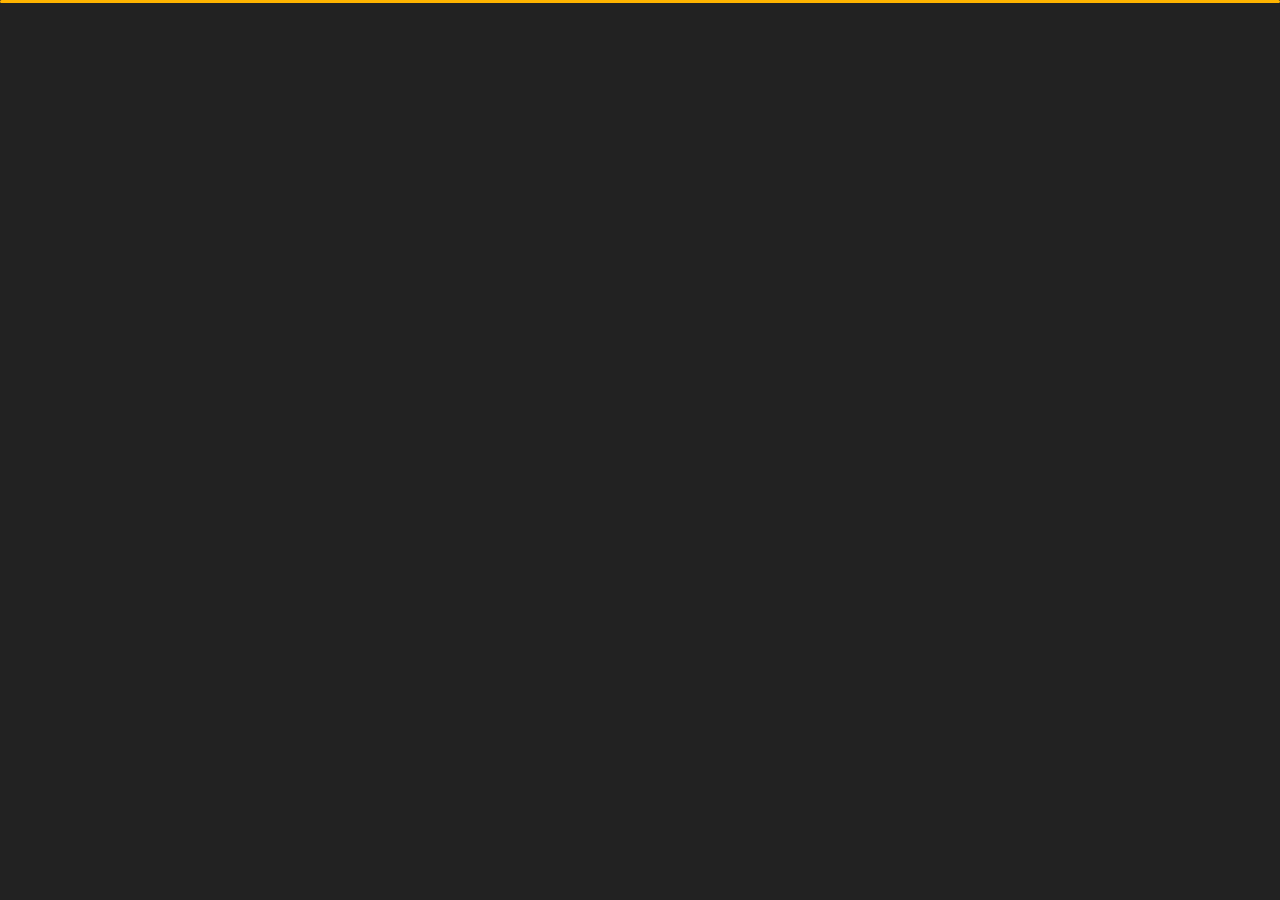
<file: index.html>
﻿<!DOCTYPE html>
<html lang="en">


<head>
    <link rel="shortcut icon" type="x-icon" href="img/Screenshot (70).png">
    <meta charset="utf-8">
    <title> Deep Bikram Thapa Chhetri</title>
    <meta name="viewport" content="width=device-width, initial-scale=1">

    <!-- Template Google Fonts -->
    <link href="https://fonts.googleapis.com/css?family=Poppins:400,400i,500,500i,600,600i,700,700i,800,800i,900,900i" rel="stylesheet">
    <link href="https://fonts.googleapis.com/css?family=Open+Sans:300,400,400i,600,600i,700" rel="stylesheet">

    <!-- Template CSS Files -->
    <link href="css/bootstrap.min.css" rel="stylesheet">
    <link href="css/preloader.min.css" rel="stylesheet">
    <link href="css/circle.css" rel="stylesheet">
    <link href="css/font-awesome.min.css" rel="stylesheet">
    <link href="css/fm.revealator.jquery.min.css" rel="stylesheet">
    <link href="css/style.css" rel="stylesheet">

    <!-- CSS Skin File -->
    <link href="css/skins/yellow.css" rel="stylesheet">

    <!-- Live Style Switcher - demo only -->
    <link rel="alternate stylesheet" type="text/css" title="blue" href="css/skins/blue.css" />
    <link rel="alternate stylesheet" type="text/css" title="green" href="css/skins/green.css" />
    <link rel="alternate stylesheet" type="text/css" title="yellow" href="css/skins/yellow.css" />
    <link rel="alternate stylesheet" type="text/css" title="blueviolet" href="css/skins/blueviolet.css" />
    <link rel="alternate stylesheet" type="text/css" title="goldenrod" href="css/skins/goldenrod.css" />
    <link rel="alternate stylesheet" type="text/css" title="magenta" href="css/skins/magenta.css" />
    <link rel="alternate stylesheet" type="text/css" title="orange" href="css/skins/orange.css" />
    <link rel="alternate stylesheet" type="text/css" title="purple" href="css/skins/purple.css" />
    <link rel="alternate stylesheet" type="text/css" title="red" href="css/skins/red.css" />
    <link rel="alternate stylesheet" type="text/css" title="yellowgreen" href="css/skins/yellowgreen.css" />
    <link rel="stylesheet" type="text/css" href="css/styleswitcher.css" />


    <!-- Modernizr JS File -->
    <script src="js/modernizr.custom.js"></script>
</head>

<body class="home">
<!-- Live Style Switcher Starts - demo only -->
<div id="switcher" class="">
    <div class="content-switcher">
        <h4>STYLE SWITCHER</h4>
        <ul>
            <li>
                <a href="#" onclick="setActiveStyleSheet('purple');" title="purple" class="color"><img src="img/styleswitcher/purple.png" alt="purple"/></a>
            </li>
            <li>
                <a href="#" onclick="setActiveStyleSheet('red');" title="red" class="color"><img src="img/styleswitcher/red.png" alt="red"/></a>
            </li>
            <li>
                <a href="#" onclick="setActiveStyleSheet('blueviolet');" title="blueviolet" class="color"><img src="img/styleswitcher/blueviolet.png" alt="blueviolet"/></a>
            </li>
            <li>
                <a href="#" onclick="setActiveStyleSheet('blue');" title="blue" class="color"><img src="img/styleswitcher/blue.png" alt="blue"/></a>
            </li>
            <li>
                <a href="#" onclick="setActiveStyleSheet('goldenrod');" title="goldenrod" class="color"><img src="img/styleswitcher/goldenrod.png" alt="goldenrod"/></a>
            </li>
            <li>
                <a href="#" onclick="setActiveStyleSheet('magenta');" title="magenta" class="color"><img src="img/styleswitcher/magenta.png" alt="magenta"/></a>
            </li>
            <li>
                <a href="#" onclick="setActiveStyleSheet('yellowgreen');" title="yellowgreen" class="color"><img src="img/styleswitcher/yellowgreen.png" alt="yellowgreen"/></a>
            </li>
            <li>
                <a href="#" onclick="setActiveStyleSheet('orange');" title="orange" class="color"><img src="img/styleswitcher/orange.png" alt="orange"/></a>
            </li>
            <li>
                <a href="#" onclick="setActiveStyleSheet('green');" title="green" class="color"><img src="img/styleswitcher/green.png" alt="green"/></a>
            </li>
            <li>
                <a href="#" onclick="setActiveStyleSheet('yellow');" title="yellow" class="color"><img src="img/styleswitcher/yellow.png" alt="yellow"/></a>
            </li>
        </ul>
           <div id="hideSwitcher">&times;</div>
    </div>
</div>
<div id="showSwitcher" class="styleSecondColor"><i class="fa fa-cog fa-spin"></i></div>
<!-- Live Style Switcher Ends - demo only -->
<!-- Header Starts -->
<header class="header" id="navbar-collapse-toggle">
    <!-- Fixed Navigation Starts -->
    <ul class="icon-menu d-none d-lg-block revealator-slideup revealator-once revealator-delay1">
        <li class="icon-box active">
            <i class="fa fa-home"></i>
            <a href="index.html">
                <h2>Home</h2>
            </a>
        </li>
        <li class="icon-box">
            <i class="fa fa-user"></i>
            <a href="about.html">
                <h2>About</h2>
            </a>
        </li>
        <li class="icon-box">
            <i class="fa fa-briefcase"></i>
            <a href="portfolio.html">
                <h2>Portfolio</h2>
            </a>
        </li>
        <li class="icon-box">
            <i class="fa fa-envelope-open"></i>
            <a href="contact.html">
                <h2>Contact</h2>
            </a>
        </li>
        <li class="icon-box">
            <i class="fa fa-comments"></i>
            <a href="blog.html">
                <h2>Blog</h2>
            </a>
        </li>
    </ul>
    <!-- Fixed Navigation Ends -->
    <!-- Mobile Menu Starts -->
    <nav role="navigation" class="d-block d-lg-none">
        <div id="menuToggle">
            <input type="checkbox" />
            <span></span>
            <span></span>
            <span></span>
            <ul class="list-unstyled" id="menu">
                <li class="active"><a href="index.html"><i class="fa fa-home"></i><span>Home</span></a></li>
                <li><a href="about.html"><i class="fa fa-user"></i><span>About</span></a></li>
                <li><a href="portfolio.html"><i class="fa fa-folder-open"></i><span>Portfolio</span></a></li>
                <li><a href="contact.html"><i class="fa fa-envelope-open"></i><span>Contact</span></a></li>
                <li><a href="blog.html"><i class="fa fa-comments"></i><span>Blog</span></a></li>
            </ul>
        </div>
    </nav>
    <!-- Mobile Menu Ends -->
</header>
<!-- Header Ends -->
<!-- Main Content Starts -->
<section class="container-fluid main-container container-home p-0 revealator-slideup revealator-once revealator-delay1">
    <div class="color-block d-none d-lg-block"></div>
    <div class="row home-details-container align-items-center">
        <div class="col-lg-4 bg position-fixed d-none d-lg-block"></div>
        <div class="col-12 col-lg-8 offset-lg-4 home-details text-left text-sm-center text-lg-left">
            <div>
                <img src="img/img-mobile.jpg" class="img-fluid main-img-mobile d-none d-sm-block d-lg-none" alt="my picture" />
                <h6 class="text-uppercase open-sans-font mb-0 d-block d-sm-none d-lg-block">hi there !</h6>
                <h1 class="text-uppercase poppins-font"><span>I'm</span> Deep Bikram Thapa Chhetri</h1>
                <p class="open-sans-font">I'm a Website based designer & front‑end developer focused on making clean & user‑friendly websites, I am passionate about building good loking websites that improves the lives of those around me.</p>
                <a href="about.html" class="btn btn-about">more about me</a>
            </div>
        </div>
    </div>
</section>
<!-- Main Content Ends -->

<!-- Template JS Files -->
<script src="js/jquery-3.5.0.min.js"></script>
<script src="js/styleswitcher.js"></script>
<script src="js/preloader.min.js"></script>
<script src="js/fm.revealator.jquery.min.js"></script>
<script src="js/imagesloaded.pkgd.min.js"></script>
<script src="js/masonry.pkgd.min.js"></script>
<script src="js/classie.js"></script>
<script src="js/cbpGridGallery.js"></script>
<script src="js/jquery.hoverdir.js"></script>
<script src="js/popper.min.js"></script>
<script src="js/bootstrap.js"></script>
<script src="js/custom.js"></script>

</body>

</html>
</file>
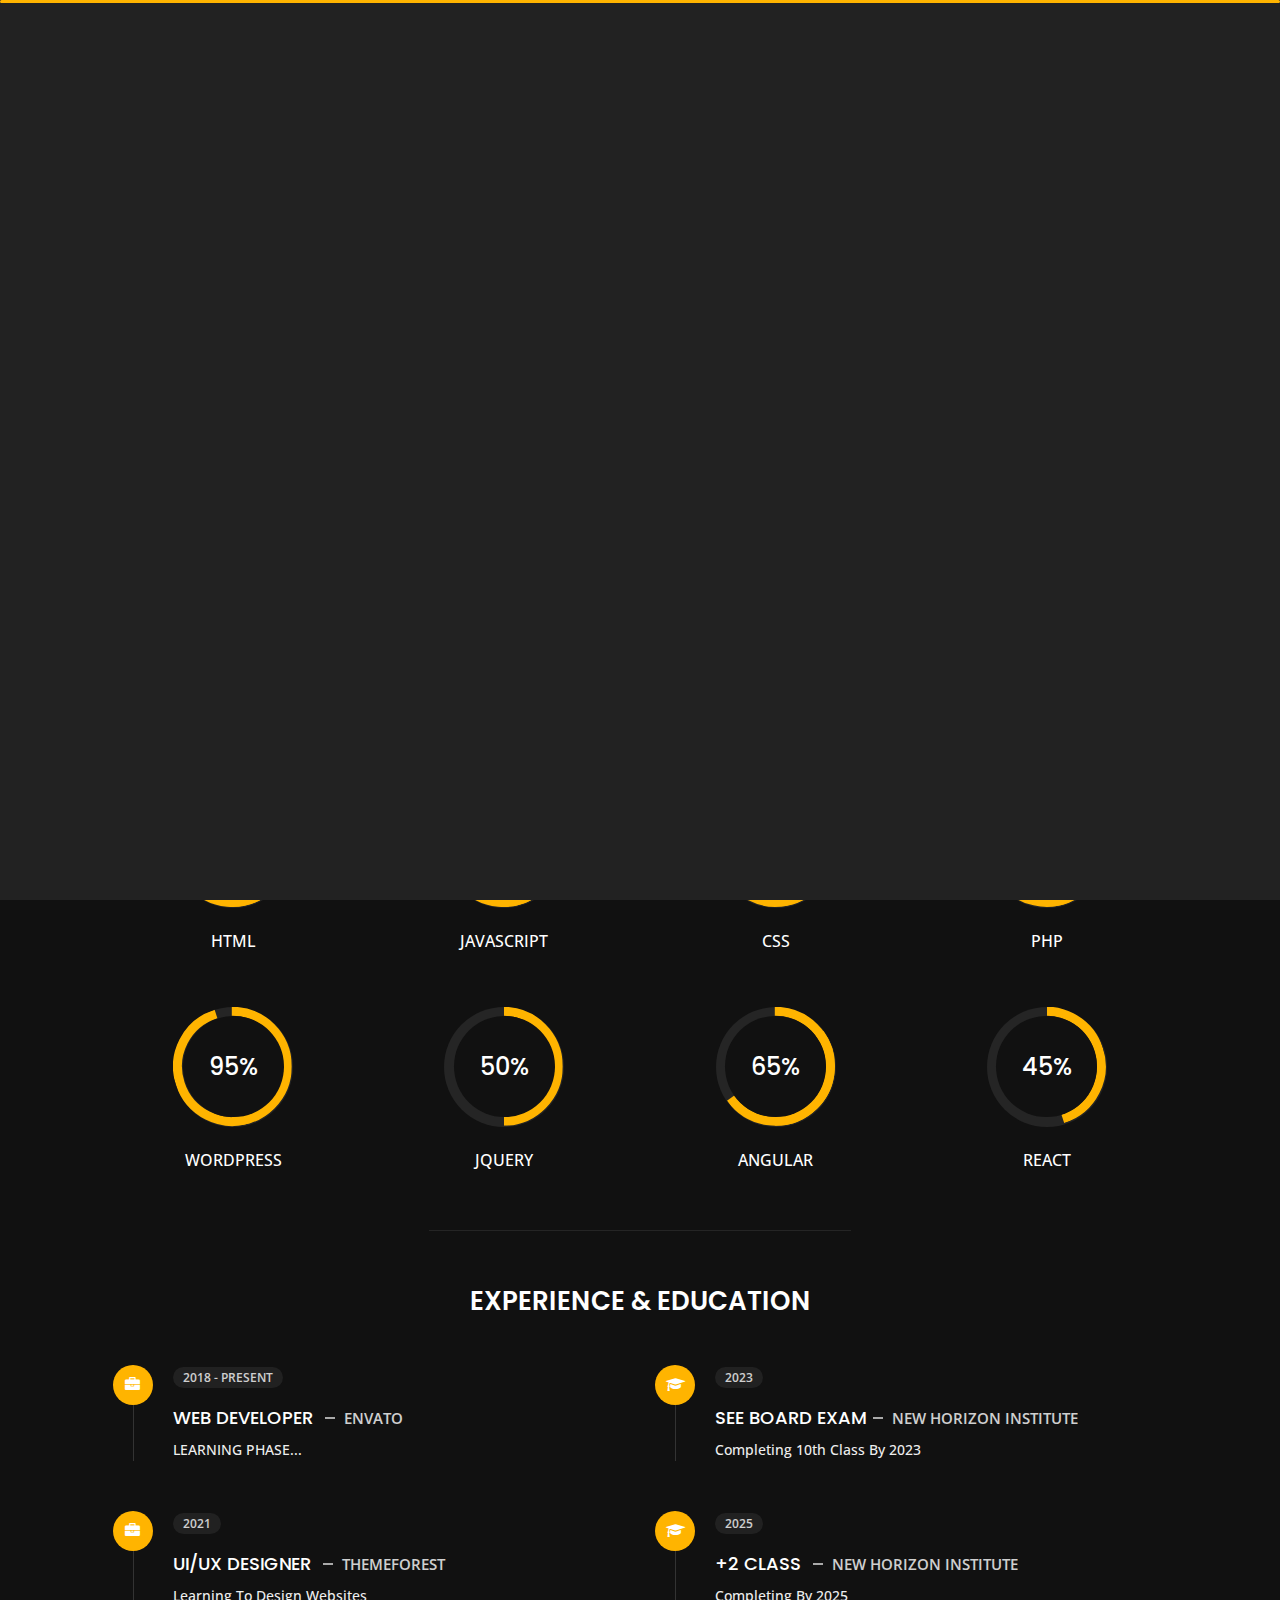
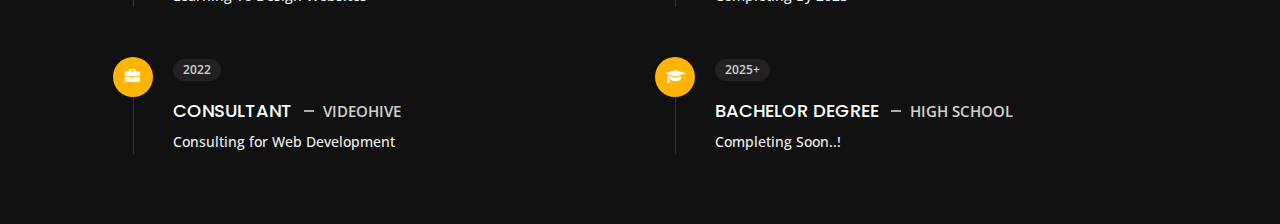
<file: about.html>
<!DOCTYPE html>
<html lang="en">


<head>
    <meta charset="utf-8">
    <title>Deep Bikram Thapa Chhetri</title>
    <meta name="viewport" content="width=device-width, initial-scale=1">

    <!-- Template Google Fonts -->
    <link href="https://fonts.googleapis.com/css?family=Poppins:400,400i,500,500i,600,600i,700,700i,800,800i,900,900i" rel="stylesheet">
    <link href="https://fonts.googleapis.com/css?family=Open+Sans:300,400,400i,600,600i,700" rel="stylesheet">

    <!-- Template CSS Files -->
    <link href="css/bootstrap.min.css" rel="stylesheet">
    <link href="css/preloader.min.css" rel="stylesheet">
    <link href="css/circle.css" rel="stylesheet">
    <link href="css/font-awesome.min.css" rel="stylesheet">
    <link href="css/fm.revealator.jquery.min.css" rel="stylesheet">
    <link href="css/style.css" rel="stylesheet">

    <!-- CSS Skin File -->
    <link href="css/skins/yellow.css" rel="stylesheet">

    <!-- Live Style Switcher - demo only -->
    <link rel="alternate stylesheet" type="text/css" title="blue" href="css/skins/blue.css" />
    <link rel="alternate stylesheet" type="text/css" title="green" href="css/skins/green.css" />
    <link rel="alternate stylesheet" type="text/css" title="yellow" href="css/skins/yellow.css" />
    <link rel="alternate stylesheet" type="text/css" title="blueviolet" href="css/skins/blueviolet.css" />
    <link rel="alternate stylesheet" type="text/css" title="goldenrod" href="css/skins/goldenrod.css" />
    <link rel="alternate stylesheet" type="text/css" title="magenta" href="css/skins/magenta.css" />
    <link rel="alternate stylesheet" type="text/css" title="orange" href="css/skins/orange.css" />
    <link rel="alternate stylesheet" type="text/css" title="purple" href="css/skins/purple.css" />
    <link rel="alternate stylesheet" type="text/css" title="red" href="css/skins/red.css" />
    <link rel="alternate stylesheet" type="text/css" title="yellowgreen" href="css/skins/yellowgreen.css" />
    <link rel="stylesheet" type="text/css" href="css/styleswitcher.css" />

    <!-- Modernizr JS File -->
    <script src="js/modernizr.custom.js"></script>
</head>

<body class="about">
<!-- Live Style Switcher Starts - demo only -->
<div id="switcher" class="">
    <div class="content-switcher">
        <h4>STYLE SWITCHER</h4>
        <ul>
            <li>
                <a href="#" onclick="setActiveStyleSheet('purple');" title="purple" class="color"><img src="img/styleswitcher/purple.png" alt="purple"/></a>
            </li>
            <li>
                <a href="#" onclick="setActiveStyleSheet('red');" title="red" class="color"><img src="img/styleswitcher/red.png" alt="red"/></a>
            </li>
            <li>
                <a href="#" onclick="setActiveStyleSheet('blueviolet');" title="blueviolet" class="color"><img src="img/styleswitcher/blueviolet.png" alt="blueviolet"/></a>
            </li>
            <li>
                <a href="#" onclick="setActiveStyleSheet('blue');" title="blue" class="color"><img src="img/styleswitcher/blue.png" alt="blue"/></a>
            </li>
            <li>
                <a href="#" onclick="setActiveStyleSheet('goldenrod');" title="goldenrod" class="color"><img src="img/styleswitcher/goldenrod.png" alt="goldenrod"/></a>
            </li>
            <li>
                <a href="#" onclick="setActiveStyleSheet('magenta');" title="magenta" class="color"><img src="img/styleswitcher/magenta.png" alt="magenta"/></a>
            </li>
            <li>
                <a href="#" onclick="setActiveStyleSheet('yellowgreen');" title="yellowgreen" class="color"><img src="img/styleswitcher/yellowgreen.png" alt="yellowgreen"/></a>
            </li>
            <li>
                <a href="#" onclick="setActiveStyleSheet('orange');" title="orange" class="color"><img src="img/styleswitcher/orange.png" alt="orange"/></a>
            </li>
            <li>
                <a href="#" onclick="setActiveStyleSheet('green');" title="green" class="color"><img src="img/styleswitcher/green.png" alt="green"/></a>
            </li>
            <li>
                <a href="#" onclick="setActiveStyleSheet('yellow');" title="yellow" class="color"><img src="img/styleswitcher/yellow.png" alt="yellow"/></a>
            </li>
        </ul>

        <div id="hideSwitcher">&times;</div>
    </div>

</div>
<div id="showSwitcher" class="styleSecondColor"><i class="fa fa-cog fa-spin"></i></div>
<!-- Live Style Switcher Ends - demo only -->
<!-- Header Starts -->
<header class="header" id="navbar-collapse-toggle">
    <!-- Fixed Navigation Starts -->
    <ul class="icon-menu d-none d-lg-block revealator-slideup revealator-once revealator-delay1">
        <li class="icon-box">
            <i class="fa fa-home"></i>
            <a href="index.html">
                <h2>Home</h2>
            </a>
        </li>
        <li class="icon-box active">
            <i class="fa fa-user"></i>
            <a href="about.html">
                <h2>About</h2>
            </a>
        </li>
        <li class="icon-box">
            <i class="fa fa-briefcase"></i>
            <a href="portfolio.html">
                <h2>Portfolio</h2>
            </a>
        </li>
        <li class="icon-box">
            <i class="fa fa-envelope-open"></i>
            <a href="contact.html">
                <h2>Contact</h2>
            </a>
        </li>
        <li class="icon-box">
            <i class="fa fa-comments"></i>
            <a href="blog.html">
                <h2>Blog</h2>
            </a>
        </li>
    </ul>
    <!-- Fixed Navigation Ends -->
    <!-- Mobile Menu Starts -->
    <nav role="navigation" class="d-block d-lg-none">
        <div id="menuToggle">
            <input type="checkbox" />
            <span></span>
            <span></span>
            <span></span>
            <ul class="list-unstyled" id="menu">
                <li><a href="index.html"><i class="fa fa-home"></i><span>Home</span></a></li>
                <li class="active"><a href="about.html"><i class="fa fa-user"></i><span>About</span></a></li>
                <li><a href="portfolio.html"><i class="fa fa-folder-open"></i><span>Portfolio</span></a></li>
                <li><a href="contact.html"><i class="fa fa-envelope-open"></i><span>Contact</span></a></li>
                <li><a href="blog.html"><i class="fa fa-comments"></i><span>Blog</span></a></li>
            </ul>
        </div>
    </nav>
    <!-- Mobile Menu Ends -->
</header>
<!-- Header Ends -->
<!-- Page Title Starts -->
<section class="title-section text-left text-sm-center revealator-slideup revealator-once revealator-delay1">
    <h1>ABOUT <span>ME</span></h1>
    <span class="title-bg">Resume</span>
</section>
<!-- Page Title Ends -->
<!-- Main Content Starts -->
<section class="main-content revealator-slideup revealator-once revealator-delay1">
    <div class="container">
        <div class="row">
            <!-- Personal Info Starts -->
            <div class="col-12 col-lg-5 col-xl-6">
                <div class="row">
                    <div class="col-12">
                        <h3 class="text-uppercase custom-title mb-0 ft-wt-600">personal infos</h3>
                    </div>
                    <div class="col-12 d-block d-sm-none">
                        <img src="img/img-mobile.jpg" class="img-fluid main-img-mobile" alt="my picture" />
                    </div>
                    <div class="col-6">
                        <ul class="about-list list-unstyled open-sans-font">
                            <li> <span class="title">first name :</span> <span class="value d-block d-sm-inline-block d-lg-block d-xl-inline-block">Deep Bikram</span> </li>
                            <li> <span class="title">last name :</span> <span class="value d-block d-sm-inline-block d-lg-block d-xl-inline-block">Thapa Chhetri</span> </li>
                            <li> <span class="title">Age :</span> <span class="value d-block d-sm-inline-block d-lg-block d-xl-inline-block">14 Years</span> </li>
                            <li> <span class="title">Nationality :</span> <span class="value d-block d-sm-inline-block d-lg-block d-xl-inline-block">Nepali</span> </li>
                            <li> <span class="title">Freelance :</span> <span class="value d-block d-sm-inline-block d-lg-block d-xl-inline-block">Available</span> </li>
                        </ul>
                    </div>
                    <div class="col-6">
                        <ul class="about-list list-unstyled open-sans-font">
                            <li> <span class="title">Address :</span> <span class="value d-block d-sm-inline-block d-lg-block d-xl-inline-block">Butwal</span> </li>
                            <li> <span class="title">phone :</span> <span class="value d-block d-sm-inline-block d-lg-block d-xl-inline-block"> AVAILABLE SOON..</span> </li>
                            <li> <span class="title">Email :</span> <span class="value d-block d-sm-inline-block d-lg-block d-xl-inline-block">deepbikram01@gmail.com</span> </li>
                            <li> <span class="title">Skype :</span> <span class="value d-block d-sm-inline-block d-lg-block d-xl-inline-block">UNAVAILABLE</span> </li>
                            <li> <span class="title">langages :</span> <span class="value d-block d-sm-inline-block d-lg-block d-xl-inline-block">Nepali, English</span> </li>
                        </ul>
                    </div>
                    <div class="col-12 mt-3">
                        <a href="about.html" class="btn btn-download">Download CV</a>
                    </div>
                </div>
            </div>
            <!-- Personal Info Ends -->
            <!-- Boxes Starts -->
            <div class="col-12 col-lg-7 col-xl-6 mt-5 mt-lg-0">
                <div class="row">
                    <div class="col-6">
                        <div class="box-stats with-margin">
                            <h3 class="poppins-font position-relative">2</h3>
                            <p class="open-sans-font m-0 position-relative text-uppercase">years of <span class="d-block">experience</span></p>
                        </div>
                    </div>
                    <div class="col-6">
                        <div class="box-stats with-margin">
                            <h3 class="poppins-font position-relative">97</h3>
                            <p class="open-sans-font m-0 position-relative text-uppercase">completed <span class="d-block">projects</span></p>
                        </div>
                    </div>
                    <div class="col-6">
                        <div class="box-stats">
                            <h3 class="poppins-font position-relative">81</h3>
                            <p class="open-sans-font m-0 position-relative text-uppercase">Happy<span class="d-block">customers</span></p>
                        </div>
                    </div>
                    <div class="col-6">
                        <div class="box-stats">
                            <h3 class="poppins-font position-relative">53</h3>
                            <p class="open-sans-font m-0 position-relative text-uppercase">awards <span class="d-block">won</span></p>
                        </div>
                    </div>
                </div>
            </div>
            <!-- Boxes Ends -->
        </div>
        <hr class="separator">
        <!-- Skills Starts -->
        <div class="row">
            <div class="col-12">
                <h3 class="text-uppercase pb-4 pb-sm-5 mb-3 mb-sm-0 text-left text-sm-center custom-title ft-wt-600">My Skills</h3>
            </div>
            <div class="col-6 col-md-3 mb-3 mb-sm-5">
                 <div class="c100 p89"> 
                    <span>95%</span>
                    <div class="slice">
                        <div class="bar"></div>
                        <div class="fill"></div>
                    </div>
                </div>
                <h6 class="text-uppercase open-sans-font text-center mt-2 mt-sm-4">html</h6>
            </div>
            <div class="col-6 col-md-3 mb-3 mb-sm-5">
                <div class="c100 p89">
                    <span>89%</span>
                    <div class="slice">
                        <div class="bar"></div>
                        <div class="fill"></div>
                    </div>
                </div>
                <h6 class="text-uppercase open-sans-font text-center mt-2 mt-sm-4">javascript</h6>
            </div>
            <div class="col-6 col-md-3 mb-3 mb-sm-5">
                <div class="c100 p70">
                    <span>70%</span>
                    <div class="slice">
                        <div class="bar"></div>
                        <div class="fill"></div>
                    </div>
                </div>
                <h6 class="text-uppercase open-sans-font text-center mt-2 mt-sm-4">css</h6>
            </div>
            <div class="col-6 col-md-3 mb-3 mb-sm-5">
                <div class="c100 p66">
                    <span>66%</span>
                    <div class="slice">
                        <div class="bar"></div>
                        <div class="fill"></div>
                    </div>
                </div>
                <h6 class="text-uppercase open-sans-font text-center mt-2 mt-sm-4">php</h6>
            </div>
            <div class="col-6 col-md-3 mb-3 mb-sm-5">
                <div class="c100 p95">
                    <span>95%</span>
                    <div class="slice">
                        <div class="bar"></div>
                        <div class="fill"></div>
                    </div>
                </div>
                <h6 class="text-uppercase open-sans-font text-center mt-2 mt-sm-4">wordpress</h6>
            </div>
            <div class="col-6 col-md-3 mb-3 mb-sm-5">
                <div class="c100 p50">
                    <span>50%</span>
                    <div class="slice">
                        <div class="bar"></div>
                        <div class="fill"></div>
                    </div>
                </div>
                <h6 class="text-uppercase open-sans-font text-center mt-2 mt-sm-4">jquery</h6>
            </div>
            <div class="col-6 col-md-3 mb-3 mb-sm-5">
                <div class="c100 p65">
                    <span>65%</span>
                    <div class="slice">
                        <div class="bar"></div>
                        <div class="fill"></div>
                    </div>
                </div>
                <h6 class="text-uppercase open-sans-font text-center mt-2 mt-sm-4">angular</h6>
            </div>
            <div class="col-6 col-md-3 mb-3 mb-sm-5">
                <div class="c100 p45">
                    <span>45%</span>
                    <div class="slice">
                        <div class="bar"></div>
                        <div class="fill"></div>
                    </div>
                </div>
                <h6 class="text-uppercase open-sans-font text-center mt-2 mt-sm-4">react</h6>
            </div>
        </div>
        <!-- Skills Ends -->
        <hr class="separator mt-1">
        <!-- Experience & Education Starts -->
        <div class="row">
            <div class="col-12">
                <h3 class="text-uppercase pb-5 mb-0 text-left text-sm-center custom-title ft-wt-600">Experience <span>&</span> Education</h3>
            </div>
            <div class="col-lg-6 m-15px-tb">
                <div class="resume-box">
                    <ul>
                        <li>
                            <div class="icon">
                                <i class="fa fa-briefcase"></i>
                            </div>
                            <span class="time open-sans-font text-uppercase">2018 - Present</span>
                            <h5 class="poppins-font text-uppercase">Web Developer <span class="place open-sans-font">Envato</span></h5>
                            <p class="open-sans-font"> LEARNING PHASE... </p>
                        </li>
                        <li>
                            <div class="icon">
                                <i class="fa fa-briefcase"></i>
                            </div>
                            <span class="time open-sans-font text-uppercase">2021</span>
                            <h5 class="poppins-font text-uppercase">UI/UX Designer <span class="place open-sans-font">Themeforest</span></h5>
                            <p class="open-sans-font">Learning To Design Websites</p>
                        </li>
                        <li>
                            <div class="icon">
                                <i class="fa fa-briefcase"></i>
                            </div>
                            <span class="time open-sans-font text-uppercase">2022</span>
                            <h5 class="poppins-font text-uppercase">Consultant <span class="place open-sans-font">Videohive</span></h5>
                            <p class="open-sans-font">Consulting for Web Development</p>
                        </li>
                    </ul>
                </div>
            </div>
            <div class="col-lg-6 m-15px-tb">
                <div class="resume-box">
                    <ul>
                        <li>
                            <div class="icon">
                                <i class="fa fa-graduation-cap"></i>
                            </div>
                            <span class="time open-sans-font text-uppercase">2023</span>
                            <h5 class="poppins-font text-uppercase">SEE BOARD EXAM<span class="place open-sans-font">New Horizon Institute</span></h5>
                            <p class="open-sans-font">Completing 10th Class By 2023</p>
                        </li>
                        <li>
                            <div class="icon">
                                <i class="fa fa-graduation-cap"></i>
                            </div>
                            <span class="time open-sans-font text-uppercase">2025</span>
                            <h5 class="poppins-font text-uppercase">+2 Class <span class="place open-sans-font">New Horizon Institute</span></h5>
                            <p class="open-sans-font">Completing By 2025</p>
                        </li>
                        <li>
                            <div class="icon">
                                <i class="fa fa-graduation-cap"></i>
                            </div>
                            <span class="time open-sans-font text-uppercase">2025+</span>
                            <h5 class="poppins-font text-uppercase">Bachelor Degree <span class="place open-sans-font">High School</span></h5>
                            <p class="open-sans-font">Completing Soon..!</p>
                        </li>
                    </ul>
                </div>
            </div>
        </div>
        <!-- Experience & Education Ends -->
    </div>
</section>
<!-- Main Content Ends -->

<!-- Template JS Files -->
<script src="js/jquery-3.5.0.min.js"></script>
<script src="js/styleswitcher.js"></script>
<script src="js/preloader.min.js"></script>
<script src="js/fm.revealator.jquery.min.js"></script>
<script src="js/imagesloaded.pkgd.min.js"></script>
<script src="js/masonry.pkgd.min.js"></script>
<script src="js/classie.js"></script>
<script src="js/cbpGridGallery.js"></script>
<script src="js/jquery.hoverdir.js"></script>
<script src="js/popper.min.js"></script>
<script src="js/bootstrap.js"></script>
<script src="js/custom.js"></script>

</body>


</html>
</file>
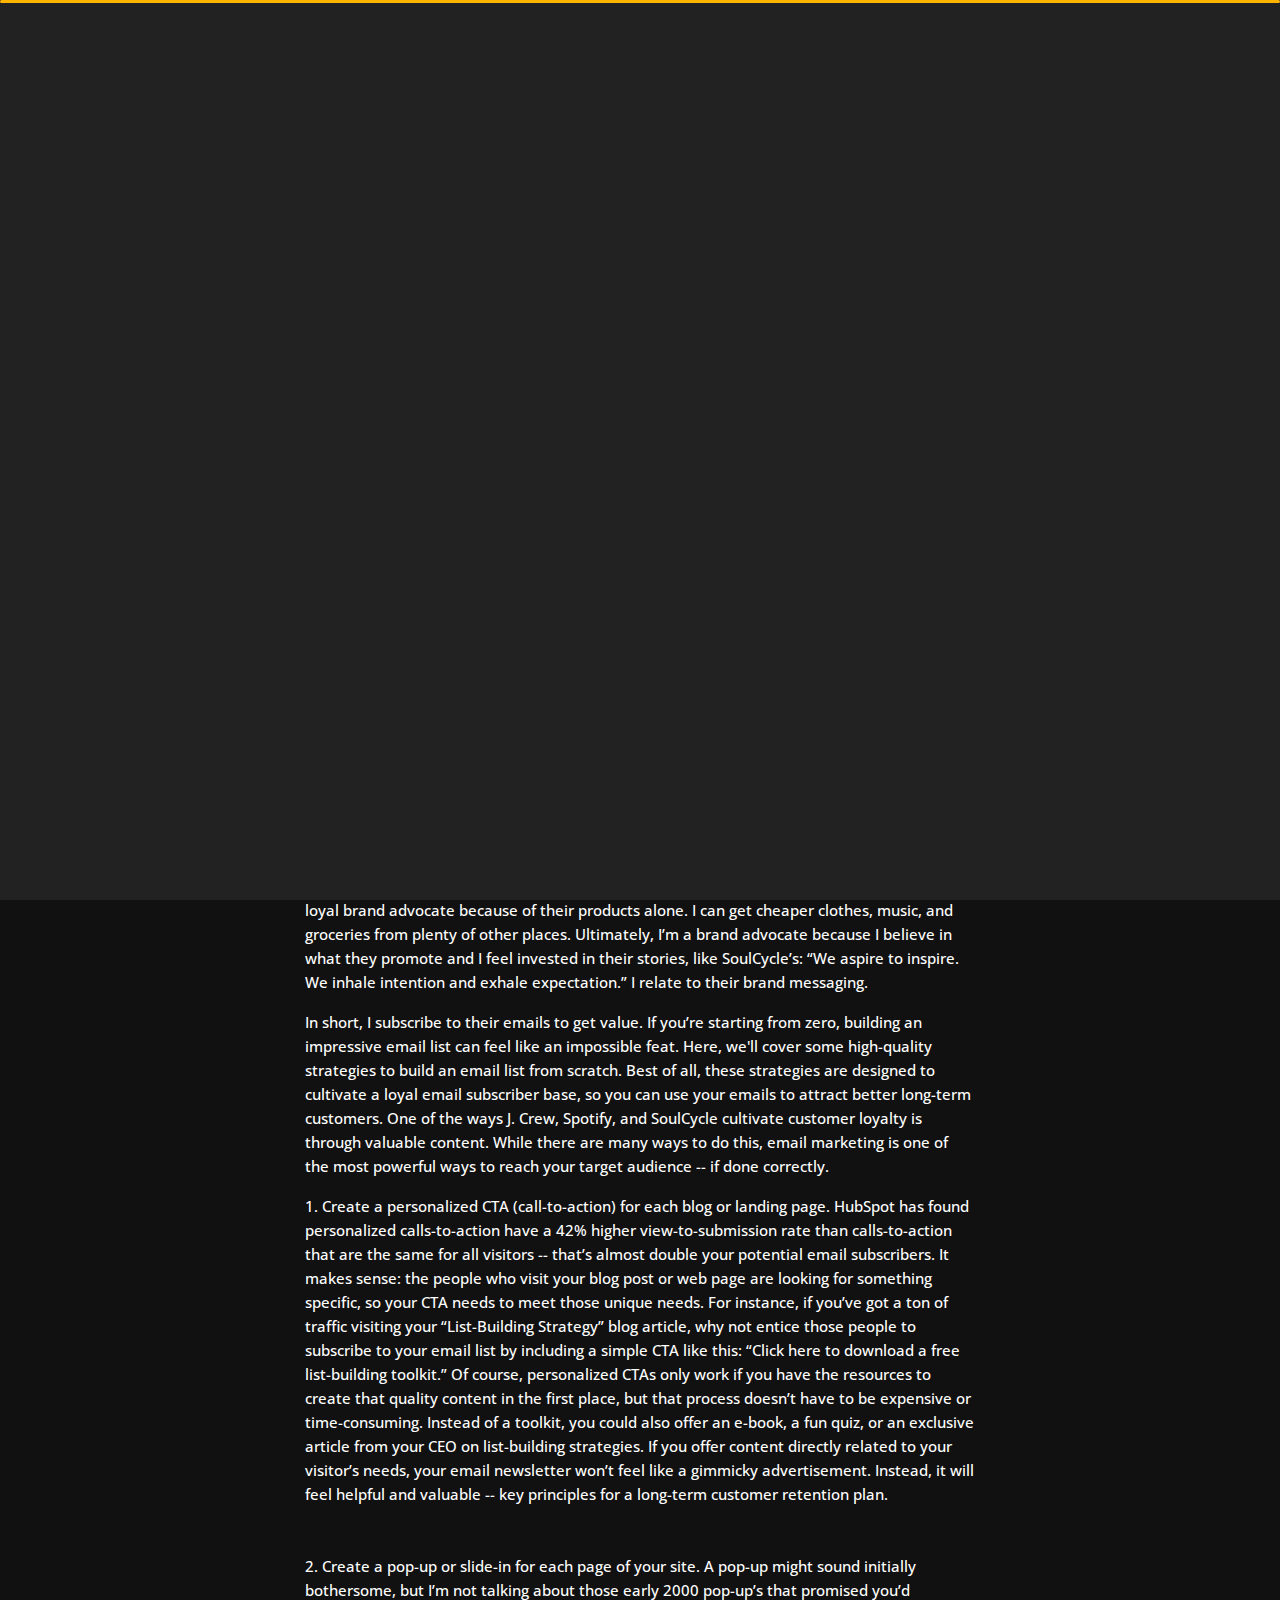
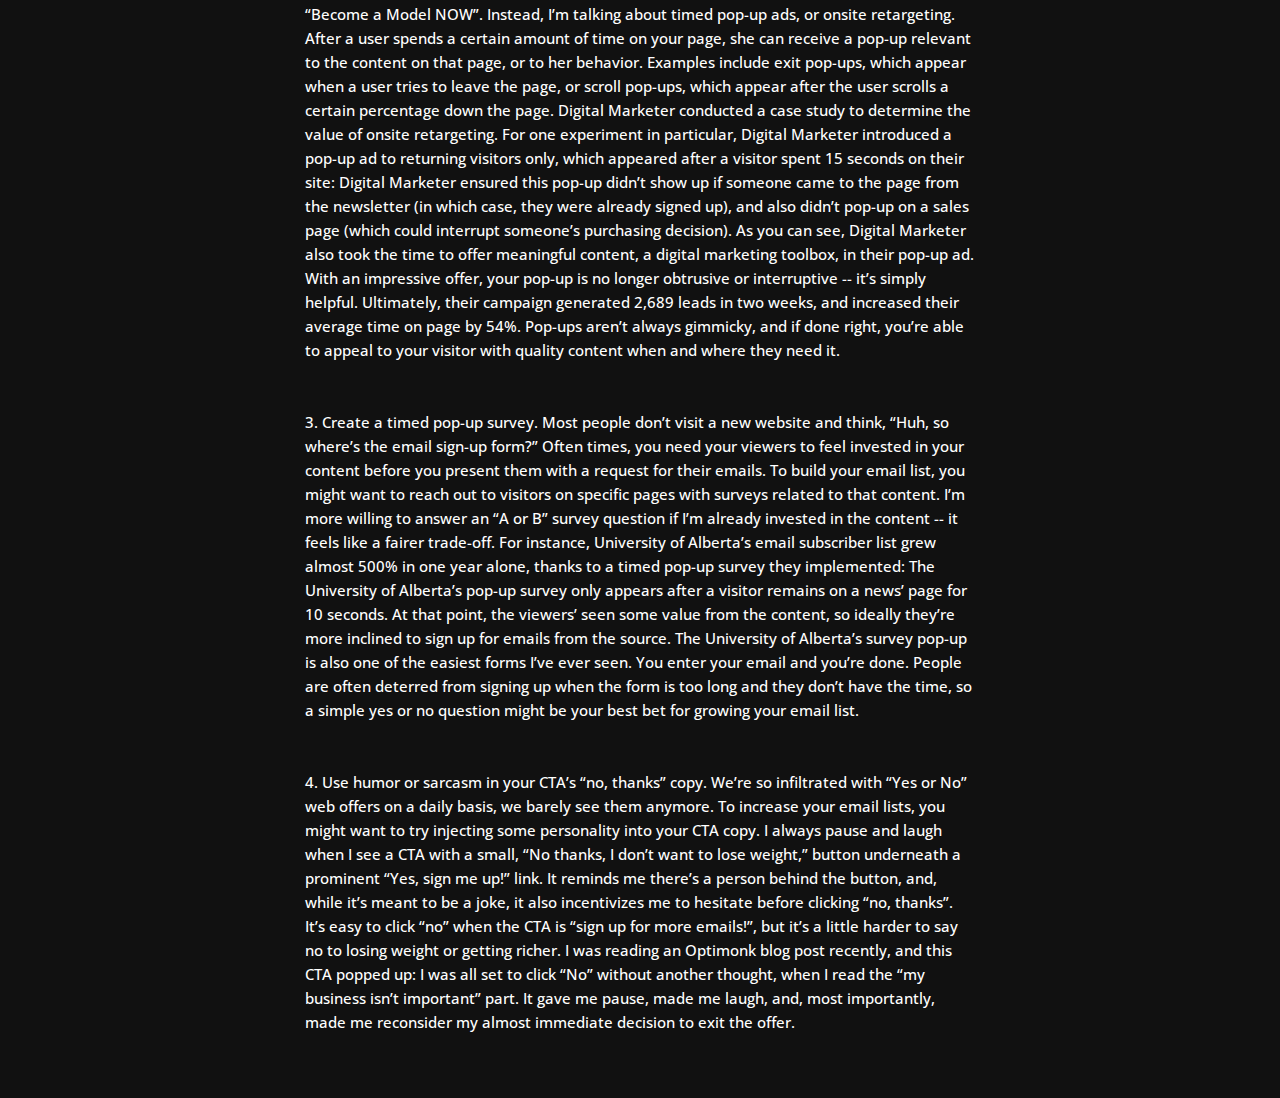
<file: blog-post.html>
<!DOCTYPE html>
<html lang="en">


<head>
    <meta charset="utf-8">
    <title>Blog - DEEP BIKRAM THAPA CHHETRI</title>
    <meta name="viewport" content="width=device-width, initial-scale=1">

    <!-- Template Google Fonts -->
    <link href="https://fonts.googleapis.com/css?family=Poppins:400,400i,500,500i,600,600i,700,700i,800,800i,900,900i" rel="stylesheet">
    <link href="https://fonts.googleapis.com/css?family=Open+Sans:300,400,400i,600,600i,700" rel="stylesheet">

    <!-- Template CSS Files -->
    <link href="css/bootstrap.min.css" rel="stylesheet">
    <link href="css/preloader.min.css" rel="stylesheet">
    <link href="css/circle.css" rel="stylesheet">
    <link href="css/font-awesome.min.css" rel="stylesheet">
    <link href="css/fm.revealator.jquery.min.css" rel="stylesheet">
    <link href="css/style.css" rel="stylesheet">

    <!-- CSS Skin File -->
    <link href="css/skins/yellow.css" rel="stylesheet">

    <!-- Live Style Switcher - demo only -->
    <link rel="alternate stylesheet" type="text/css" title="blue" href="css/skins/blue.css" />
    <link rel="alternate stylesheet" type="text/css" title="green" href="css/skins/green.css" />
    <link rel="alternate stylesheet" type="text/css" title="yellow" href="css/skins/yellow.css" />
    <link rel="alternate stylesheet" type="text/css" title="blueviolet" href="css/skins/blueviolet.css" />
    <link rel="alternate stylesheet" type="text/css" title="goldenrod" href="css/skins/goldenrod.css" />
    <link rel="alternate stylesheet" type="text/css" title="magenta" href="css/skins/magenta.css" />
    <link rel="alternate stylesheet" type="text/css" title="orange" href="css/skins/orange.css" />
    <link rel="alternate stylesheet" type="text/css" title="purple" href="css/skins/purple.css" />
    <link rel="alternate stylesheet" type="text/css" title="red" href="css/skins/red.css" />
    <link rel="alternate stylesheet" type="text/css" title="yellowgreen" href="css/skins/yellowgreen.css" />
    <link rel="stylesheet" type="text/css" href="css/styleswitcher.css" />

    <!-- Modernizr JS File -->
    <script src="js/modernizr.custom.js"></script>
</head>

<body class="blog-post">
<!-- Live Style Switcher Starts - demo only -->
<div id="switcher" class="">
    <div class="content-switcher">
        <h4>STYLE SWITCHER</h4>
        <ul>
            <li>
                <a href="#" onclick="setActiveStyleSheet('purple');" title="purple" class="color"><img src="img/styleswitcher/purple.png" alt="purple"/></a>
            </li>
            <li>
                <a href="#" onclick="setActiveStyleSheet('red');" title="red" class="color"><img src="img/styleswitcher/red.png" alt="red"/></a>
            </li>
            <li>
                <a href="#" onclick="setActiveStyleSheet('blueviolet');" title="blueviolet" class="color"><img src="img/styleswitcher/blueviolet.png" alt="blueviolet"/></a>
            </li>
            <li>
                <a href="#" onclick="setActiveStyleSheet('blue');" title="blue" class="color"><img src="img/styleswitcher/blue.png" alt="blue"/></a>
            </li>
            <li>
                <a href="#" onclick="setActiveStyleSheet('goldenrod');" title="goldenrod" class="color"><img src="img/styleswitcher/goldenrod.png" alt="goldenrod"/></a>
            </li>
            <li>
                <a href="#" onclick="setActiveStyleSheet('magenta');" title="magenta" class="color"><img src="img/styleswitcher/magenta.png" alt="magenta"/></a>
            </li>
            <li>
                <a href="#" onclick="setActiveStyleSheet('yellowgreen');" title="yellowgreen" class="color"><img src="img/styleswitcher/yellowgreen.png" alt="yellowgreen"/></a>
            </li>
            <li>
                <a href="#" onclick="setActiveStyleSheet('orange');" title="orange" class="color"><img src="img/styleswitcher/orange.png" alt="orange"/></a>
            </li>
            <li>
                <a href="#" onclick="setActiveStyleSheet('green');" title="green" class="color"><img src="img/styleswitcher/green.png" alt="green"/></a>
            </li>
            <li>
                <a href="#" onclick="setActiveStyleSheet('yellow');" title="yellow" class="color"><img src="img/styleswitcher/yellow.png" alt="yellow"/></a>
            </li>
        </ul>

       <div id="hideSwitcher">&times;</div>
    </div>
</div>
<div id="showSwitcher" class="styleSecondColor"><i class="fa fa-cog fa-spin"></i></div>
<!-- Live Style Switcher Ends - demo only -->
<!-- Header Starts -->
<header class="header" id="navbar-collapse-toggle">
    <!-- Fixed Navigation Starts -->
    <ul class="icon-menu d-none d-lg-block revealator-slideup revealator-once revealator-delay1">
        <li class="icon-box">
            <i class="fa fa-home"></i>
            <a href="index.html">
                <h2>Home</h2>
            </a>
        </li>
        <li class="icon-box">
            <i class="fa fa-user"></i>
            <a href="about.html">
                <h2>About</h2>
            </a>
        </li>
        <li class="icon-box">
            <i class="fa fa-briefcase"></i>
            <a href="portfolio.html">
                <h2>Portfolio</h2>
            </a>
        </li>
        <li class="icon-box">
            <i class="fa fa-envelope-open"></i>
            <a href="contact.html">
                <h2>Contact</h2>
            </a>
        </li>
        <li class="icon-box active">
            <i class="fa fa-comments"></i>
            <a href="blog.html">
                <h2>Blog</h2>
            </a>
        </li>
    </ul>
    <!-- Fixed Navigation Ends -->
    <!-- Mobile Menu Starts -->
    <nav role="navigation" class="d-block d-lg-none">
        <div id="menuToggle">
            <input type="checkbox" />
            <span></span>
            <span></span>
            <span></span>
            <ul class="list-unstyled" id="menu">
                <li><a href="index.html"><i class="fa fa-home"></i><span>Home</span></a></li>
                <li><a href="about.html"><i class="fa fa-user"></i><span>About</span></a></li>
                <li><a href="portfolio.html"><i class="fa fa-folder-open"></i><span>Portfolio</span></a></li>
                <li><a href="contact.html"><i class="fa fa-envelope-open"></i><span>Contact</span></a></li>
                <li class="active"><a href="blog.html"><i class="fa fa-comments"></i><span>Blog</span></a></li>
            </ul>
        </div>
    </nav>
    <!-- Mobile Menu Ends -->
</header>
<!-- Header Ends -->
<!-- Page Title Starts -->
<section class="title-section text-left text-sm-center revealator-slideup revealator-once revealator-delay1">
    <h1>my <span>blog</span></h1>
    <span class="title-bg">posts</span>
</section>
<!-- Page Title Ends -->
<!-- Main Content Starts -->
<section class="main-content revealator-slideup revealator-once revealator-delay1">
    <div class="container">
        <div class="row">
            <!-- Article Starts -->
            <article class="col-12">
                <!-- Meta Starts -->
                <div class="meta open-sans-font">
                    <span><i class="fa fa-user"></i> steve</span>
                    <span class="date"><i class="fa fa-calendar"></i> 9 January 2017</span>
                    <span><i class="fa fa-tags"></i> wordpress, business, economy, design</span>
                </div>
                <!-- Meta Ends -->
                <!-- Article Content Starts -->
                <h1 class="text-uppercase text-capitalize">Everything You Need to Know About Web Accessibility</h1>
                <img src="img/blog/blog-post-1.jpg" class="img-fluid" alt="Blog image"/>
                <div class="blog-excerpt open-sans-font pb-5">
                    <p>Focusing on customer retention is a valuable long-term solution for increased revenue and sustainable growth, but it’s not always easy to cultivate that kind of loyalty.</p>
                    <p>When I think about the brands I like best, like J. Crew, Spotify, and SoulCycle, I know I’m not a loyal brand advocate because of their products alone. I can get cheaper clothes, music, and groceries from plenty of other places. Ultimately, I’m a brand advocate because I believe in what they promote and I feel invested in their stories, like SoulCycle’s: “We aspire to inspire. We inhale intention and exhale expectation.” I relate to their brand messaging.</p>
                    <p>In short, I subscribe to their emails to get value.

                        If you’re starting from zero, building an impressive email list can feel like an impossible feat. Here, we'll cover some high-quality strategies to build an email list from scratch. Best of all, these strategies are designed to cultivate a loyal email subscriber base, so you can use your emails to attract better long-term customers. One of the ways J. Crew, Spotify, and SoulCycle cultivate customer loyalty is through valuable content. While there are many ways to do this, email marketing is one of the most powerful ways to reach your target audience -- if done correctly.</p>
                        <p>
                            1. Create a personalized CTA (call-to-action) for each blog or landing page.
HubSpot has found personalized calls-to-action have a 42% higher view-to-submission rate than calls-to-action that are the same for all visitors -- that’s almost double your potential email subscribers.

It makes sense: the people who visit your blog post or web page are looking for something specific, so your CTA needs to meet those unique needs. For instance, if you’ve got a ton of traffic visiting your “List-Building Strategy” blog article, why not entice those people to subscribe to your email list by including a simple CTA like this: “Click here to download a free list-building toolkit.”

Of course, personalized CTAs only work if you have the resources to create that quality content in the first place, but that process doesn’t have to be expensive or time-consuming. Instead of a toolkit, you could also offer an e-book, a fun quiz, or an exclusive article from your CEO on list-building strategies.

If you offer content directly related to your visitor’s needs, your email newsletter won’t feel like a gimmicky advertisement. Instead, it will feel helpful and valuable -- key principles for a long-term customer retention plan.

<br>
<br>
<br>
2. Create a pop-up or slide-in for each page of your site.
A pop-up might sound initially bothersome, but I’m not talking about those early 2000 pop-up’s that promised you’d “Become a Model NOW”.

Instead, I’m talking about timed pop-up ads, or onsite retargeting. After a user spends a certain amount of time on your page, she can receive a pop-up relevant to the content on that page, or to her behavior. Examples include exit pop-ups, which appear when a user tries to leave the page, or scroll pop-ups, which appear after the user scrolls a certain percentage down the page.

Digital Marketer conducted a case study to determine the value of onsite retargeting. For one experiment in particular, Digital Marketer introduced a pop-up ad to returning visitors only, which appeared after a visitor spent 15 seconds on their site:


Digital Marketer ensured this pop-up didn’t show up if someone came to the page from the newsletter (in which case, they were already signed up), and also didn’t pop-up on a sales page (which could interrupt someone’s purchasing decision).

As you can see, Digital Marketer also took the time to offer meaningful content, a digital marketing toolbox, in their pop-up ad. With an impressive offer, your pop-up is no longer obtrusive or interruptive -- it’s simply helpful.

Ultimately, their campaign generated 2,689 leads in two weeks, and increased their average time on page by 54%. Pop-ups aren’t always gimmicky, and if done right, you’re able to appeal to your visitor with quality content when and where they need it.


<br>
<br>
<br>

3. Create a timed pop-up survey.
Most people don’t visit a new website and think, “Huh, so where’s the email sign-up form?” Often times, you need your viewers to feel invested in your content before you present them with a request for their emails.

To build your email list, you might want to reach out to visitors on specific pages with surveys related to that content. I’m more willing to answer an “A or B” survey question if I’m already invested in the content -- it feels like a fairer trade-off.

For instance, University of Alberta’s email subscriber list grew almost 500% in one year alone, thanks to a timed pop-up survey they implemented:


The University of Alberta’s pop-up survey only appears after a visitor remains on a news’ page for 10 seconds. At that point, the viewers’ seen some value from the content, so ideally they’re more inclined to sign up for emails from the source.

The University of Alberta’s survey pop-up is also one of the easiest forms I’ve ever seen. You enter your email and you’re done. People are often deterred from signing up when the form is too long and they don’t have the time, so a simple yes or no question might be your best bet for growing your email list.

<br><br><br>
4. Use humor or sarcasm in your CTA’s “no, thanks” copy.
We’re so infiltrated with “Yes or No” web offers on a daily basis, we barely see them anymore. To increase your email lists, you might want to try injecting some personality into your CTA copy.

I always pause and laugh when I see a CTA with a small, “No thanks, I don’t want to lose weight,” button underneath a prominent “Yes, sign me up!” link. It reminds me there’s a person behind the button, and, while it’s meant to be a joke, it also incentivizes me to hesitate before clicking “no, thanks”. It’s easy to click “no” when the CTA is “sign up for more emails!”, but it’s a little harder to say no to losing weight or getting richer.

I was reading an Optimonk blog post recently, and this CTA popped up:


I was all set to click “No” without another thought, when I read the “my business isn’t important” part. It gave me pause, made me laugh, and, most importantly, made me reconsider my almost immediate decision to exit the offer.


                        </p>
                </div>
                <!-- Article Content Ends -->
            </article>
            <!-- Article Ends -->
        </div>
    </div>
</section>
<!-- Template JS Files -->
<script src="js/jquery-3.5.0.min.js"></script>
<script src="js/styleswitcher.js"></script>
<script src="js/preloader.min.js"></script>
<script src="js/fm.revealator.jquery.min.js"></script>
<script src="js/imagesloaded.pkgd.min.js"></script>
<script src="js/masonry.pkgd.min.js"></script>
<script src="js/classie.js"></script>
<script src="js/cbpGridGallery.js"></script>
<script src="js/jquery.hoverdir.js"></script>
<script src="js/popper.min.js"></script>
<script src="js/bootstrap.js"></script>
<script src="js/custom.js"></script>

</body>


</html>
</file>
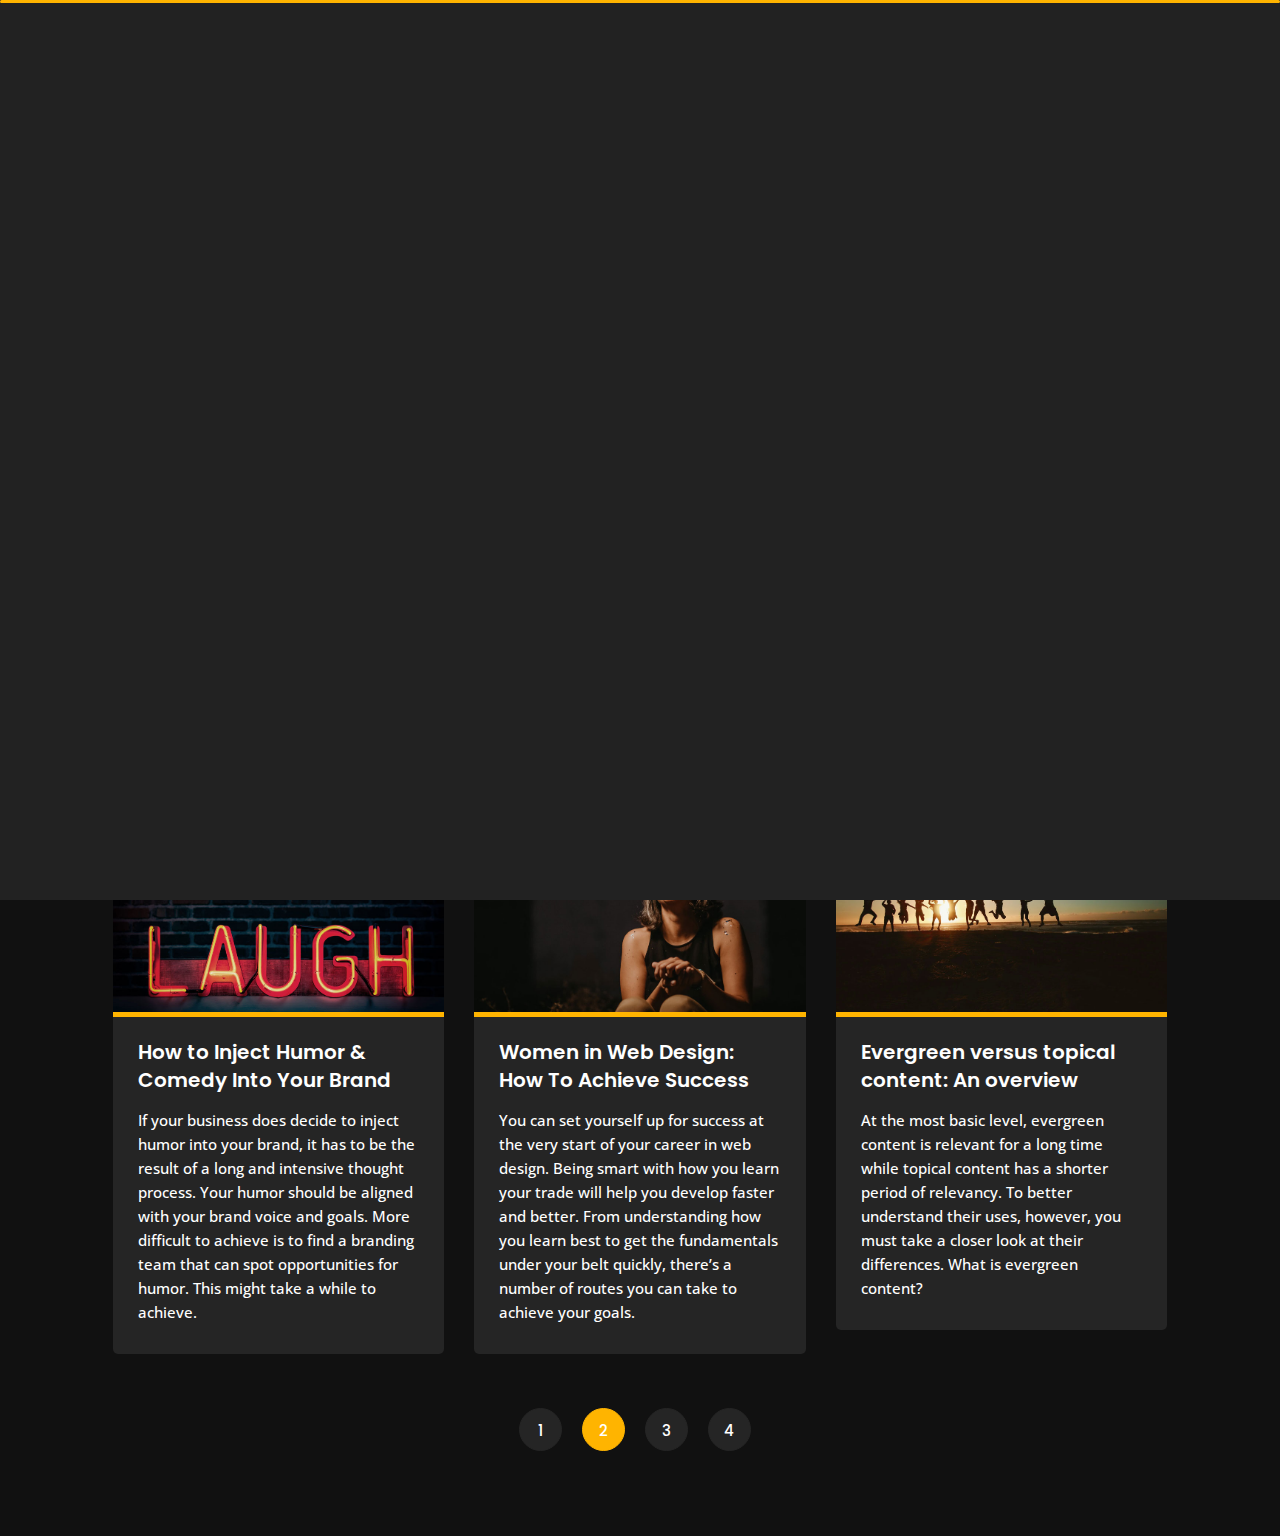
<file: blog.html>
﻿<!DOCTYPE html>
<html lang="en">


<head>
    <meta charset="utf-8">
    <title>Blog - DEEP BIKRAM THAPA CHHETRI</title>
    <meta name="viewport" content="width=device-width, initial-scale=1">

    <!-- Template Google Fonts -->
    <link href="https://fonts.googleapis.com/css?family=Poppins:400,400i,500,500i,600,600i,700,700i,800,800i,900,900i" rel="stylesheet">
    <link href="https://fonts.googleapis.com/css?family=Open+Sans:300,400,400i,600,600i,700" rel="stylesheet">

    <!-- Template CSS Files -->
    <link href="css/bootstrap.min.css" rel="stylesheet">
    <link href="css/preloader.min.css" rel="stylesheet">
    <link href="css/circle.css" rel="stylesheet">
    <link href="css/font-awesome.min.css" rel="stylesheet">
    <link href="css/fm.revealator.jquery.min.css" rel="stylesheet">
    <link href="css/style.css" rel="stylesheet">

    <!-- CSS Skin File -->
    <link href="css/skins/yellow.css" rel="stylesheet">

    <!-- Live Style Switcher - demo only -->
    <link rel="alternate stylesheet" type="text/css" title="blue" href="css/skins/blue.css" />
    <link rel="alternate stylesheet" type="text/css" title="green" href="css/skins/green.css" />
    <link rel="alternate stylesheet" type="text/css" title="yellow" href="css/skins/yellow.css" />
    <link rel="alternate stylesheet" type="text/css" title="blueviolet" href="css/skins/blueviolet.css" />
    <link rel="alternate stylesheet" type="text/css" title="goldenrod" href="css/skins/goldenrod.css" />
    <link rel="alternate stylesheet" type="text/css" title="magenta" href="css/skins/magenta.css" />
    <link rel="alternate stylesheet" type="text/css" title="orange" href="css/skins/orange.css" />
    <link rel="alternate stylesheet" type="text/css" title="purple" href="css/skins/purple.css" />
    <link rel="alternate stylesheet" type="text/css" title="red" href="css/skins/red.css" />
    <link rel="alternate stylesheet" type="text/css" title="yellowgreen" href="css/skins/yellowgreen.css" />
    <link rel="stylesheet" type="text/css" href="css/styleswitcher.css" />

    <!-- Modernizr JS File -->
    <script src="js/modernizr.custom.js"></script>
</head>

<body class="blog">
<!-- Live Style Switcher Starts - demo only -->
<div id="switcher" class="">
    <div class="content-switcher">
        <h4>STYLE SWITCHER</h4>
        <ul>
            <li>
                <a href="#" onclick="setActiveStyleSheet('purple');" title="purple" class="color"><img src="img/styleswitcher/purple.png" alt="purple"/></a>
            </li>
            <li>
                <a href="#" onclick="setActiveStyleSheet('red');" title="red" class="color"><img src="img/styleswitcher/red.png" alt="red"/></a>
            </li>
            <li>
                <a href="#" onclick="setActiveStyleSheet('blueviolet');" title="blueviolet" class="color"><img src="img/styleswitcher/blueviolet.png" alt="blueviolet"/></a>
            </li>
            <li>
                <a href="#" onclick="setActiveStyleSheet('blue');" title="blue" class="color"><img src="img/styleswitcher/blue.png" alt="blue"/></a>
            </li>
            <li>
                <a href="#" onclick="setActiveStyleSheet('goldenrod');" title="goldenrod" class="color"><img src="img/styleswitcher/goldenrod.png" alt="goldenrod"/></a>
            </li>
            <li>
                <a href="#" onclick="setActiveStyleSheet('magenta');" title="magenta" class="color"><img src="img/styleswitcher/magenta.png" alt="magenta"/></a>
            </li>
            <li>
                <a href="#" onclick="setActiveStyleSheet('yellowgreen');" title="yellowgreen" class="color"><img src="img/styleswitcher/yellowgreen.png" alt="yellowgreen"/></a>
            </li>
            <li>
                <a href="#" onclick="setActiveStyleSheet('orange');" title="orange" class="color"><img src="img/styleswitcher/orange.png" alt="orange"/></a>
            </li>
            <li>
                <a href="#" onclick="setActiveStyleSheet('green');" title="green" class="color"><img src="img/styleswitcher/green.png" alt="green"/></a>
            </li>
            <li>
                <a href="#" onclick="setActiveStyleSheet('yellow');" title="yellow" class="color"><img src="img/styleswitcher/yellow.png" alt="yellow"/></a>
            </li>
        </ul>

       <div id="hideSwitcher">&times;</div>
    </div>
</div>
<div id="showSwitcher" class="styleSecondColor"><i class="fa fa-cog fa-spin"></i></div>
<!-- Live Style Switcher Ends - demo only -->
<!-- Header Starts -->
<header class="header" id="navbar-collapse-toggle">
    <!-- Fixed Navigation Starts -->
    <ul class="icon-menu d-none d-lg-block revealator-slideup revealator-once revealator-delay1">
        <li class="icon-box">
            <i class="fa fa-home"></i>
            <a href="index.html">
                <h2>Home</h2>
            </a>
        </li>
        <li class="icon-box">
            <i class="fa fa-user"></i>
            <a href="about.html">
                <h2>About</h2>
            </a>
        </li>
        <li class="icon-box">
            <i class="fa fa-briefcase"></i>
            <a href="portfolio.html">
                <h2>Portfolio</h2>
            </a>
        </li>
        <li class="icon-box">
            <i class="fa fa-envelope-open"></i>
            <a href="contact.html">
                <h2>Contact</h2>
            </a>
        </li>
        <li class="icon-box active">
            <i class="fa fa-comments"></i>
            <a href="blog.html">
                <h2>Blog</h2>
            </a>
        </li>
    </ul>
    <!-- Fixed Navigation Ends -->
    <!-- Mobile Menu Starts -->
    <nav role="navigation" class="d-block d-lg-none">
        <div id="menuToggle">
            <input type="checkbox" />
            <span></span>
            <span></span>
            <span></span>
            <ul class="list-unstyled" id="menu">
                <li><a href="index.html"><i class="fa fa-home"></i><span>Home</span></a></li>
                <li><a href="about.html"><i class="fa fa-user"></i><span>About</span></a></li>
                <li><a href="portfolio.html"><i class="fa fa-folder-open"></i><span>Portfolio</span></a></li>
                <li><a href="contact.html"><i class="fa fa-envelope-open"></i><span>Contact</span></a></li>
                <li class="active"><a href="blog.html"><i class="fa fa-comments"></i><span>Blog</span></a></li>
            </ul>
        </div>
    </nav>
    <!-- Mobile Menu Ends -->
</header>
<!-- Header Ends -->
<!-- Page Title Starts -->
<section class="title-section text-left text-sm-center revealator-slideup revealator-once revealator-delay1">
    <h1>my <span>blog</span></h1>
    <span class="title-bg">posts</span>
</section>
<!-- Page Title Ends -->
<!-- Main Content Starts -->
<section class="main-content revealator-slideup revealator-once revealator-delay1">
    <div class="container">
        <!-- Articles Starts -->
        <div class="row">
            <!-- Article Starts -->
            <div class="col-12 col-md-6 col-lg-6 col-xl-4 mb-30">
                <article class="post-container">
                    <div class="post-thumb">
                        <a href="blog-post.html" class="d-block position-relative overflow-hidden">
                            <img src="img/blog/blog-post-1.jpg" class="img-fluid" alt="Blog Post">
                        </a>
                    </div>
                    <div class="post-content">
                        <div class="entry-header">
                            <h3><a href="blog-post.html">How to Own Your Audience by Creating an Email List</a></h3>
                        </div>
                        <div class="entry-content open-sans-font">
                            <p>Focusing on customer retention is a valuable long-term solution for increased revenue and sustainable growth, but it’s not always easy to cultivate that kind of loyalty.
                            </p>
                        </div>
                    </div>
                </article>
            </div>
            <!-- Article Ends -->
            <!-- Article Starts -->
            <div class="col-12 col-md-6 col-lg-6 col-xl-4 mb-30">
                <article class="post-container">
                    <div class="post-thumb">
                        <a href="blog-post.html" class="d-block position-relative overflow-hidden">
                            <img src="img/blog/blog-post-2.jpg" class="img-fluid" alt="">
                        </a>
                    </div>
                    <div class="post-content">
                        <div class="entry-header">
                            <h3><a href="blog-post.html">Top 10 Toolkits for Deep Learning in 2020</a></h3>
                        </div>
                        <div class="entry-content open-sans-font">
                            <p>Deep Learning is a branch of artificial intelligence and a subset of machine learning that focuses on networks capable of, usually, unsupervised learning from unstructured and other forms of data. It is also known as deep structured learning or differential programming.
                            </p>
                        </div>
                    </div>
                </article>
            </div>
            <!-- Article Ends -->
            <!-- Article Starts -->
            <div class="col-12 col-md-6 col-lg-6 col-xl-4 mb-30">
                <article class="post-container">
                    <div class="post-thumb">
                        <a href="blog-post.html" class="d-block position-relative overflow-hidden">
                            <img src="img/blog/blog-post-3.jpg" class="img-fluid" alt="">
                        </a>
                    </div>
                    <div class="post-content">
                        <div class="entry-header">
                            <h3><a href="blog-post.html">Everything You Need to Know About Web Accessibility</a></h3>
                        </div>
                        <div class="entry-content open-sans-font">
                            <p>Web accessibility is a very important aspect in web development. In layman’s terms, web accessibility is ensuring your website can be accessed by everyone regardless of their disabilities. Although it’s often assumed, accessibility isn’t just about people with disabilities.
                            </p>
                        </div>
                    </div>
                </article>
            </div>
            <!-- Article Ends -->
            <!-- Article Starts -->
            <div class="col-12 col-md-6 col-lg-6 col-xl-4 mb-30">
                <article class="post-container">
                    <div class="post-thumb">
                        <a href="blog-post.html" class="d-block position-relative overflow-hidden">
                            <img src="img/blog/blog-post-4.jpg" class="img-fluid" alt="">
                        </a>
                    </div>
                    <div class="post-content">
                        <div class="entry-header">
                            <h3><a href="blog-post.html">How to Inject Humor & Comedy Into Your Brand</a></h3>
                        </div>
                        <div class="entry-content open-sans-font">
                            <p>If your business does decide to inject humor into your brand, it has to be the result of a long and intensive thought process. Your humor should be aligned with your brand voice and goals. More difficult to achieve is to find a branding team that can spot opportunities for humor. This might take a while to achieve.
                            </p>
                        </div>
                    </div>
                </article>
            </div>
            <!-- Article Ends -->
            <!-- Article Starts -->
            <div class="col-12 col-md-6 col-lg-6 col-xl-4 mb-30">
                <article class="post-container">
                    <div class="post-thumb">
                        <a href="blog-post.html" class="d-block position-relative overflow-hidden">
                            <img src="img/blog/blog-post-5.jpg" class="img-fluid" alt="">
                        </a>
                    </div>
                    <div class="post-content">
                        <div class="entry-header">
                            <h3><a href="blog-post.html">Women in Web Design: How To Achieve Success</a></h3>
                        </div>
                        <div class="entry-content open-sans-font">
                            <p>You can set yourself up for success at the very start of your career in web design. Being smart with how you learn your trade will help you develop faster and better.

                                From understanding how you learn best to get the fundamentals under your belt quickly, there’s a number of routes you can take to achieve your goals.
                            </p>
                        </div>
                    </div>
                </article>
            </div>
            <!-- Article Ends -->
            <!-- Article Starts -->
            <div class="col-12 col-md-6 col-lg-6 col-xl-4 mb-30">
                <article class="post-container">
                    <div class="post-thumb">
                        <a href="blog-post.html" class="d-block position-relative overflow-hidden">
                            <img src="img/blog/blog-post-6.jpg" class="img-fluid" alt="">
                        </a>
                    </div>
                    <div class="post-content">
                        <div class="entry-header">
                            <h3><a href="blog-post.html">Evergreen versus topical content: An overview</a></h3>
                        </div>
                        <div class="entry-content open-sans-font">
                            <p>At the most basic level, evergreen content is relevant for a long time while topical content has a shorter period of relevancy. To better understand their uses, however, you must take a closer look at their differences. What is evergreen content? </p>
                        </div>
                    </div>
                </article>
            </div>
            <!-- Article Ends -->
            <!-- Pagination Starts -->
            <div class="col-12 mt-4">
                <nav aria-label="Page navigation example">
                    <ul class="pagination justify-content-center mb-0">
                        <li class="page-item"><a class="page-link" href="#">1</a></li>
                        <li class="page-item active"><a class="page-link" href="#">2</a></li>
                        <li class="page-item"><a class="page-link" href="#">3</a></li>
                        <li class="page-item"><a class="page-link" href="#">4</a></li>
                    </ul>
                </nav>
            </div>
            <!-- Pagination Ends -->
        </div>
        <!-- Articles Ends -->
    </div>

</section>

<!-- Template JS Files -->
<script src="js/jquery-3.5.0.min.js"></script>
<script src="js/styleswitcher.js"></script>
<script src="js/preloader.min.js"></script>
<script src="js/fm.revealator.jquery.min.js"></script>
<script src="js/imagesloaded.pkgd.min.js"></script>
<script src="js/masonry.pkgd.min.js"></script>
<script src="js/classie.js"></script>
<script src="js/cbpGridGallery.js"></script>
<script src="js/jquery.hoverdir.js"></script>
<script src="js/popper.min.js"></script>
<script src="js/bootstrap.js"></script>
<script src="js/custom.js"></script>

</body>


</html>
</file>
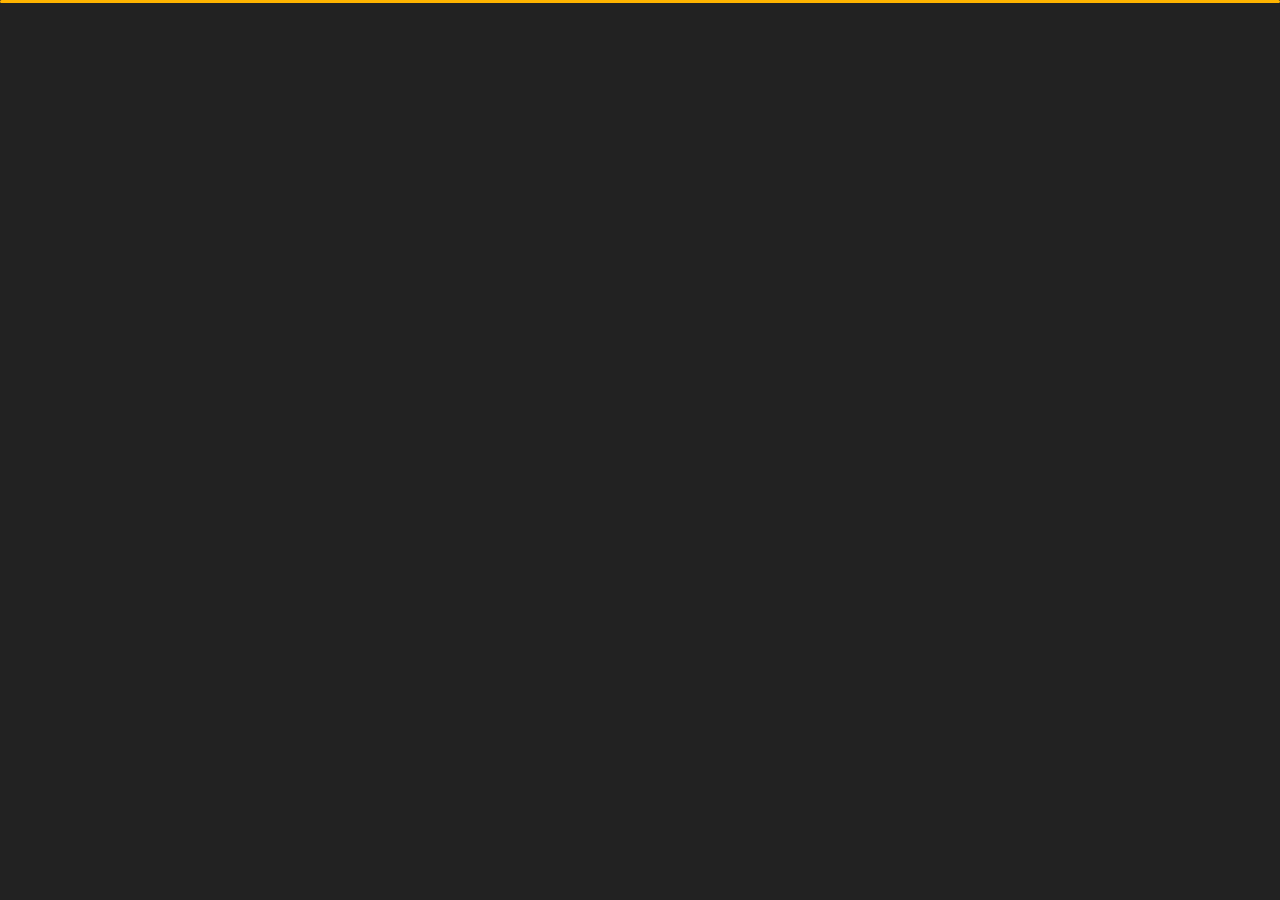
<file: contact.html>
<!DOCTYPE html>
<html lang="en">


<head>
    <meta charset="utf-8">
    <title>Contact - DEEP BIKRAM THAPA CHHETRI</title>
    <meta name="viewport" content="width=device-width, initial-scale=1">

    <!-- Template Google Fonts -->
    <link href="https://fonts.googleapis.com/css?family=Poppins:400,400i,500,500i,600,600i,700,700i,800,800i,900,900i" rel="stylesheet">
    <link href="https://fonts.googleapis.com/css?family=Open+Sans:300,400,400i,600,600i,700" rel="stylesheet">

    <!-- Template CSS Files -->
    <link href="css/bootstrap.min.css" rel="stylesheet">
    <link href="css/preloader.min.css" rel="stylesheet">
    <link href="css/circle.css" rel="stylesheet">
    <link href="css/font-awesome.min.css" rel="stylesheet">
    <link href="css/fm.revealator.jquery.min.css" rel="stylesheet">
    <link href="css/style.css" rel="stylesheet">

    <!-- CSS Skin File -->
    <link href="css/skins/yellow.css" rel="stylesheet">

    <!-- Live Style Switcher - demo only -->
    <link rel="alternate stylesheet" type="text/css" title="blue" href="css/skins/blue.css" />
    <link rel="alternate stylesheet" type="text/css" title="green" href="css/skins/green.css" />
    <link rel="alternate stylesheet" type="text/css" title="yellow" href="css/skins/yellow.css" />
    <link rel="alternate stylesheet" type="text/css" title="blueviolet" href="css/skins/blueviolet.css" />
    <link rel="alternate stylesheet" type="text/css" title="goldenrod" href="css/skins/goldenrod.css" />
    <link rel="alternate stylesheet" type="text/css" title="magenta" href="css/skins/magenta.css" />
    <link rel="alternate stylesheet" type="text/css" title="orange" href="css/skins/orange.css" />
    <link rel="alternate stylesheet" type="text/css" title="purple" href="css/skins/purple.css" />
    <link rel="alternate stylesheet" type="text/css" title="red" href="css/skins/red.css" />
    <link rel="alternate stylesheet" type="text/css" title="yellowgreen" href="css/skins/yellowgreen.css" />
    <link rel="stylesheet" type="text/css" href="css/styleswitcher.css" />

    <!-- Modernizr JS File -->
    <script src="js/modernizr.custom.js"></script>
</head>

<body class="contact">
<!-- Live Style Switcher Starts - demo only -->
<div id="switcher" class="">
    <div class="content-switcher">
        <h4>STYLE SWITCHER</h4>
        <ul>
            <li>
                <a href="#" onclick="setActiveStyleSheet('purple');" title="purple" class="color"><img src="img/styleswitcher/purple.png" alt="purple"/></a>
            </li>
            <li>
                <a href="#" onclick="setActiveStyleSheet('red');" title="red" class="color"><img src="img/styleswitcher/red.png" alt="red"/></a>
            </li>
            <li>
                <a href="#" onclick="setActiveStyleSheet('blueviolet');" title="blueviolet" class="color"><img src="img/styleswitcher/blueviolet.png" alt="blueviolet"/></a>
            </li>
            <li>
                <a href="#" onclick="setActiveStyleSheet('blue');" title="blue" class="color"><img src="img/styleswitcher/blue.png" alt="blue"/></a>
            </li>
            <li>
                <a href="#" onclick="setActiveStyleSheet('goldenrod');" title="goldenrod" class="color"><img src="img/styleswitcher/goldenrod.png" alt="goldenrod"/></a>
            </li>
            <li>
                <a href="#" onclick="setActiveStyleSheet('magenta');" title="magenta" class="color"><img src="img/styleswitcher/magenta.png" alt="magenta"/></a>
            </li>
            <li>
                <a href="#" onclick="setActiveStyleSheet('yellowgreen');" title="yellowgreen" class="color"><img src="img/styleswitcher/yellowgreen.png" alt="yellowgreen"/></a>
            </li>
            <li>
                <a href="#" onclick="setActiveStyleSheet('orange');" title="orange" class="color"><img src="img/styleswitcher/orange.png" alt="orange"/></a>
            </li>
            <li>
                <a href="#" onclick="setActiveStyleSheet('green');" title="green" class="color"><img src="img/styleswitcher/green.png" alt="green"/></a>
            </li>
            <li>
                <a href="#" onclick="setActiveStyleSheet('yellow');" title="yellow" class="color"><img src="img/styleswitcher/yellow.png" alt="yellow"/></a>
            </li>
        </ul>

        <div id="hideSwitcher">&times;</div>
    </div>
</div>
<div id="showSwitcher" class="styleSecondColor"><i class="fa fa-cog fa-spin"></i></div>
<!-- Live Style Switcher Ends - demo only -->
<!-- Header Starts -->
<header class="header" id="navbar-collapse-toggle">
    <!-- Fixed Navigation Starts -->
    <ul class="icon-menu d-none d-lg-block revealator-slideup revealator-once revealator-delay1">
        <li class="icon-box">
            <i class="fa fa-home"></i>
            <a href="index.html">
                <h2>Home</h2>
            </a>
        </li>
        <li class="icon-box">
            <i class="fa fa-user"></i>
            <a href="about.html">
                <h2>About</h2>
            </a>
        </li>
        <li class="icon-box">
            <i class="fa fa-briefcase"></i>
            <a href="portfolio.html">
                <h2>Portfolio</h2>
            </a>
        </li>
        <li class="icon-box active">
            <i class="fa fa-envelope-open"></i>
            <a href="contact.html">
                <h2>Contact</h2>
            </a>
        </li>
        <li class="icon-box">
            <i class="fa fa-comments"></i>
            <a href="blog.html">
                <h2>Blog</h2>
            </a>
        </li>
    </ul>
    <!-- Fixed Navigation Ends -->
    <!-- Mobile Menu Starts -->
    <nav role="navigation" class="d-block d-lg-none">
        <div id="menuToggle">
            <input type="checkbox" />
            <span></span>
            <span></span>
            <span></span>
            <ul class="list-unstyled" id="menu">
                <li><a href="index.html"><i class="fa fa-home"></i><span>Home</span></a></li>
                <li><a href="about.html"><i class="fa fa-user"></i><span>About</span></a></li>
                <li><a href="portfolio.html"><i class="fa fa-folder-open"></i><span>Portfolio</span></a></li>
                <li class="active"><a href="contact.html"><i class="fa fa-envelope-open"></i><span>Contact</span></a></li>
                <li><a href="blog.html"><i class="fa fa-comments"></i><span>Blog</span></a></li>
            </ul>
        </div>
    </nav>
    <!-- Mobile Menu Ends -->
</header>
<!-- Header Ends -->
<!-- Page Title Starts -->
<section class="title-section text-left text-sm-center revealator-slideup revealator-once revealator-delay1">
    <h1>get in <span>touch</span></h1>
    <span class="title-bg">contact</span>
</section>
<!-- Page Title Ends -->
<!-- Main Content Starts -->
<section class="main-content revealator-slideup revealator-once revealator-delay1">
    <div class="container">
        <div class="row">
            <!-- Left Side Starts -->
            <div class="col-12 col-lg-4">
                <h3 class="text-uppercase custom-title mb-0 ft-wt-600 pb-3">Don't be shy !</h3>
                <p class="open-sans-font mb-3">Feel free to get in touch with me. I am always open to discussing new projects, creative ideas or opportunities to be part of your visions.</p>
                <p class="open-sans-font custom-span-contact position-relative">
                    <i class="fa fa-envelope-open position-absolute"></i>
                    <span class="d-block">mail me</span>deepbikram01@gmail.com
                </p>
                <p class="open-sans-font custom-span-contact position-relative">
                    <i class="fa fa-phone-square position-absolute"></i>
                    <span class="d-block">call me</span>-
                </p>
                <ul class="social list-unstyled pt-1 mb-5">
                    <li class="facebook"><a title="Facebook" href="https://www.facebook.com"><i class="fa fa-facebook"></i></a>
                    </li>
                    <li class="twitter"><a title="Twitter" href="https://www.twitter.com"><i class="fa fa-twitter"></i></a>
                    </li>
                    <li class="youtube"><a title="Youtube" href="https://www.youtube.com"><i class="fa fa-youtube"></i></a>
                    </li>
                    <li class="dribbble"><a title="Dribbble" href="https://www.dribbble.com"><i class="fa fa-dribbble"></i></a>
                    </li>
                </ul>
            </div>
            <!-- Left Side Ends -->
            <!-- Contact Form Starts -->
            <div class="col-12 col-lg-8">
                <form class="contactform" method="post" action="http://slimhamdi.net/tunis/dark/php/process-form.php">
                    <div class="contactform">
                        <div class="row">
                            <div class="col-12 col-md-4">
                                <input type="text" name="name" placeholder="YOUR NAME">
                            </div>
                            <div class="col-12 col-md-4">
                                <input type="email" name="email" placeholder="YOUR EMAIL">
                            </div>
                            <div class="col-12 col-md-4">
                                <input type="text" name="subject" placeholder="YOUR SUBJECT">
                            </div>
                            <div class="col-12">
                                <textarea name="message" placeholder="YOUR MESSAGE"></textarea>
                                <button type="submit" class="btn btn-contact">Send Message</button>
                            </div>
                            <div class="col-12 form-message">
                                <span class="output_message text-center font-weight-600 text-uppercase"></span>
                            </div>
                        </div>
                    </div>
                </form>
            </div>
            <!-- Contact Form Ends -->
        </div>
    </div>

</section>
<!-- Template JS Files -->
<script src="js/jquery-3.5.0.min.js"></script>
<script src="js/styleswitcher.js"></script>
<script src="js/preloader.min.js"></script>
<script src="js/fm.revealator.jquery.min.js"></script>
<script src="js/imagesloaded.pkgd.min.js"></script>
<script src="js/masonry.pkgd.min.js"></script>
<script src="js/classie.js"></script>
<script src="js/cbpGridGallery.js"></script>
<script src="js/jquery.hoverdir.js"></script>
<script src="js/popper.min.js"></script>
<script src="js/bootstrap.js"></script>
<script src="js/custom.js"></script>

</body>


</html>
</file>
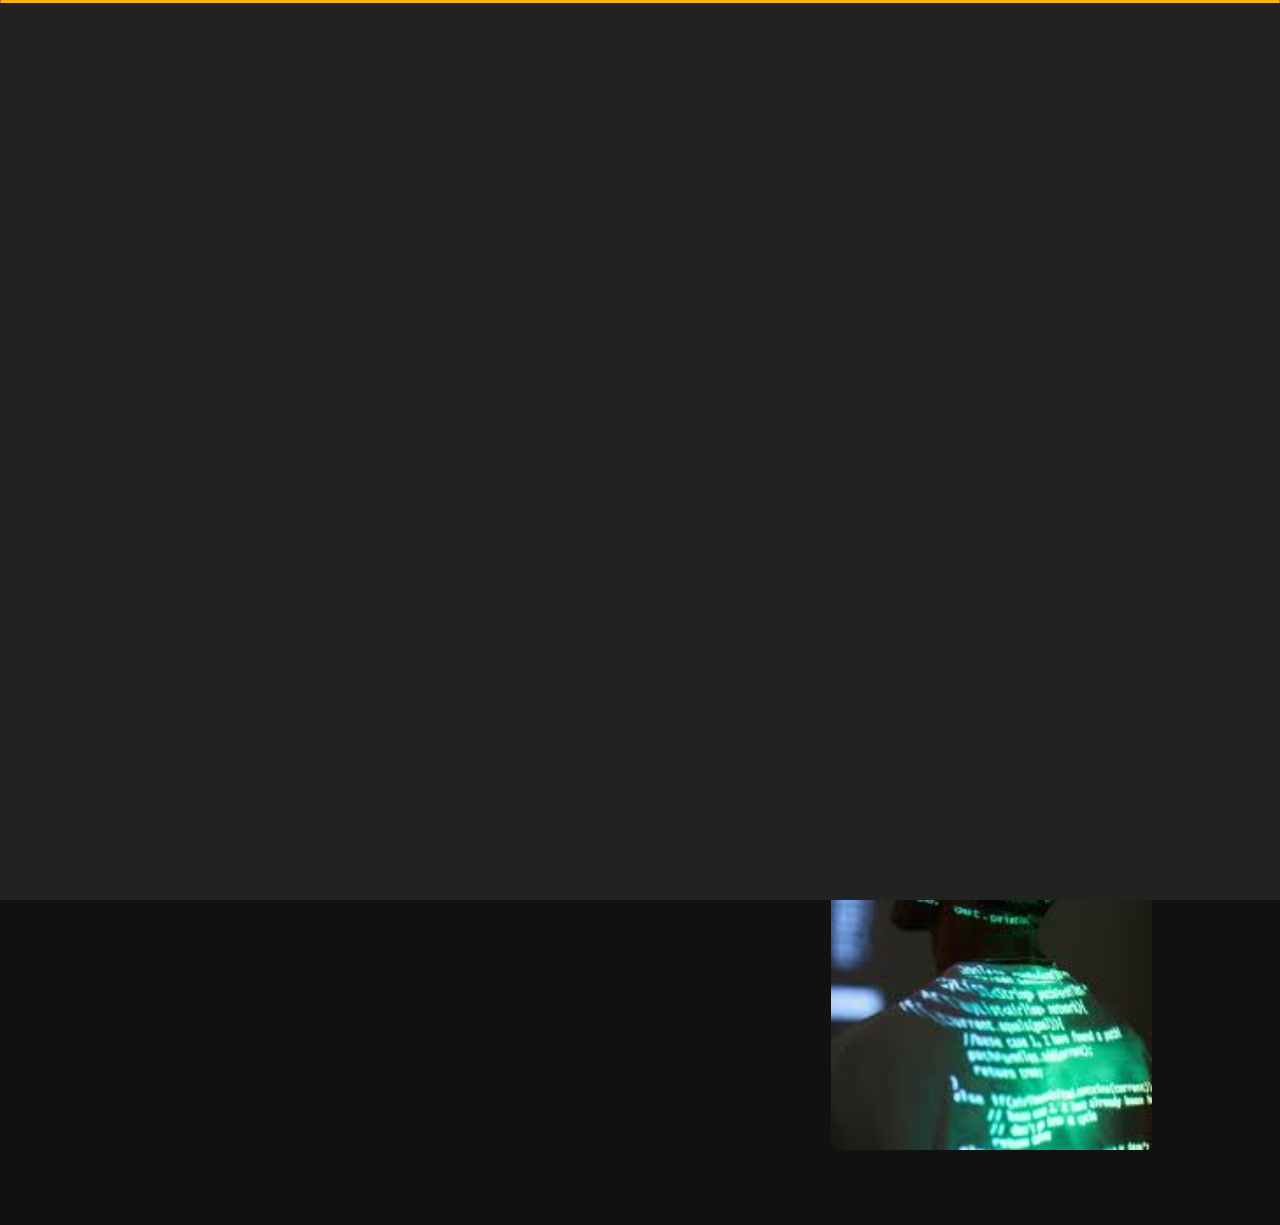
<file: portfolio.html>
<!DOCTYPE html>
<html lang="en">


<head>
    <meta charset="utf-8">
    <title>Portfolio -  Personal Portfolio</title>
    <meta name="viewport" content="width=device-width, initial-scale=1">

    <!-- Template Google Fonts -->
    <link href="https://fonts.googleapis.com/css?family=Poppins:400,400i,500,500i,600,600i,700,700i,800,800i,900,900i" rel="stylesheet">
    <link href="https://fonts.googleapis.com/css?family=Open+Sans:300,400,400i,600,600i,700" rel="stylesheet">

    <!-- Template CSS Files -->
    <link href="css/bootstrap.min.css" rel="stylesheet">
    <link href="css/preloader.min.css" rel="stylesheet">
    <link href="css/circle.css" rel="stylesheet">
    <link href="css/font-awesome.min.css" rel="stylesheet">
    <link href="css/fm.revealator.jquery.min.css" rel="stylesheet">
    <link href="css/style.css" rel="stylesheet">

    <!-- CSS Skin File -->
    <link href="css/skins/yellow.css" rel="stylesheet">

    <!-- Live Style Switcher - demo only -->
    <link rel="alternate stylesheet" type="text/css" title="blue" href="css/skins/blue.css" />
    <link rel="alternate stylesheet" type="text/css" title="green" href="css/skins/green.css" />
    <link rel="alternate stylesheet" type="text/css" title="yellow" href="css/skins/yellow.css" />
    <link rel="alternate stylesheet" type="text/css" title="blueviolet" href="css/skins/blueviolet.css" />
    <link rel="alternate stylesheet" type="text/css" title="goldenrod" href="css/skins/goldenrod.css" />
    <link rel="alternate stylesheet" type="text/css" title="magenta" href="css/skins/magenta.css" />
    <link rel="alternate stylesheet" type="text/css" title="orange" href="css/skins/orange.css" />
    <link rel="alternate stylesheet" type="text/css" title="purple" href="css/skins/purple.css" />
    <link rel="alternate stylesheet" type="text/css" title="red" href="css/skins/red.css" />
    <link rel="alternate stylesheet" type="text/css" title="yellowgreen" href="css/skins/yellowgreen.css" />
    <link rel="stylesheet" type="text/css" href="css/styleswitcher.css" />

    <!-- Modernizr JS File -->
    <script src="js/modernizr.custom.js"></script>
</head>

<body class="portfolio">
<!-- Live Style Switcher Starts - demo only -->
<div id="switcher" class="">
    <div class="content-switcher">
        <h4>STYLE SWITCHER</h4>
        <ul>
            <li>
                <a href="#" onclick="setActiveStyleSheet('purple');" title="purple" class="color"><img src="img/styleswitcher/purple.png" alt="purple"/></a>
            </li>
            <li>
                <a href="#" onclick="setActiveStyleSheet('red');" title="red" class="color"><img src="img/styleswitcher/red.png" alt="red"/></a>
            </li>
            <li>
                <a href="#" onclick="setActiveStyleSheet('blueviolet');" title="blueviolet" class="color"><img src="img/styleswitcher/blueviolet.png" alt="blueviolet"/></a>
            </li>
            <li>
                <a href="#" onclick="setActiveStyleSheet('blue');" title="blue" class="color"><img src="img/styleswitcher/blue.png" alt="blue"/></a>
            </li>
            <li>
                <a href="#" onclick="setActiveStyleSheet('goldenrod');" title="goldenrod" class="color"><img src="img/styleswitcher/goldenrod.png" alt="goldenrod"/></a>
            </li>
            <li>
                <a href="#" onclick="setActiveStyleSheet('magenta');" title="magenta" class="color"><img src="img/styleswitcher/magenta.png" alt="magenta"/></a>
            </li>
            <li>
                <a href="#" onclick="setActiveStyleSheet('yellowgreen');" title="yellowgreen" class="color"><img src="img/styleswitcher/yellowgreen.png" alt="yellowgreen"/></a>
            </li>
            <li>
                <a href="#" onclick="setActiveStyleSheet('orange');" title="orange" class="color"><img src="img/styleswitcher/orange.png" alt="orange"/></a>
            </li>
            <li>
                <a href="#" onclick="setActiveStyleSheet('green');" title="green" class="color"><img src="img/styleswitcher/green.png" alt="green"/></a>
            </li>
            <li>
                <a href="#" onclick="setActiveStyleSheet('yellow');" title="yellow" class="color"><img src="img/styleswitcher/yellow.png" alt="yellow"/></a>
            </li>
        </ul>

        <div id="hideSwitcher">&times;</div>
    </div>
</div>
<div id="showSwitcher" class="styleSecondColor"><i class="fa fa-cog fa-spin"></i></div>
<!-- Live Style Switcher Ends - demo only -->
<!-- Header Starts -->
<header class="header" id="navbar-collapse-toggle">
    <!-- Fixed Navigation Starts -->
    <ul class="icon-menu d-none d-lg-block revealator-slideup revealator-once revealator-delay1">
        <li class="icon-box">
            <i class="fa fa-home"></i>
            <a href="index.html">
                <h2>Home</h2>
            </a>
        </li>
        <li class="icon-box">
            <i class="fa fa-user"></i>
            <a href="about.html">
                <h2>About</h2>
            </a>
        </li>
        <li class="icon-box active">
            <i class="fa fa-briefcase"></i>
            <a href="portfolio.html">
                <h2>Portfolio</h2>
            </a>
        </li>
        <li class="icon-box">
            <i class="fa fa-envelope-open"></i>
            <a href="contact.html">
                <h2>Contact</h2>
            </a>
        </li>
        <li class="icon-box">
            <i class="fa fa-comments"></i>
            <a href="blog.html">
                <h2>Blog</h2>
            </a>
        </li>
    </ul>
    <!-- Fixed Navigation Ends -->
    <!-- Mobile Menu Starts -->
    <nav role="navigation" class="d-block d-lg-none">
        <div id="menuToggle">
            <input type="checkbox" />
            <span></span>
            <span></span>
            <span></span>
            <ul class="list-unstyled" id="menu">
                <li><a href="index.html"><i class="fa fa-home"></i><span>Home</span></a></li>
                <li><a href="about.html"><i class="fa fa-user"></i><span>About</span></a></li>
                <li class="active"><a href="portfolio.html"><i class="fa fa-folder-open"></i><span>Portfolio</span></a></li>
                <li><a href="contact.html"><i class="fa fa-envelope-open"></i><span>Contact</span></a></li>
                <li><a href="blog.html"><i class="fa fa-comments"></i><span>Blog</span></a></li>
            </ul>
        </div>
    </nav>
    <!-- Mobile Menu Ends -->
</header>
<!-- Header Ends -->
<!-- Page Title Starts -->
<section class="title-section text-left text-sm-center revealator-slideup revealator-once revealator-delay1">
    <h1>my <span>portfolio</span></h1>
    <span class="title-bg">works</span>
</section>
<!-- Page Title Ends -->
<!-- Main Content Starts -->
<section class="main-content text-center revealator-slideup revealator-once revealator-delay1">
    <div id="grid-gallery" class="container grid-gallery">
        <!-- Portfolio Grid Starts -->
        <section class="grid-wrap">
            <ul class="row grid">
                <!-- Portfolio Item Starts -->
                <li>
                    <figure>
                        <img src="img/projects/project-1.jpg" alt="Portolio Image" />
                        <div><span>Image Project</span></div>
                    </figure>
                </li>
                <!-- Portfolio Item Ends -->
                <!-- Portfolio Item Starts -->
                <li>
                    <figure>
                        <img src="img/projects/project-2.jpg" alt="Portolio Image" />
                        <div><span>Youtube Project</span></div>
                    </figure>
                </li>
                <!-- Portfolio Item Ends -->
                <!-- Portfolio Item Starts -->
                <li>
                    <figure>
                        <img src="img/projects/project-3.jpg" alt="Portolio Image" />
                        <div><span>Slider Project</span></div>
                    </figure>
                </li>
                <!-- Portfolio Item Ends -->
                <!-- Portfolio Item Starts -->
                <li>
                    <figure>
                        <img src="img/projects/project-4.jpg" alt="Portolio Image" />
                        <div><span>Local Video Project</span></div>
                    </figure>
                </li>
                <!-- Portfolio Item Ends -->
                <!-- Portfolio Item Starts -->
                <li>
                    <figure>
                        <img src="img/projects/project-5.jpg" alt="Portolio Image" />
                        <div><span>Image Project</span></div>
                    </figure>
                </li>
                <!-- Portfolio Item Ends -->
                <!-- Portfolio Item Starts -->
                <li>
                    <figure>
                        <img src="img/projects/project-6.jpg" alt="Portolio Image" />
                        <div><span>Image Project</span></div>
                    </figure>
                </li>
                <!-- Portfolio Item Ends -->
                <!-- Portfolio Item Starts -->
                <li>
                    <figure>
                        <img src="img/projects/project-7.jpg" alt="Portolio Image" />
                        <div><span>Image Project</span></div>
                    </figure>
                </li>
                <!-- Portfolio Item Ends -->
                <!-- Portfolio Item Starts -->
                <li>
                    <figure>
                        <img src="img/projects/project-8.jpg" alt="Portolio Image" />
                        <div><span>Image Project</span></div>
                    </figure>
                </li>
                <!-- Portfolio Item Ends -->
                <!-- Portfolio Item Starts -->
                <li>
                    <figure>
                        <img src="img/projects/project-9.jpg" alt="Portolio Image" />
                        <div><span>Image Project</span></div>
                    </figure>
                </li>
                <!-- Portfolio Item Ends -->
            </ul>
        </section>
        <!-- Portfolio Grid Ends -->
        <!-- Portfolio Details Starts -->
        <section class="slideshow">
            <ul>
                <!-- Portfolio Item Detail Starts -->
                <li>
                    <figure>
                        <!-- Project Details Starts -->
                        <figcaption>
                            <h3>Image Project</h3>
                            <div class="row open-sans-font">
                                <div class="col-12 col-sm-6 mb-2">
                                    <i class="fa fa-file-text-o pr-2"></i><span class="project-label">Project </span>: <span class="ft-wt-600 uppercase">Website</span>
                                </div>
                                <div class="col-12 col-sm-6 mb-2">
                                    <i class="fa fa-user-o pr-2"></i><span class="project-label">Client </span>: <span class="ft-wt-600 uppercase">Envato</span>
                                </div>
                                <div class="col-12 col-sm-6 mb-2">
                                    <i class="fa fa-code pr-2"></i><span class="project-label">Langages </span>: <span class="ft-wt-600 uppercase">HTML, CSS, Javascript</span>
                                </div>
                                <div class="col-12 col-sm-6 mb-2">
                                    <i class="fa fa-external-link pr-2"></i><span class="project-label">Preview </span>: <span class="ft-wt-600 uppercase"><a href="#" target="_blank">www.envato.com</a></span>
                                </div>
                            </div>
                        </figcaption>
                        <!-- Project Details Ends -->
                        <!-- Main Project Content Starts -->
                        <img src="img/projects/project-1.jpg" alt="Portolio Image" />
                        <!-- Main Project Content Ends -->
                    </figure>
                </li>
                <!-- Portfolio Item Detail Ends -->
                <!-- Portfolio Item Detail Starts -->
                <li>
                    <figure>
                        <!-- Project Details Starts -->
                        <figcaption>
                            <h3>Youtube Project</h3>
                            <div class="row open-sans-font">
                                <div class="col-6 mb-2">
                                    <i class="fa fa-file-text-o pr-2"></i><span class="project-label">Project </span>: <span class="ft-wt-600 uppercase">Video</span>
                                </div>
                                <div class="col-6 mb-2">
                                    <i class="fa fa-user-o pr-2"></i><span class="project-label">Client </span>: <span class="ft-wt-600 uppercase">Videohive</span>
                                </div>
                                <div class="col-6 mb-2">
                                    <i class="fa fa-code pr-2"></i><span class="project-label">Langages </span>: <span class="ft-wt-600 uppercase">Adobe After Effects</span>
                                </div>
                                <div class="col-6 mb-2">
                                    <i class="fa fa-external-link pr-2"></i><span class="project-label">Preview </span>: <span class="ft-wt-600 uppercase"><a href="#" target="_blank">www.videohive.net</a></span>
                                </div>
                            </div>
                        </figcaption>
                        <!-- Project Details Ends -->
                        <!-- Main Project Content Starts -->
                        <div class="videocontainer">
                            <iframe class="youtube-video" src="https://www.youtube.com/embed/7e90gBu4pas?enablejsapi=1&amp;version=3&amp;playerapiid=ytplayer" allowfullscreen></iframe>
                        </div>
                        <!-- Main Project Content Ends -->
                    </figure>
                </li>
                <!-- Portfolio Item Detail Ends -->
                <!-- Portfolio Item Detail Starts -->
                <li>
                    <figure>
                        <!-- Project Details Starts -->
                        <figcaption>
                            <h3>Slider Project</h3>
                            <div class="row open-sans-font">
                                <div class="col-6 mb-2">
                                    <i class="fa fa-file-text-o pr-2"></i><span class="project-label">Project </span>: <span class="ft-wt-600 uppercase">Website</span>
                                </div>
                                <div class="col-6 mb-2">
                                    <i class="fa fa-user-o pr-2"></i><span class="project-label">Client </span>: <span class="ft-wt-600 uppercase">Themeforest</span>
                                </div>
                                <div class="col-6 mb-2">
                                    <i class="fa fa-code pr-2"></i><span class="project-label">Langages </span>: <span class="ft-wt-600 uppercase">HTML, CSS, Javascript</span>
                                </div>
                                <div class="col-6 mb-2">
                                    <i class="fa fa-external-link pr-2"></i><span class="project-label">Preview </span>: <span class="ft-wt-600 uppercase"><a href="#" target="_blank">www.themeforest.net</a></span>
                                </div>
                            </div>
                        </figcaption>
                        <!-- Project Details Ends -->
                        <!-- Main Project Content Starts -->
                        <div id="slider" class="carousel slide portfolio-slider" data-ride="carousel" data-interval="false">
                            <ol class="carousel-indicators">
                                <li data-target="#slider" data-slide-to="0" class="active"></li>
                                <li data-target="#slider" data-slide-to="1"></li>
                                <li data-target="#slider" data-slide-to="2"></li>
                            </ol>
                            <!-- The slideshow -->
                            <div class="carousel-inner">
                                <div class="carousel-item active">
                                    <img src="img/projects/project-3.jpg" alt="slide 1">
                                </div>
                                <div class="carousel-item">
                                    <img src="img/projects/project-2.jpg" alt="slide 2">
                                </div>
                                <div class="carousel-item">
                                    <img src="img/projects/project-1.jpg" alt="slide 3">
                                </div>
                            </div>
                        </div>
                        <!-- Main Project Content Ends -->
                    </figure>
                </li>
                <!-- Portfolio Item Detail Ends -->
                <!-- Portfolio Item Detail Starts -->
                <li>
                    <figure>
                        <!-- Project Details Starts -->
                        <figcaption>
                            <h3>Local Video Project</h3>
                            <div class="row open-sans-font">
                                <div class="col-6 mb-2">
                                    <i class="fa fa-file-text-o pr-2"></i><span class="project-label">Project </span>: <span class="ft-wt-600 uppercase">Video</span>
                                </div>
                                <div class="col-6 mb-2">
                                    <i class="fa fa-user-o pr-2"></i><span class="project-label">Client </span>: <span class="ft-wt-600 uppercase">Videohive</span>
                                </div>
                                <div class="col-6 mb-2">
                                    <i class="fa fa-code pr-2"></i><span class="project-label">Langages </span>: <span class="ft-wt-600 uppercase">Adobe Premium</span>
                                </div>
                                <div class="col-6 mb-2">
                                    <i class="fa fa-external-link pr-2"></i><span class="project-label">Preview </span>: <span class="ft-wt-600 uppercase"><a href="#" target="_blank">www.envato.com</a></span>
                                </div>
                            </div>
                        </figcaption>
                        <!-- Project Details Ends -->
                        <!-- Main Project Content Starts -->
                        <video id="video" class="responsive-video" controls poster="img/projects/project-1.jpg">
                            <source src="img/projects/video.mp4" type="video/mp4">
                        </video>
                        <!-- Main Project Content Ends -->
                    </figure>
                </li>
                <!-- Portfolio Item Detail Ends -->
                <!-- Portfolio Item Detail Starts -->
                <li>
                    <figure>
                        <!-- Project Details Starts -->
                        <figcaption>
                            <h3>Image Project</h3>
                            <div class="row open-sans-font">
                                <div class="col-6 mb-2">
                                    <i class="fa fa-file-text-o pr-2"></i><span class="project-label">Project </span>: <span class="ft-wt-600 uppercase">Website</span>
                                </div>
                                <div class="col-6 mb-2">
                                    <i class="fa fa-user-o pr-2"></i><span class="project-label">Client </span>: <span class="ft-wt-600 uppercase">Envato</span>
                                </div>
                                <div class="col-6 mb-2">
                                    <i class="fa fa-code pr-2"></i><span class="project-label">Langages </span>: <span class="ft-wt-600 uppercase">HTML, CSS, Javascript</span>
                                </div>
                                <div class="col-6 mb-2">
                                    <i class="fa fa-external-link pr-2"></i><span class="project-label">Preview </span>: <span class="ft-wt-600 uppercase"><a href="#" target="_blank">www.envato.com</a></span>
                                </div>
                            </div>
                        </figcaption>
                        <!-- Project Details Ends -->
                        <!-- Main Project Content Starts -->
                        <img src="img/projects/project-5.jpg" alt="Portolio Image" />
                        <!-- Main Project Content Ends -->
                    </figure>
                </li>
                <!-- Portfolio Item Detail Ends -->
                <!-- Portfolio Item Detail Starts -->
                <li>
                    <figure>
                        <!-- Project Details Starts -->
                        <figcaption>
                            <h3>Image Project</h3>
                            <div class="row open-sans-font">
                                <div class="col-6 mb-2">
                                    <i class="fa fa-file-text-o pr-2"></i><span class="project-label">Project </span>: <span class="ft-wt-600 uppercase">Website</span>
                                </div>
                                <div class="col-6 mb-2">
                                    <i class="fa fa-user-o pr-2"></i><span class="project-label">Client </span>: <span class="ft-wt-600 uppercase">Envato</span>
                                </div>
                                <div class="col-6 mb-2">
                                    <i class="fa fa-code pr-2"></i><span class="project-label">Langages </span>: <span class="ft-wt-600 uppercase">HTML, CSS, Javascript</span>
                                </div>
                                <div class="col-6 mb-2">
                                    <i class="fa fa-external-link pr-2"></i><span class="project-label">Preview </span>: <span class="ft-wt-600 uppercase"><a href="#" target="_blank">www.envato.com</a></span>
                                </div>
                            </div>
                        </figcaption>
                        <!-- Project Details Ends -->
                        <!-- Main Project Content Starts -->
                        <img src="img/projects/project-6.jpg" alt="Portolio Image" />
                        <!-- Main Project Content Ends -->
                    </figure>
                </li>
                <!-- Portfolio Item Detail Ends -->
                <!-- Portfolio Item Detail Starts -->
                <li>
                    <figure>
                        <!-- Project Details Starts -->
                        <figcaption>
                            <h3>Image Project</h3>
                            <div class="row open-sans-font">
                                <div class="col-6 mb-2">
                                    <i class="fa fa-file-text-o pr-2"></i><span class="project-label">Project </span>: <span class="ft-wt-600 uppercase">Website</span>
                                </div>
                                <div class="col-6 mb-2">
                                    <i class="fa fa-user-o pr-2"></i><span class="project-label">Client </span>: <span class="ft-wt-600 uppercase">Envato</span>
                                </div>
                                <div class="col-6 mb-2">
                                    <i class="fa fa-code pr-2"></i><span class="project-label">Langages </span>: <span class="ft-wt-600 uppercase">HTML, CSS, Javascript</span>
                                </div>
                                <div class="col-6 mb-2">
                                    <i class="fa fa-external-link pr-2"></i><span class="project-label">Preview </span>: <span class="ft-wt-600 uppercase"><a href="#" target="_blank">www.envato.com</a></span>
                                </div>
                            </div>
                        </figcaption>
                        <!-- Project Details Ends -->
                        <!-- Main Project Content Starts -->
                        <img src="img/projects/project-7.jpg" alt="Portolio Image" />
                        <!-- Main Project Content Ends -->
                    </figure>
                </li>
                <!-- Portfolio Item Detail Ends -->
                <!-- Portfolio Item Detail Starts -->
                <li>
                    <figure>
                        <!-- Project Details Starts -->
                        <figcaption>
                            <h3>Image Project</h3>
                            <div class="row open-sans-font">
                                <div class="col-6 mb-2">
                                    <i class="fa fa-file-text-o pr-2"></i><span class="project-label">Project </span>: <span class="ft-wt-600 uppercase">Website</span>
                                </div>
                                <div class="col-6 mb-2">
                                    <i class="fa fa-user-o pr-2"></i><span class="project-label">Client </span>: <span class="ft-wt-600 uppercase">Envato</span>
                                </div>
                                <div class="col-6 mb-2">
                                    <i class="fa fa-code pr-2"></i><span class="project-label">Langages </span>: <span class="ft-wt-600 uppercase">HTML, CSS, Javascript</span>
                                </div>
                                <div class="col-6 mb-2">
                                    <i class="fa fa-external-link pr-2"></i><span class="project-label">Preview </span>: <span class="ft-wt-600 uppercase"><a href="#" target="_blank">www.envato.com</a></span>
                                </div>
                            </div>
                        </figcaption>
                        <!-- Project Details Ends -->
                        <!-- Main Project Content Starts -->
                        <img src="img/projects/project-8.jpg" alt="Portolio Image" />
                        <!-- Main Project Content Ends -->
                    </figure>
                </li>
                <!-- Portfolio Item Detail Ends -->
                <!-- Portfolio Item Detail Starts -->
                <li>
                    <figure>
                        <!-- Project Details Starts -->
                        <figcaption>
                            <h3>Image Project</h3>
                            <div class="row open-sans-font">
                                <div class="col-6 mb-2">
                                    <i class="fa fa-file-text-o pr-2"></i><span class="project-label">Project </span>: <span class="ft-wt-600 uppercase">Website</span>
                                </div>
                                <div class="col-6 mb-2">
                                    <i class="fa fa-user-o pr-2"></i><span class="project-label">Client </span>: <span class="ft-wt-600 uppercase">Envato</span>
                                </div>
                                <div class="col-6 mb-2">
                                    <i class="fa fa-code pr-2"></i><span class="project-label">Langages </span>: <span class="ft-wt-600 uppercase">HTML, CSS, Javascript</span>
                                </div>
                                <div class="col-6 mb-2">
                                    <i class="fa fa-external-link pr-2"></i><span class="project-label">Preview </span>: <span class="ft-wt-600 uppercase"><a href="#" target="_blank">www.envato.com</a></span>
                                </div>
                            </div>
                        </figcaption>
                        <!-- Project Details Ends -->
                        <!-- Main Project Content Starts -->
                        <img src="img/projects/project-9.jpg" alt="Portolio Image" />
                        <!-- Main Project Content Ends -->
                    </figure>
                </li>
                <!-- Portfolio Item Detail Ends -->
            </ul>
            <!-- Portfolio Navigation Starts -->
            <nav>
                <span class="icon nav-prev"><img src="img/projects/navigation/left-arrow.png" alt="previous"></span>
                <span class="icon nav-next"><img src="img/projects/navigation/right-arrow.png" alt="next"></span>
                <span class="nav-close"><img src="img/projects/navigation/close-button.png" alt="close"> </span>
            </nav>
            <!-- Portfolio Navigation Ends -->
        </section>
    </div>
</section>
<!-- Main Content Ends -->

<!-- Template JS Files -->
<script src="js/jquery-3.5.0.min.js"></script>
<script src="js/styleswitcher.js"></script>
<script src="js/preloader.min.js"></script>
<script src="js/fm.revealator.jquery.min.js"></script>
<script src="js/imagesloaded.pkgd.min.js"></script>
<script src="js/masonry.pkgd.min.js"></script>
<script src="js/classie.js"></script>
<script src="js/cbpGridGallery.js"></script>
<script src="js/jquery.hoverdir.js"></script>
<script src="js/popper.min.js"></script>
<script src="js/bootstrap.js"></script>
<script src="js/custom.js"></script>

</body>

</html>
</file>
<file: css/circle.css>
.rect-auto,
.c100.p51 .slice,
.c100.p52 .slice,
.c100.p53 .slice,
.c100.p54 .slice,
.c100.p55 .slice,
.c100.p56 .slice,
.c100.p57 .slice,
.c100.p58 .slice,
.c100.p59 .slice,
.c100.p60 .slice,
.c100.p61 .slice,
.c100.p62 .slice,
.c100.p63 .slice,
.c100.p64 .slice,
.c100.p65 .slice,
.c100.p66 .slice,
.c100.p67 .slice,
.c100.p68 .slice,
.c100.p69 .slice,
.c100.p70 .slice,
.c100.p71 .slice,
.c100.p72 .slice,
.c100.p73 .slice,
.c100.p74 .slice,
.c100.p75 .slice,
.c100.p76 .slice,
.c100.p77 .slice,
.c100.p78 .slice,
.c100.p79 .slice,
.c100.p80 .slice,
.c100.p81 .slice,
.c100.p82 .slice,
.c100.p83 .slice,
.c100.p84 .slice,
.c100.p85 .slice,
.c100.p86 .slice,
.c100.p87 .slice,
.c100.p88 .slice,
.c100.p89 .slice,
.c100.p90 .slice,
.c100.p91 .slice,
.c100.p92 .slice,
.c100.p93 .slice,
.c100.p94 .slice,
.c100.p95 .slice,
.c100.p96 .slice,
.c100.p97 .slice,
.c100.p98 .slice,
.c100.p99 .slice,
.c100.p100 .slice {
  clip: rect(auto, auto, auto, auto);
}
.pie,
.c100 .bar,
.c100.p51 .fill,
.c100.p52 .fill,
.c100.p53 .fill,
.c100.p54 .fill,
.c100.p55 .fill,
.c100.p56 .fill,
.c100.p57 .fill,
.c100.p58 .fill,
.c100.p59 .fill,
.c100.p60 .fill,
.c100.p61 .fill,
.c100.p62 .fill,
.c100.p63 .fill,
.c100.p64 .fill,
.c100.p65 .fill,
.c100.p66 .fill,
.c100.p67 .fill,
.c100.p68 .fill,
.c100.p69 .fill,
.c100.p70 .fill,
.c100.p71 .fill,
.c100.p72 .fill,
.c100.p73 .fill,
.c100.p74 .fill,
.c100.p75 .fill,
.c100.p76 .fill,
.c100.p77 .fill,
.c100.p78 .fill,
.c100.p79 .fill,
.c100.p80 .fill,
.c100.p81 .fill,
.c100.p82 .fill,
.c100.p83 .fill,
.c100.p84 .fill,
.c100.p85 .fill,
.c100.p86 .fill,
.c100.p87 .fill,
.c100.p88 .fill,
.c100.p89 .fill,
.c100.p90 .fill,
.c100.p91 .fill,
.c100.p92 .fill,
.c100.p93 .fill,
.c100.p94 .fill,
.c100.p95 .fill,
.c100.p96 .fill,
.c100.p97 .fill,
.c100.p98 .fill,
.c100.p99 .fill,
.c100.p100 .fill {
  position: absolute;
  border: 0.08em solid #307bbb;
  width: 0.84em;
  height: 0.84em;
  clip: rect(0em, 0.5em, 1em, 0em);
  border-radius: 50%;
  -webkit-transform: rotate(0deg);
  -moz-transform: rotate(0deg);
  -ms-transform: rotate(0deg);
  -o-transform: rotate(0deg);
  transform: rotate(0deg);
}
.pie-fill,
.c100.p51 .bar:after,
.c100.p51 .fill,
.c100.p52 .bar:after,
.c100.p52 .fill,
.c100.p53 .bar:after,
.c100.p53 .fill,
.c100.p54 .bar:after,
.c100.p54 .fill,
.c100.p55 .bar:after,
.c100.p55 .fill,
.c100.p56 .bar:after,
.c100.p56 .fill,
.c100.p57 .bar:after,
.c100.p57 .fill,
.c100.p58 .bar:after,
.c100.p58 .fill,
.c100.p59 .bar:after,
.c100.p59 .fill,
.c100.p60 .bar:after,
.c100.p60 .fill,
.c100.p61 .bar:after,
.c100.p61 .fill,
.c100.p62 .bar:after,
.c100.p62 .fill,
.c100.p63 .bar:after,
.c100.p63 .fill,
.c100.p64 .bar:after,
.c100.p64 .fill,
.c100.p65 .bar:after,
.c100.p65 .fill,
.c100.p66 .bar:after,
.c100.p66 .fill,
.c100.p67 .bar:after,
.c100.p67 .fill,
.c100.p68 .bar:after,
.c100.p68 .fill,
.c100.p69 .bar:after,
.c100.p69 .fill,
.c100.p70 .bar:after,
.c100.p70 .fill,
.c100.p71 .bar:after,
.c100.p71 .fill,
.c100.p72 .bar:after,
.c100.p72 .fill,
.c100.p73 .bar:after,
.c100.p73 .fill,
.c100.p74 .bar:after,
.c100.p74 .fill,
.c100.p75 .bar:after,
.c100.p75 .fill,
.c100.p76 .bar:after,
.c100.p76 .fill,
.c100.p77 .bar:after,
.c100.p77 .fill,
.c100.p78 .bar:after,
.c100.p78 .fill,
.c100.p79 .bar:after,
.c100.p79 .fill,
.c100.p80 .bar:after,
.c100.p80 .fill,
.c100.p81 .bar:after,
.c100.p81 .fill,
.c100.p82 .bar:after,
.c100.p82 .fill,
.c100.p83 .bar:after,
.c100.p83 .fill,
.c100.p84 .bar:after,
.c100.p84 .fill,
.c100.p85 .bar:after,
.c100.p85 .fill,
.c100.p86 .bar:after,
.c100.p86 .fill,
.c100.p87 .bar:after,
.c100.p87 .fill,
.c100.p88 .bar:after,
.c100.p88 .fill,
.c100.p89 .bar:after,
.c100.p89 .fill,
.c100.p90 .bar:after,
.c100.p90 .fill,
.c100.p91 .bar:after,
.c100.p91 .fill,
.c100.p92 .bar:after,
.c100.p92 .fill,
.c100.p93 .bar:after,
.c100.p93 .fill,
.c100.p94 .bar:after,
.c100.p94 .fill,
.c100.p95 .bar:after,
.c100.p95 .fill,
.c100.p96 .bar:after,
.c100.p96 .fill,
.c100.p97 .bar:after,
.c100.p97 .fill,
.c100.p98 .bar:after,
.c100.p98 .fill,
.c100.p99 .bar:after,
.c100.p99 .fill,
.c100.p100 .bar:after,
.c100.p100 .fill {
  -webkit-transform: rotate(180deg);
  -moz-transform: rotate(180deg);
  -ms-transform: rotate(180deg);
  -o-transform: rotate(180deg);
  transform: rotate(180deg);
}
.c100 {
  position: relative;
  font-size: 120px;
  width: 1em;
  height: 1em;
  border-radius: 50%;
  float: left;
  margin: 0 0.1em 0.1em 0;
  background-color: #cccccc;
}
.c100 *,
.c100 *:before,
.c100 *:after {
  -webkit-box-sizing: content-box;
  -moz-box-sizing: content-box;
  box-sizing: content-box;
}
.c100.center {
  float: none;
  margin: 0 auto;
}
.c100.big {
  font-size: 240px;
}
.c100.small {
  font-size: 80px;
}
.c100 > span {
  position: absolute;
  width: 100%;
  z-index: 1;
  left: 0;
  top: 0;
  width: 5em;
  line-height: 5em;
  font-size: 0.2em;
  color: #cccccc;
  display: block;
  text-align: center;
  white-space: nowrap;
  -webkit-transition-property: all;
  -moz-transition-property: all;
  -o-transition-property: all;
  transition-property: all;
  -webkit-transition-duration: 0.2s;
  -moz-transition-duration: 0.2s;
  -o-transition-duration: 0.2s;
  transition-duration: 0.2s;
  -webkit-transition-timing-function: ease-out;
  -moz-transition-timing-function: ease-out;
  -o-transition-timing-function: ease-out;
  transition-timing-function: ease-out;
}
.c100:after {
  position: absolute;
  top: 0.08em;
  left: 0.08em;
  display: block;
  content: " ";
  border-radius: 50%;
  background-color: #f5f5f5;
  width: 0.84em;
  height: 0.84em;
  -webkit-transition-property: all;
  -moz-transition-property: all;
  -o-transition-property: all;
  transition-property: all;
  -webkit-transition-duration: 0.2s;
  -moz-transition-duration: 0.2s;
  -o-transition-duration: 0.2s;
  transition-duration: 0.2s;
  -webkit-transition-timing-function: ease-in;
  -moz-transition-timing-function: ease-in;
  -o-transition-timing-function: ease-in;
  transition-timing-function: ease-in;
}
.c100 .slice {
  position: absolute;
  width: 1em;
  height: 1em;
  clip: rect(0em, 1em, 1em, 0.5em);
}
.c100.p1 .bar {
  -webkit-transform: rotate(3.6deg);
  -moz-transform: rotate(3.6deg);
  -ms-transform: rotate(3.6deg);
  -o-transform: rotate(3.6deg);
  transform: rotate(3.6deg);
}
.c100.p2 .bar {
  -webkit-transform: rotate(7.2deg);
  -moz-transform: rotate(7.2deg);
  -ms-transform: rotate(7.2deg);
  -o-transform: rotate(7.2deg);
  transform: rotate(7.2deg);
}
.c100.p3 .bar {
  -webkit-transform: rotate(10.8deg);
  -moz-transform: rotate(10.8deg);
  -ms-transform: rotate(10.8deg);
  -o-transform: rotate(10.8deg);
  transform: rotate(10.8deg);
}
.c100.p4 .bar {
  -webkit-transform: rotate(14.4deg);
  -moz-transform: rotate(14.4deg);
  -ms-transform: rotate(14.4deg);
  -o-transform: rotate(14.4deg);
  transform: rotate(14.4deg);
}
.c100.p5 .bar {
  -webkit-transform: rotate(18deg);
  -moz-transform: rotate(18deg);
  -ms-transform: rotate(18deg);
  -o-transform: rotate(18deg);
  transform: rotate(18deg);
}
.c100.p6 .bar {
  -webkit-transform: rotate(21.6deg);
  -moz-transform: rotate(21.6deg);
  -ms-transform: rotate(21.6deg);
  -o-transform: rotate(21.6deg);
  transform: rotate(21.6deg);
}
.c100.p7 .bar {
  -webkit-transform: rotate(25.2deg);
  -moz-transform: rotate(25.2deg);
  -ms-transform: rotate(25.2deg);
  -o-transform: rotate(25.2deg);
  transform: rotate(25.2deg);
}
.c100.p8 .bar {
  -webkit-transform: rotate(28.8deg);
  -moz-transform: rotate(28.8deg);
  -ms-transform: rotate(28.8deg);
  -o-transform: rotate(28.8deg);
  transform: rotate(28.8deg);
}
.c100.p9 .bar {
  -webkit-transform: rotate(32.4deg);
  -moz-transform: rotate(32.4deg);
  -ms-transform: rotate(32.4deg);
  -o-transform: rotate(32.4deg);
  transform: rotate(32.4deg);
}
.c100.p10 .bar {
  -webkit-transform: rotate(36deg);
  -moz-transform: rotate(36deg);
  -ms-transform: rotate(36deg);
  -o-transform: rotate(36deg);
  transform: rotate(36deg);
}
.c100.p11 .bar {
  -webkit-transform: rotate(39.6deg);
  -moz-transform: rotate(39.6deg);
  -ms-transform: rotate(39.6deg);
  -o-transform: rotate(39.6deg);
  transform: rotate(39.6deg);
}
.c100.p12 .bar {
  -webkit-transform: rotate(43.2deg);
  -moz-transform: rotate(43.2deg);
  -ms-transform: rotate(43.2deg);
  -o-transform: rotate(43.2deg);
  transform: rotate(43.2deg);
}
.c100.p13 .bar {
  -webkit-transform: rotate(46.800000000000004deg);
  -moz-transform: rotate(46.800000000000004deg);
  -ms-transform: rotate(46.800000000000004deg);
  -o-transform: rotate(46.800000000000004deg);
  transform: rotate(46.800000000000004deg);
}
.c100.p14 .bar {
  -webkit-transform: rotate(50.4deg);
  -moz-transform: rotate(50.4deg);
  -ms-transform: rotate(50.4deg);
  -o-transform: rotate(50.4deg);
  transform: rotate(50.4deg);
}
.c100.p15 .bar {
  -webkit-transform: rotate(54deg);
  -moz-transform: rotate(54deg);
  -ms-transform: rotate(54deg);
  -o-transform: rotate(54deg);
  transform: rotate(54deg);
}
.c100.p16 .bar {
  -webkit-transform: rotate(57.6deg);
  -moz-transform: rotate(57.6deg);
  -ms-transform: rotate(57.6deg);
  -o-transform: rotate(57.6deg);
  transform: rotate(57.6deg);
}
.c100.p17 .bar {
  -webkit-transform: rotate(61.2deg);
  -moz-transform: rotate(61.2deg);
  -ms-transform: rotate(61.2deg);
  -o-transform: rotate(61.2deg);
  transform: rotate(61.2deg);
}
.c100.p18 .bar {
  -webkit-transform: rotate(64.8deg);
  -moz-transform: rotate(64.8deg);
  -ms-transform: rotate(64.8deg);
  -o-transform: rotate(64.8deg);
  transform: rotate(64.8deg);
}
.c100.p19 .bar {
  -webkit-transform: rotate(68.4deg);
  -moz-transform: rotate(68.4deg);
  -ms-transform: rotate(68.4deg);
  -o-transform: rotate(68.4deg);
  transform: rotate(68.4deg);
}
.c100.p20 .bar {
  -webkit-transform: rotate(72deg);
  -moz-transform: rotate(72deg);
  -ms-transform: rotate(72deg);
  -o-transform: rotate(72deg);
  transform: rotate(72deg);
}
.c100.p21 .bar {
  -webkit-transform: rotate(75.60000000000001deg);
  -moz-transform: rotate(75.60000000000001deg);
  -ms-transform: rotate(75.60000000000001deg);
  -o-transform: rotate(75.60000000000001deg);
  transform: rotate(75.60000000000001deg);
}
.c100.p22 .bar {
  -webkit-transform: rotate(79.2deg);
  -moz-transform: rotate(79.2deg);
  -ms-transform: rotate(79.2deg);
  -o-transform: rotate(79.2deg);
  transform: rotate(79.2deg);
}
.c100.p23 .bar {
  -webkit-transform: rotate(82.8deg);
  -moz-transform: rotate(82.8deg);
  -ms-transform: rotate(82.8deg);
  -o-transform: rotate(82.8deg);
  transform: rotate(82.8deg);
}
.c100.p24 .bar {
  -webkit-transform: rotate(86.4deg);
  -moz-transform: rotate(86.4deg);
  -ms-transform: rotate(86.4deg);
  -o-transform: rotate(86.4deg);
  transform: rotate(86.4deg);
}
.c100.p25 .bar {
  -webkit-transform: rotate(90deg);
  -moz-transform: rotate(90deg);
  -ms-transform: rotate(90deg);
  -o-transform: rotate(90deg);
  transform: rotate(90deg);
}
.c100.p26 .bar {
  -webkit-transform: rotate(93.60000000000001deg);
  -moz-transform: rotate(93.60000000000001deg);
  -ms-transform: rotate(93.60000000000001deg);
  -o-transform: rotate(93.60000000000001deg);
  transform: rotate(93.60000000000001deg);
}
.c100.p27 .bar {
  -webkit-transform: rotate(97.2deg);
  -moz-transform: rotate(97.2deg);
  -ms-transform: rotate(97.2deg);
  -o-transform: rotate(97.2deg);
  transform: rotate(97.2deg);
}
.c100.p28 .bar {
  -webkit-transform: rotate(100.8deg);
  -moz-transform: rotate(100.8deg);
  -ms-transform: rotate(100.8deg);
  -o-transform: rotate(100.8deg);
  transform: rotate(100.8deg);
}
.c100.p29 .bar {
  -webkit-transform: rotate(104.4deg);
  -moz-transform: rotate(104.4deg);
  -ms-transform: rotate(104.4deg);
  -o-transform: rotate(104.4deg);
  transform: rotate(104.4deg);
}
.c100.p30 .bar {
  -webkit-transform: rotate(108deg);
  -moz-transform: rotate(108deg);
  -ms-transform: rotate(108deg);
  -o-transform: rotate(108deg);
  transform: rotate(108deg);
}
.c100.p31 .bar {
  -webkit-transform: rotate(111.60000000000001deg);
  -moz-transform: rotate(111.60000000000001deg);
  -ms-transform: rotate(111.60000000000001deg);
  -o-transform: rotate(111.60000000000001deg);
  transform: rotate(111.60000000000001deg);
}
.c100.p32 .bar {
  -webkit-transform: rotate(115.2deg);
  -moz-transform: rotate(115.2deg);
  -ms-transform: rotate(115.2deg);
  -o-transform: rotate(115.2deg);
  transform: rotate(115.2deg);
}
.c100.p33 .bar {
  -webkit-transform: rotate(118.8deg);
  -moz-transform: rotate(118.8deg);
  -ms-transform: rotate(118.8deg);
  -o-transform: rotate(118.8deg);
  transform: rotate(118.8deg);
}
.c100.p34 .bar {
  -webkit-transform: rotate(122.4deg);
  -moz-transform: rotate(122.4deg);
  -ms-transform: rotate(122.4deg);
  -o-transform: rotate(122.4deg);
  transform: rotate(122.4deg);
}
.c100.p35 .bar {
  -webkit-transform: rotate(126deg);
  -moz-transform: rotate(126deg);
  -ms-transform: rotate(126deg);
  -o-transform: rotate(126deg);
  transform: rotate(126deg);
}
.c100.p36 .bar {
  -webkit-transform: rotate(129.6deg);
  -moz-transform: rotate(129.6deg);
  -ms-transform: rotate(129.6deg);
  -o-transform: rotate(129.6deg);
  transform: rotate(129.6deg);
}
.c100.p37 .bar {
  -webkit-transform: rotate(133.20000000000002deg);
  -moz-transform: rotate(133.20000000000002deg);
  -ms-transform: rotate(133.20000000000002deg);
  -o-transform: rotate(133.20000000000002deg);
  transform: rotate(133.20000000000002deg);
}
.c100.p38 .bar {
  -webkit-transform: rotate(136.8deg);
  -moz-transform: rotate(136.8deg);
  -ms-transform: rotate(136.8deg);
  -o-transform: rotate(136.8deg);
  transform: rotate(136.8deg);
}
.c100.p39 .bar {
  -webkit-transform: rotate(140.4deg);
  -moz-transform: rotate(140.4deg);
  -ms-transform: rotate(140.4deg);
  -o-transform: rotate(140.4deg);
  transform: rotate(140.4deg);
}
.c100.p40 .bar {
  -webkit-transform: rotate(144deg);
  -moz-transform: rotate(144deg);
  -ms-transform: rotate(144deg);
  -o-transform: rotate(144deg);
  transform: rotate(144deg);
}
.c100.p41 .bar {
  -webkit-transform: rotate(147.6deg);
  -moz-transform: rotate(147.6deg);
  -ms-transform: rotate(147.6deg);
  -o-transform: rotate(147.6deg);
  transform: rotate(147.6deg);
}
.c100.p42 .bar {
  -webkit-transform: rotate(151.20000000000002deg);
  -moz-transform: rotate(151.20000000000002deg);
  -ms-transform: rotate(151.20000000000002deg);
  -o-transform: rotate(151.20000000000002deg);
  transform: rotate(151.20000000000002deg);
}
.c100.p43 .bar {
  -webkit-transform: rotate(154.8deg);
  -moz-transform: rotate(154.8deg);
  -ms-transform: rotate(154.8deg);
  -o-transform: rotate(154.8deg);
  transform: rotate(154.8deg);
}
.c100.p44 .bar {
  -webkit-transform: rotate(158.4deg);
  -moz-transform: rotate(158.4deg);
  -ms-transform: rotate(158.4deg);
  -o-transform: rotate(158.4deg);
  transform: rotate(158.4deg);
}
.c100.p45 .bar {
  -webkit-transform: rotate(162deg);
  -moz-transform: rotate(162deg);
  -ms-transform: rotate(162deg);
  -o-transform: rotate(162deg);
  transform: rotate(162deg);
}
.c100.p46 .bar {
  -webkit-transform: rotate(165.6deg);
  -moz-transform: rotate(165.6deg);
  -ms-transform: rotate(165.6deg);
  -o-transform: rotate(165.6deg);
  transform: rotate(165.6deg);
}
.c100.p47 .bar {
  -webkit-transform: rotate(169.20000000000002deg);
  -moz-transform: rotate(169.20000000000002deg);
  -ms-transform: rotate(169.20000000000002deg);
  -o-transform: rotate(169.20000000000002deg);
  transform: rotate(169.20000000000002deg);
}
.c100.p48 .bar {
  -webkit-transform: rotate(172.8deg);
  -moz-transform: rotate(172.8deg);
  -ms-transform: rotate(172.8deg);
  -o-transform: rotate(172.8deg);
  transform: rotate(172.8deg);
}
.c100.p49 .bar {
  -webkit-transform: rotate(176.4deg);
  -moz-transform: rotate(176.4deg);
  -ms-transform: rotate(176.4deg);
  -o-transform: rotate(176.4deg);
  transform: rotate(176.4deg);
}
.c100.p50 .bar {
  -webkit-transform: rotate(180deg);
  -moz-transform: rotate(180deg);
  -ms-transform: rotate(180deg);
  -o-transform: rotate(180deg);
  transform: rotate(180deg);
}
.c100.p51 .bar {
  -webkit-transform: rotate(183.6deg);
  -moz-transform: rotate(183.6deg);
  -ms-transform: rotate(183.6deg);
  -o-transform: rotate(183.6deg);
  transform: rotate(183.6deg);
}
.c100.p52 .bar {
  -webkit-transform: rotate(187.20000000000002deg);
  -moz-transform: rotate(187.20000000000002deg);
  -ms-transform: rotate(187.20000000000002deg);
  -o-transform: rotate(187.20000000000002deg);
  transform: rotate(187.20000000000002deg);
}
.c100.p53 .bar {
  -webkit-transform: rotate(190.8deg);
  -moz-transform: rotate(190.8deg);
  -ms-transform: rotate(190.8deg);
  -o-transform: rotate(190.8deg);
  transform: rotate(190.8deg);
}
.c100.p54 .bar {
  -webkit-transform: rotate(194.4deg);
  -moz-transform: rotate(194.4deg);
  -ms-transform: rotate(194.4deg);
  -o-transform: rotate(194.4deg);
  transform: rotate(194.4deg);
}
.c100.p55 .bar {
  -webkit-transform: rotate(198deg);
  -moz-transform: rotate(198deg);
  -ms-transform: rotate(198deg);
  -o-transform: rotate(198deg);
  transform: rotate(198deg);
}
.c100.p56 .bar {
  -webkit-transform: rotate(201.6deg);
  -moz-transform: rotate(201.6deg);
  -ms-transform: rotate(201.6deg);
  -o-transform: rotate(201.6deg);
  transform: rotate(201.6deg);
}
.c100.p57 .bar {
  -webkit-transform: rotate(205.20000000000002deg);
  -moz-transform: rotate(205.20000000000002deg);
  -ms-transform: rotate(205.20000000000002deg);
  -o-transform: rotate(205.20000000000002deg);
  transform: rotate(205.20000000000002deg);
}
.c100.p58 .bar {
  -webkit-transform: rotate(208.8deg);
  -moz-transform: rotate(208.8deg);
  -ms-transform: rotate(208.8deg);
  -o-transform: rotate(208.8deg);
  transform: rotate(208.8deg);
}
.c100.p59 .bar {
  -webkit-transform: rotate(212.4deg);
  -moz-transform: rotate(212.4deg);
  -ms-transform: rotate(212.4deg);
  -o-transform: rotate(212.4deg);
  transform: rotate(212.4deg);
}
.c100.p60 .bar {
  -webkit-transform: rotate(216deg);
  -moz-transform: rotate(216deg);
  -ms-transform: rotate(216deg);
  -o-transform: rotate(216deg);
  transform: rotate(216deg);
}
.c100.p61 .bar {
  -webkit-transform: rotate(219.6deg);
  -moz-transform: rotate(219.6deg);
  -ms-transform: rotate(219.6deg);
  -o-transform: rotate(219.6deg);
  transform: rotate(219.6deg);
}
.c100.p62 .bar {
  -webkit-transform: rotate(223.20000000000002deg);
  -moz-transform: rotate(223.20000000000002deg);
  -ms-transform: rotate(223.20000000000002deg);
  -o-transform: rotate(223.20000000000002deg);
  transform: rotate(223.20000000000002deg);
}
.c100.p63 .bar {
  -webkit-transform: rotate(226.8deg);
  -moz-transform: rotate(226.8deg);
  -ms-transform: rotate(226.8deg);
  -o-transform: rotate(226.8deg);
  transform: rotate(226.8deg);
}
.c100.p64 .bar {
  -webkit-transform: rotate(230.4deg);
  -moz-transform: rotate(230.4deg);
  -ms-transform: rotate(230.4deg);
  -o-transform: rotate(230.4deg);
  transform: rotate(230.4deg);
}
.c100.p65 .bar {
  -webkit-transform: rotate(234deg);
  -moz-transform: rotate(234deg);
  -ms-transform: rotate(234deg);
  -o-transform: rotate(234deg);
  transform: rotate(234deg);
}
.c100.p66 .bar {
  -webkit-transform: rotate(237.6deg);
  -moz-transform: rotate(237.6deg);
  -ms-transform: rotate(237.6deg);
  -o-transform: rotate(237.6deg);
  transform: rotate(237.6deg);
}
.c100.p67 .bar {
  -webkit-transform: rotate(241.20000000000002deg);
  -moz-transform: rotate(241.20000000000002deg);
  -ms-transform: rotate(241.20000000000002deg);
  -o-transform: rotate(241.20000000000002deg);
  transform: rotate(241.20000000000002deg);
}
.c100.p68 .bar {
  -webkit-transform: rotate(244.8deg);
  -moz-transform: rotate(244.8deg);
  -ms-transform: rotate(244.8deg);
  -o-transform: rotate(244.8deg);
  transform: rotate(244.8deg);
}
.c100.p69 .bar {
  -webkit-transform: rotate(248.4deg);
  -moz-transform: rotate(248.4deg);
  -ms-transform: rotate(248.4deg);
  -o-transform: rotate(248.4deg);
  transform: rotate(248.4deg);
}
.c100.p70 .bar {
  -webkit-transform: rotate(252deg);
  -moz-transform: rotate(252deg);
  -ms-transform: rotate(252deg);
  -o-transform: rotate(252deg);
  transform: rotate(252deg);
}
.c100.p71 .bar {
  -webkit-transform: rotate(255.6deg);
  -moz-transform: rotate(255.6deg);
  -ms-transform: rotate(255.6deg);
  -o-transform: rotate(255.6deg);
  transform: rotate(255.6deg);
}
.c100.p72 .bar {
  -webkit-transform: rotate(259.2deg);
  -moz-transform: rotate(259.2deg);
  -ms-transform: rotate(259.2deg);
  -o-transform: rotate(259.2deg);
  transform: rotate(259.2deg);
}
.c100.p73 .bar {
  -webkit-transform: rotate(262.8deg);
  -moz-transform: rotate(262.8deg);
  -ms-transform: rotate(262.8deg);
  -o-transform: rotate(262.8deg);
  transform: rotate(262.8deg);
}
.c100.p74 .bar {
  -webkit-transform: rotate(266.40000000000003deg);
  -moz-transform: rotate(266.40000000000003deg);
  -ms-transform: rotate(266.40000000000003deg);
  -o-transform: rotate(266.40000000000003deg);
  transform: rotate(266.40000000000003deg);
}
.c100.p75 .bar {
  -webkit-transform: rotate(270deg);
  -moz-transform: rotate(270deg);
  -ms-transform: rotate(270deg);
  -o-transform: rotate(270deg);
  transform: rotate(270deg);
}
.c100.p76 .bar {
  -webkit-transform: rotate(273.6deg);
  -moz-transform: rotate(273.6deg);
  -ms-transform: rotate(273.6deg);
  -o-transform: rotate(273.6deg);
  transform: rotate(273.6deg);
}
.c100.p77 .bar {
  -webkit-transform: rotate(277.2deg);
  -moz-transform: rotate(277.2deg);
  -ms-transform: rotate(277.2deg);
  -o-transform: rotate(277.2deg);
  transform: rotate(277.2deg);
}
.c100.p78 .bar {
  -webkit-transform: rotate(280.8deg);
  -moz-transform: rotate(280.8deg);
  -ms-transform: rotate(280.8deg);
  -o-transform: rotate(280.8deg);
  transform: rotate(280.8deg);
}
.c100.p79 .bar {
  -webkit-transform: rotate(284.40000000000003deg);
  -moz-transform: rotate(284.40000000000003deg);
  -ms-transform: rotate(284.40000000000003deg);
  -o-transform: rotate(284.40000000000003deg);
  transform: rotate(284.40000000000003deg);
}
.c100.p80 .bar {
  -webkit-transform: rotate(288deg);
  -moz-transform: rotate(288deg);
  -ms-transform: rotate(288deg);
  -o-transform: rotate(288deg);
  transform: rotate(288deg);
}
.c100.p81 .bar {
  -webkit-transform: rotate(291.6deg);
  -moz-transform: rotate(291.6deg);
  -ms-transform: rotate(291.6deg);
  -o-transform: rotate(291.6deg);
  transform: rotate(291.6deg);
}
.c100.p82 .bar {
  -webkit-transform: rotate(295.2deg);
  -moz-transform: rotate(295.2deg);
  -ms-transform: rotate(295.2deg);
  -o-transform: rotate(295.2deg);
  transform: rotate(295.2deg);
}
.c100.p83 .bar {
  -webkit-transform: rotate(298.8deg);
  -moz-transform: rotate(298.8deg);
  -ms-transform: rotate(298.8deg);
  -o-transform: rotate(298.8deg);
  transform: rotate(298.8deg);
}
.c100.p84 .bar {
  -webkit-transform: rotate(302.40000000000003deg);
  -moz-transform: rotate(302.40000000000003deg);
  -ms-transform: rotate(302.40000000000003deg);
  -o-transform: rotate(302.40000000000003deg);
  transform: rotate(302.40000000000003deg);
}
.c100.p85 .bar {
  -webkit-transform: rotate(306deg);
  -moz-transform: rotate(306deg);
  -ms-transform: rotate(306deg);
  -o-transform: rotate(306deg);
  transform: rotate(306deg);
}
.c100.p86 .bar {
  -webkit-transform: rotate(309.6deg);
  -moz-transform: rotate(309.6deg);
  -ms-transform: rotate(309.6deg);
  -o-transform: rotate(309.6deg);
  transform: rotate(309.6deg);
}
.c100.p87 .bar {
  -webkit-transform: rotate(313.2deg);
  -moz-transform: rotate(313.2deg);
  -ms-transform: rotate(313.2deg);
  -o-transform: rotate(313.2deg);
  transform: rotate(313.2deg);
}
.c100.p88 .bar {
  -webkit-transform: rotate(316.8deg);
  -moz-transform: rotate(316.8deg);
  -ms-transform: rotate(316.8deg);
  -o-transform: rotate(316.8deg);
  transform: rotate(316.8deg);
}
.c100.p89 .bar {
  -webkit-transform: rotate(320.40000000000003deg);
  -moz-transform: rotate(320.40000000000003deg);
  -ms-transform: rotate(320.40000000000003deg);
  -o-transform: rotate(320.40000000000003deg);
  transform: rotate(320.40000000000003deg);
}
.c100.p90 .bar {
  -webkit-transform: rotate(324deg);
  -moz-transform: rotate(324deg);
  -ms-transform: rotate(324deg);
  -o-transform: rotate(324deg);
  transform: rotate(324deg);
}
.c100.p91 .bar {
  -webkit-transform: rotate(327.6deg);
  -moz-transform: rotate(327.6deg);
  -ms-transform: rotate(327.6deg);
  -o-transform: rotate(327.6deg);
  transform: rotate(327.6deg);
}
.c100.p92 .bar {
  -webkit-transform: rotate(331.2deg);
  -moz-transform: rotate(331.2deg);
  -ms-transform: rotate(331.2deg);
  -o-transform: rotate(331.2deg);
  transform: rotate(331.2deg);
}
.c100.p93 .bar {
  -webkit-transform: rotate(334.8deg);
  -moz-transform: rotate(334.8deg);
  -ms-transform: rotate(334.8deg);
  -o-transform: rotate(334.8deg);
  transform: rotate(334.8deg);
}
.c100.p94 .bar {
  -webkit-transform: rotate(338.40000000000003deg);
  -moz-transform: rotate(338.40000000000003deg);
  -ms-transform: rotate(338.40000000000003deg);
  -o-transform: rotate(338.40000000000003deg);
  transform: rotate(338.40000000000003deg);
}
.c100.p95 .bar {
  -webkit-transform: rotate(342deg);
  -moz-transform: rotate(342deg);
  -ms-transform: rotate(342deg);
  -o-transform: rotate(342deg);
  transform: rotate(342deg);
}
.c100.p96 .bar {
  -webkit-transform: rotate(345.6deg);
  -moz-transform: rotate(345.6deg);
  -ms-transform: rotate(345.6deg);
  -o-transform: rotate(345.6deg);
  transform: rotate(345.6deg);
}
.c100.p97 .bar {
  -webkit-transform: rotate(349.2deg);
  -moz-transform: rotate(349.2deg);
  -ms-transform: rotate(349.2deg);
  -o-transform: rotate(349.2deg);
  transform: rotate(349.2deg);
}
.c100.p98 .bar {
  -webkit-transform: rotate(352.8deg);
  -moz-transform: rotate(352.8deg);
  -ms-transform: rotate(352.8deg);
  -o-transform: rotate(352.8deg);
  transform: rotate(352.8deg);
}
.c100.p99 .bar {
  -webkit-transform: rotate(356.40000000000003deg);
  -moz-transform: rotate(356.40000000000003deg);
  -ms-transform: rotate(356.40000000000003deg);
  -o-transform: rotate(356.40000000000003deg);
  transform: rotate(356.40000000000003deg);
}
.c100.p100 .bar {
  -webkit-transform: rotate(360deg);
  -moz-transform: rotate(360deg);
  -ms-transform: rotate(360deg);
  -o-transform: rotate(360deg);
  transform: rotate(360deg);
}
.c100:hover {
  cursor: default;
}

.c100.dark {
  background-color: #777777;
}
.c100.dark .bar,
.c100.dark .fill {
  border-color: #c6ff00 !important;
}
.c100.dark > span {
  color: #777777;
}
.c100.dark:after {
  background-color: #666666;
}
.c100.dark:hover > span {
  color: #c6ff00;
}
.c100.green .bar,
.c100.green .fill {
  border-color: #4db53c !important;
}
.c100.green:hover > span {
  color: #4db53c;
}
.c100.green.dark .bar,
.c100.green.dark .fill {
  border-color: #5fd400 !important;
}
.c100.green.dark:hover > span {
  color: #5fd400;
}
.c100.orange .bar,
.c100.orange .fill {
  border-color: #dd9d22 !important;
}
.c100.orange:hover > span {
  color: #dd9d22;
}
.c100.orange.dark .bar,
.c100.orange.dark .fill {
  border-color: #e08833 !important;
}
.c100.orange.dark:hover > span {
  color: #e08833;
}
</file>
<file: css/style.css>
/*
Template Name: Tunis - Personal Portfolio
Author: celtano
Author URI: http://themeforest.net/user/celtano
Description: Tunis - Personal Portfolio
Version: 1.0
*/

/*------------------------------------------------------------------
[Table of contents]
	+ General
	    - Miscellaneous
		- Light Body
		- Buttons
		- Page Title
	+ Header
		- Desktop Navigation
		- Mobile Navigation
	+ Pages
		- Homepage
		+ About
		    - Personal Info List
			- Box Stats
			- Resume
			- Skills
		+ Portfolio
		    - Grid
		    + Slideshow
                - Embedded Videos
                - Carousel
                - Navigation
        + Contact
            - Left Side
            - Contact Form
		+ Blog
            - Latest Posts
            - Pagination
	- Responsive Design Styles
-------------------------------------------------------------------*/

/* [ GENERAL ] */
/*================================================== */

/*** Miscellaneous ***/

html {
  overflow-x: hidden;
  height: 100%;
}

body {
  font-family: 'Poppins', sans-serif;
  font-size: 15px;
  color: #fff;
  font-weight: 500;
  line-height: 1.6;
  position: relative;
  background-size: cover;
  background-position: center;
  height: 100%;
  width: 100%;
  background-color: #111;
}

.poppins-font {
  font-family: 'Poppins', sans-serif;
}

.open-sans-font {
  font-family: 'Open Sans', sans-serif;
}

hr.separator {
  border-top: 1px solid #252525;
  margin: 70px auto 55px;
  max-width: 40%;
}

.ft-wt-600 {
  font-weight: 600;
}

.mb-30 {
  margin-bottom: 30px;
}

.no-transform {
  transform: none !important;
}

.custom-title {
  padding-bottom: 22px;
  font-size: 26px;
}

/*** Light Body ***/

body.light {
  color: #666;
  background-color: #fff;
}

body.home.light .home-details h1 span {
  color: #666;
}

body.home.light .home-details h6 {
  color: #777;
}

body.home.light .bg {
  background-image: url(../img/light.jpg);
  background-size: cover;
  background-repeat: no-repeat;
  background-position: top;
  box-shadow: 0 0 7px rgba(0,0,0,.3);
}

body.light .preloader .black_wall {
  background-color: #eee;
}

body.light .preloader {
  background-color: #fff;
}

body.light .title-section h1 {
  color: #666;
}

body.light .title-bg {
  color: rgba(30, 37, 48, 0.07);
}

body.light.about .box-stats {
  border: 1px solid #ddd;
}

body.light.about .c100,
body.light.about .resume-box .time {
  background-color: #eee;
}

body.light.about .resume-box .time,
body.light.about .resume-box p {
  color: #666;
}

body.light.about .resume-box .place:before {
  background-color: #666;
}

body.light.about  .resume-box li:after {
  border-left: 1px solid #ddd;
}

body.light.about .c100 > span {
  color: #666;
}

body.light.about .c100:after {
  background-color: #fff;
}

body.light.portfolio .slideshow figure {
  background-color: #fff;
}

body.light.portfolio .slideshow ul > li:after {
  background: rgba(255,255,255,0.77);
}

body.light.portfolio .slideshow {
  background: rgba(0,0,0,0.7);
}

body.light.contact .contactform input[type=text],
body.light.contact .contactform input[type=email],
body.light.contact .contactform textarea {
  background-color: #fff;
  border: 1px solid #ddd;
  color: #666;
}

body.light.contact  ul.social li a {
  color: #666;
  background: #eee;
}

body.light.contact  ul.social li a:hover {
  color: #fff;
}

body.light.blog .post-content {
  background-color: #f2f2f2;
}

body.light.blog .post-content .entry-header h3 a {
  color: #666;
}

body.light.blog .page-link {
  color: #666;
  background-color: #eee;
  border: 1px solid #eee;
}

body.light.blog-post .meta {
  color: #888;
}

body.light.blog .page-item.active .page-link {
  color: #fff;
}

body.light hr.separator {
  border-top: 1px solid #ddd;
}

@media (min-width: 992px) {
  body.light .header ul.icon-menu li.icon-box {
    background-color: #eee;
  }

  body.light .header ul.icon-menu li.icon-box i {
    color: #666;
  }

  body.light .header ul.icon-menu li.icon-box.active,
  body.light .header ul.icon-menu li.icon-box:hover,
  body.light .header ul.icon-menu li.icon-box.active i,
  body.light .header ul.icon-menu li.icon-box:hover i {
    color: #fff;
  }
}

@media (max-width: 991px) {

  body.light .main-img-mobile {
    border: 4px solid #eee;
  }

  body.light #menuToggle {
    border: 1px solid #ddd;
  }

  body.light #menuToggle,
  body.light #menu {
    background: #eee;
  }

  body.light #menuToggle > span,
  body.light #menuToggle input:checked ~ span {
    background: #666;
  }

  body.light #menu li a {
    color: #666;
  }

  body.light #menu li:after {
    background: #ddd;
  }

  body.light.portfolio .slideshow nav {
    background: #eee;
    border-bottom: 1px solid #ddd;
  }

  body.light.portfolio .slideshow nav span img {
    display: none;
  }

  body.light.portfolio .slideshow nav span.nav-next {
    background-image: url("../img/projects/navigation/right-arrow.png");
    background-size: cover;
  }

  body.light.portfolio .slideshow nav span.nav-prev {
    background-image: url("../img/projects/navigation/left-arrow.png");
    background-size: cover;
  }

  body.light.portfolio .slideshow nav span.nav-close {
    background-image: url("../img/projects/navigation/close-button.png");
    background-size: cover;
  }

  body.light.portfolio .slideshow nav span.nav-next,
  body.light.portfolio .slideshow nav span.nav-prev {
    top: 51px;
  }

  body.light.portfolio .slideshow {
    background: #fff;
  }
}

@media (max-width: 576px) {
  body.light .title-section {
    background: #eee;
    border-bottom: 1px solid #ddd;
  }

  body.light #menuToggle {
    border: 0;
  }

  body.light.portfolio .slideshow nav span.nav-next,
  body.light.portfolio .slideshow nav span.nav-prev {
    top: 31px;
  }
}
/*** Buttons ***/
.btn {
  box-shadow: none !important;
  border-radius: 26px;
  font-weight: 500;
  height: 46px;
  line-height: 46px;
  font-size: 15px;
  text-transform: uppercase;
  color: #fff;
  padding: 0 40px;
  outline: none !important;
  overflow: hidden;
  display: inline-block;
  position: relative;
  font-family: 'Poppins', sans-serif;
  letter-spacing: .5px;
  border: 0;
}

.btn,
.btn:hover,
.btn:focus {
  color: #fff;
  text-decoration: none;
}

/*** Page Title ***/

.title-section {
  margin: 0 auto;
  width: 100%;
  position: relative;
  padding: 80px 0;
}

.title-section h1 {
  font-size: 56px;
  font-weight: 900;
  color: #fff;
  text-transform: uppercase;
  margin: 0;
}

.title-bg {
  font-size: 110px;
  left: 0;
  letter-spacing: 10px;
  line-height: 0.7;
  position: absolute;
  right: 0;
  top: 50%;
  text-transform: uppercase;
  font-weight: 800;
  -webkit-transform: translateY(-50%);
  -moz-transform: translateY(-50%);
  -ms-transform: translateY(-50%);
  -o-transform: translateY(-50%);
  transform: translateY(-50%);
  color: rgba(255, 255, 255, 0.07);
}

/* [ HEADER ] */
/*================================================== */

/*** Desktop Navigation ***/

@media (min-width: 992px) {

  /*** Navigation ***/

  .header {
    position: fixed;
    right: 30px;
    bottom: 0;
    z-index: 3;
    display: flex;
    align-items: center;
    height: calc(100vh - 200px);
    top: 100px;
    opacity: 1;
    transition: opacity 0.3s;
    -webkit-transition: opacity 0.3s;
  }

  .header.hide-header {
    z-index: 0 !important;
    opacity: 0;
  }

  .header ul.icon-menu {
    margin: 0;
    padding: 0;
  }

  .header ul.icon-menu li.icon-box {
    width: 50px;
    height: 50px;
    list-style: none;
    position: relative;
    display: flex;
    align-items: center;
    transition: .3s;
    margin: 20px 0;
    border-radius: 50%;
    background: #2b2a2a;
  }

  .header ul.icon-menu li.icon-box i {
    color: #ddd;
    font-size: 19px;
    transition: .3s;
  }

  .header ul.icon-menu li.icon-box.active,
  .header ul.icon-menu li.icon-box:hover,
  .header ul.icon-menu li.icon-box.active i,
  .header ul.icon-menu li.icon-box:hover i {
    color: #fff;
  }

  .header .icon-box h2 {
    font-size: 15px;
    font-weight: 500;
  }

  .header .icon-box a {
    display: block;
    padding: 0;
    width: 50px;
    height: 50px;
  }

  .header .icon-box i.fa {
    position: absolute;
    pointer-events: none;
  }

  .header .icon-menu i {
    left: 0;
    right: 0;
    margin: 0 auto;
    display: block;
    text-align: center;
    font-size: 35px;
    top: 15px;
  }

  .header .icon-box h2 {
    z-index: -1;
    position: absolute;
    top: 0;
    right: 0;
    opacity: 0;
    color: #fff;
    line-height: 50px;
    font-weight: 500;
    transition: all .3s;
    border-radius: 30px;
    text-transform: uppercase;
    padding: 0 25px 0 30px;
    height: 50px;
  }

  .header .icon-box a:hover h2 {
    opacity: 1;
    right: 27px;
    margin: 0;
    text-align: center;
    border-radius: 30px 0 0 30px;
  }
}

/* [ Pages ] */
/*================================================== */

/*** Homepage ***/

.home .color-block {
  position: fixed;
  height: 200%;
  width: 100%;
  transform: rotate(-15deg);
  left: -83%;
  top: -50%;
}

.home .bg {
  background-image: url(../img/2.png);
  background-size: cover;
  background-repeat: no-repeat;
  background-position: top;
  height: calc(100vh - 60px);
  z-index: 111;
  border-radius: 15px;
  left: 30px;
  top: 30px;
  box-shadow: 0 0 7px rgba(0,0,0,.9);
}

.home .container-home {
  display: flex;
  align-items: center;
  min-height: 100%;
}

.home .home-details > div {
  max-width: 550px;
  margin: 0 auto;
}

.home .home-details h1 {
  font-size: 45px;
  line-height: 45px;
  font-weight: 700;
  margin: 18px 0 10px;
}

.home .home-details h1 span {
  color: #fff;
  font-weight: 600;
}

.home .home-details h6 {
  color: #eee;
  font-size: 22px;
  font-weight: 400;
  display: block;
}

.home .home-details p {
  margin: 10px 0 23px;
  font-size: 16px;
  line-height: 32px;
}

/*** About ***/

.about .main-content {
  padding-bottom: 20px;
}

/* Personal Info List */

.about .about-list li:not(:last-child) {
  padding-bottom: 20px;
}

.about .about-list .title {
  opacity: .8;
  text-transform: capitalize;
}

.about .about-list .value {
  font-weight: 600;
}

/* Box Stats */

.about .box-stats {
  padding: 20px 30px 25px 40px;
  border-radius: 5px;
  border: 1px solid #252525;
}

.about .box-stats.with-margin {
  margin-bottom: 30px;
}

.about .box-stats h3 {
  position: relative;
  display: inline-block;
  margin: 0;
  font-size: 50px;
  font-weight: 700;
}

.about .box-stats h3:after {
  content: '+';
  position: absolute;
  right: -24px;
  font-size: 33px;
  font-weight: 300;
  top: 2px;
}

.about .box-stats p {
  padding-left: 45px;
}

.about .box-stats p:before {
  content: "";
  position: absolute;
  left: 0;
  top: 13px;
  width: 30px;
  height: 1px;
  background: #777;
}

/* Resume */

.about .resume-box ul {
  margin: 0;
  padding: 0;
  list-style: none;
}

.about .resume-box li {
  position: relative;
  padding: 0 20px 0 60px;
  margin: 0 0 50px;
}

.about .resume-box li:after {
  content: "";
  position: absolute;
  top: 0;
  left: 20px;
  bottom: 0;
  border-left: 1px solid #333;
}

.about .resume-box .icon {
  width: 40px;
  height: 40px;
  position: absolute;
  left: 0;
  right: 0;
  line-height: 40px;
  text-align: center;
  z-index: 1;
  border-radius: 50%;
  color: #fff;
  background-color: #252525;
}

.about .resume-box .time {
  color: #fff;
  font-size: 12px;
  padding: 1px 10px;
  display: inline-block;
  margin-bottom: 12px;
  border-radius: 20px;
  font-weight: 600;
  background-color: #252525;
  opacity: .8;
}

.about .resume-box h5 {
  font-size: 18px;
  margin: 7px 0 10px;
}

.about .resume-box p {
  margin: 0;
  color: #eee;
  font-size: 14px;
}

.about .resume-box .place {
  opacity: .8;
  font-weight: 600;
  font-size: 15px;
  position: relative;
  padding-left: 26px;
}

.about .resume-box .place:before {
  position: absolute;
  content: '';
  width: 10px;
  height: 2px;
  background-color: #fff;
  left: 7px;
  top: 9px;
  opacity: .8;
}

/* Skills */

.about .c100 {
  float: none !important;
  margin: 0 auto;
  background-color: #252525;
}

.about .c100 > span {
  color: #fff;
}

.about .c100:after {
  background-color: #111;
}

/*** Portfolio ***/
.portfolio .main-content {
  padding-bottom: 60px;
  margin-top: -15px;
}

/* Grid */

.portfolio .grid-gallery ul {
  list-style: none;
  margin: 0;
  padding: 0;
}

.portfolio .grid-gallery figure {
  margin: 0;
}

.portfolio .grid-gallery figure img {
  display: block;
  width: 100%;
  border-radius: 5px;
  transition: .3s;
}

.portfolio .grid-wrap {
  margin: 0 auto;
}

.portfolio .grid {
  margin: 0 auto;
}

.portfolio .grid li {
  width: 33.333333%;
  float: left;
  cursor: pointer;
  padding: 15px;
}

.portfolio .grid figure {
  -webkit-transition: 0.3s;
  transition: 0.3s;
  border-radius: 5px;
  padding: 0;
  position: relative;
  overflow: hidden;
}

.portfolio .grid figure img {
  display: block;
  position: relative;
}

.portfolio .grid li a {
  overflow: hidden;
}

.portfolio .grid li figure div {
  position: absolute;
  width: 100%;
  height: 100%;
  display: -webkit-box;
  display: -webkit-flex;
  display: -ms-flexbox;
  display: flex;
  -webkit-box-align: center;
  -webkit-align-items: center;
  -ms-flex-align: center;
  align-items: center;
  text-align: center;
  justify-content: center;
}

.portfolio .grid li figure div span {
  margin: 0;
  text-transform: uppercase;
  color: #fff;
  font-size: 18px;
}

/* Slideshow */

.portfolio .slideshow {
  position: fixed;
  background: rgba(0,0,0,0.85);
  width: 100%;
  height: 100%;
  top: 0;
  left: 0;
  z-index: 1111;
  opacity: 0;
  visibility: hidden;
  overflow: hidden;
  -webkit-perspective: 1000px;
  perspective: 1000px;
  -webkit-transition: opacity 0.5s, visibility 0s 0.5s;
  transition: opacity 0.5s, visibility 0s 0.5s;
  text-align: left;
}

.portfolio .slideshow-open .slideshow {
  opacity: 1;
  visibility: visible;
  -webkit-transition: opacity 0.5s;
  transition: opacity 0.5s;
}

.portfolio .slideshow ul {
  width: 100%;
  height: 100%;
  -webkit-transform-style: preserve-3d;
  transform-style: preserve-3d;
  -webkit-transform: translate3d(0,0,150px);
  transform: translate3d(0,0,150px);
  -webkit-transition: -webkit-transform 0.5s;
  transition: transform 0.5s;
}

.portfolio .slideshow ul.animatable > li {
  -webkit-transition: -webkit-transform 0.5s;
  transition: transform 0.5s;
}

.portfolio .slideshow-open .slideshow ul {
  -webkit-transform: translate3d(0,0,0);
  transform: translate3d(0,0,0);
}

.portfolio .slideshow ul > li {
  width: 660px;
  position: absolute;
  top: 50%;
  left: 50%;
  margin: -280px 0 0 -330px;
  visibility: hidden;
}

.portfolio .slideshow ul > li.show {
  visibility: visible;
}

.portfolio .slideshow ul > li:after {
  content: '';
  position: absolute;
  width: 100%;
  height: 100%;
  top: 0;
  left: 0;
  background: rgba(0,0,0,0.7);
  -webkit-transition: opacity 0.3s;
  transition: opacity 0.3s;
  z-index: 111;
  border-radius: 10px;
}

.portfolio .slideshow ul > li.current:after {
  visibility: hidden;
  opacity: 0;
  -webkit-transition: opacity 0.3s, visibility 0s 0.3s;
  transition: opacity 0.3s, visibility 0s 0.3s;
}

.portfolio .slideshow figure {
  width: 100%;
  height: 100%;
  background: #252525;
  padding: 30px;
  overflow: auto;
  border-radius: 10px;
}

.portfolio .slideshow a {
  text-decoration: underline;
}

.portfolio .slideshow figcaption {
  margin-bottom: 15px;
}

.portfolio .slideshow figcaption h3 {
  text-transform: uppercase;
  padding: 10px 0 20px;
  font-weight: 700;
  text-align: center;
  font-size: 33px;
}

/* Embedded Videos */

.portfolio .slideshow .videocontainer,
.portfolio .slideshow .responsive-video {
  max-width: 100%;
  border-radius: 4px;
  display: block;
  object-fit: cover;
}

.portfolio .slideshow .videocontainer {
  position: relative;
  padding-bottom: 56.20%;
  padding-top: 0;
  height: 0;
  max-width: 100%;
  overflow: hidden;
  width: 100%;
  display: block;
  margin: 0;
  border-radius: 4px;
}

.portfolio .slideshow .videocontainer iframe,
.portfolio .slideshow .videocontainer object,
.portfolio .slideshow .videocontainer embed {
  position: absolute;
  top: 0;
  left: 0;
  width: 100%;
  height: 100%;
  border: 0;
}

/* Carousel */

.portfolio .slideshow .carousel-indicators {
  bottom: 0;
  background: rgba(0,0,0,.4);
  padding: 10px 0;
  margin: 0;
}

.portfolio .slideshow .carousel-indicators li {
  width: 10px;
  height: 10px;
  border-radius: 50%;
  margin: 0 7px;
  background-color: #fff;
  opacity: 1;
}

/* Navigation */

.portfolio .slideshow nav span {
  position: fixed;
  z-index: 1000;
  text-align: center;
  cursor: pointer;
  padding: 200px 30px;
  color: #fff;
}

.portfolio .slideshow nav span.nav-prev,
.portfolio .slideshow nav span.nav-next {
  top: 50%;
  -webkit-transform: translateY(-50%);
  transform: translateY(-50%);
  font-size: 41px;
  line-height: 58px;
}

.portfolio .slideshow nav span.nav-prev {
  left: 0;
}

.portfolio .slideshow nav span.nav-next {
  right: 0;
}

.portfolio .slideshow nav span.nav-close {
  top: 30px;
  right: 30px;
  padding: 0;
}

/*** Contact ***/
.contact .main-content {
  padding-bottom: 85px;
}
/* Left Side */

.contact .custom-span-contact {
  font-weight: 600;
  padding-left: 50px;
  line-height: 21px;
  padding-top: 5px;
}

.contact .custom-span-contact i {
  left: 0;
  top: 10px;
  font-size: 33px;
}

.contact .custom-span-contact i.fa-phone-square {
  font-size: 39px;
  top: 7px;
}

.contact .custom-span-contact span {
  text-transform: uppercase;
  opacity: .8;
  font-weight: 400;
}

.contact ul.social {
  margin-left: -5px;
}

.contact ul.social li {
  display: inline-block;
}

.contact ul.social li a {
  display: inline-block;
  height: 40px;
  width: 40px;
  line-height: 42px;
  text-align: center;
  color: #fff;
  transition: .3s;
  font-size: 17px;
  margin: 0 6px;
  background: #2b2a2a;
  border-radius: 50%;
}
/* Form */
.contact .contactform input[type=text],
.contact .contactform input[type=email] {
  border: 1px solid #111;
  width: 100%;
  background: #252525;
  color: #fff;
  padding: 11px 26px;
  margin-bottom: 30px;
  border-radius: 30px;
  outline: none !important;
  transition: .3s;
}

.contact .contactform textarea {
  border: 1px solid #111;
  background: #252525;
  color: #fff;
  width: 100%;
  padding: 12px 26px;
  margin-bottom: 20px;
  height: 160px;
  overflow: hidden;
  border-radius: 30px;
  outline: none !important;
  transition: .3s;
}

.contact .contactform .form-message {
  margin: 24px 0;
}

.contact .contactform .output_message {
  display: block;
  color: #fff;
  height: 46px;
  line-height: 46px;
  border-radius: 30px;
}

.contact .contactform .output_message.success {
  background: #28a745;
}

.contact .contactform .output_message.success:before {
  font-family: FontAwesome;
  content: "\f14a";
  padding-right: 10px;
}

.contact .contactform .output_message.error {
  background: #dc3545;
}

.contact .contactform .output_message.error:before {
  font-family: FontAwesome;
  content: "\f071";
  padding-right: 10px;
}

/*** Blog ***/

.blog .main-content {
  padding-bottom: 85px;
}

/* Latest Posts */

.blog .post-container {
  display: block;
}

.blog .post-content {
  background-color: #252525;
  padding: 20px 25px 25px 25px;
  border-radius: 0 0 5px 5px;
}

.blog .post-content .entry-header h3 {
  line-height: 26px;
  cursor: pointer;
}

.blog .post-content .entry-header h3 a {
  text-decoration: none;
  transition: .5s;
}

.blog .post-thumb {
  border-radius: 5px 5px 0 0;
  cursor: pointer;
}

.blog .post-thumb a {
  border-radius: 5px 5px 0 0;
}

.blog .post-container:hover img {
  transform: scale(1.2);
}

.blog .post-thumb a img {
  border-radius: 5px 5px 0 0;
  transition: .3s;
}

.blog .post-content .entry-content p {
  margin: 15px 0 5px;
}

.blog .post-content .entry-header h3 a {
  color: #fff;
  font-size: 20px;
  font-weight: 600;
}

/* pagination */

.blog .pagination {
  margin-bottom: 30px;
}

.blog .page-link {
  color: #fff;
  background-color: #252525;
  border: 1px solid #252525;
  padding: 0;
  margin: 0 10px;
  border-radius: 50% !important;
  width: 43px;
  height: 43px;
  line-height: 43px;
  text-align: center;
  transition: .3s;

}

.blog .page-link:focus,
.blog .page-link:active{
  box-shadow: none !important;
}

.blog .page-link:hover {
  color: #fff !important;
}

/* Blog Post */

.blog-post article {
  max-width: 700px;
  margin: 0 auto;
}

.blog-post article h1 {
  font-weight: 600;
  margin: 13px 0 20px;
}

.blog-post article img {
  border-radius: 5px;
  margin-bottom: 20px;
}

.blog-post .meta {
  color: #eee;
  font-size: 13px;
}

.blog-post .meta span {
  padding-right: 15px;
}

.blog-post .meta i {
  padding-right: 3px;
}

/* [ RESPONSIVE DESIGN STYLES ] */

@media (min-width: 1351px) {
  .portfolio .container-portfolio .grid {
    text-align: left;
  }
}

@media (max-width: 1350px) and (min-width: 992px) {
  .container {
    max-width: calc(100% - 195px);
  }

  .portfolio .container-portfolio {
    max-width: calc(100% - 195px);
  }
}

@media (max-width: 1100px) and (min-width: 992px) {
  .home .home-details > div {
    max-width: 450px;
  }
}

@media (min-width: 1600px) {
  .home .home-details > div {
    max-width: 600px;
  }
}

@media (min-width: 992px) {
  .home .home-details-container {
    width: 100%;
    height: 100vh;
  }

  body.home {
    overflow: hidden;
  }

  .btn:before {
    font: 15px/1.2em FontAwesome;
    color: #fff;
    position: absolute;
    height: 100%;
    right: 25px;
    top: 50%;
    margin-top: -9px;
    transition: all 0.3s;
    opacity: 0;
    filter: alpha(opacity=0);
    -webkit-transform: translateX(-20px);
    transform: translateX(-20px);
  }

  .btn.btn-about:before {
    content: "\f007";
  }

  .btn.btn-portfolio:before {
    content: "\f07c";
    margin-top: -8px;
  }

  .btn.btn-preview:before {
    content: "\f08e";
  }

  .btn.btn-download:before {
    content: "\f019";
  }

  .btn.btn-contact:before {
    content: "\f1d8";
  }

  .btn span {
    position: relative;
    display: block;
    transition: all 0.3s;
  }

  .btn:hover span {
    -webkit-transform: translateX(-10px);
    transform: translateX(-10px);
  }

  .btn:hover:before {
    opacity: 1;
    filter: alpha(opacity=100);
    -webkit-transform: translateX(0);
    transform: translateX(0);
  }
}

/* Mobile  Navigation */

@media (max-width: 991px) {
  .btn {
    padding: 0 28px;
  }

  body.home {
    padding: 25px;
  }

  body.home .main-container {
    padding: 30px 0 !important;
  }

  .home .home-details-container {
    margin: 0 auto;
  }

  .home .home-details {
    padding: 0;
  }

  .main-img-mobile {
    border-radius: 50%;
    width: 270px;
    height: 270px;
    border: 4px solid #252525;
    margin: 0 auto 25px;
    display: block;
  }

  .home .home-details h1 {
    font-size: 38px;
    line-height: 38px;
    margin: 29px 0 13px;
  }

  .home .home-details p {
    margin: 10px 0 23px;
    font-size: 15px;
    line-height: 30px;
  }

  #menuToggle {
    display: inline-block;
    position: fixed;
    top: 30px;
    right: 30px;
    z-index: 1111;
    user-select: none;
    padding: 19px 0 0 16px;
    width: 54px;
    height: 54px;
    border-radius: 5px;
    background: #252525;
  }

  #menuToggle input {
    display: flex;
    width: 54px;
    height: 54px;
    position: absolute;
    cursor: pointer;
    opacity: 0;
    z-index: 2;
    top: 0;
    left: 0;
  }

  #menuToggle > span {
    display: flex;
    width: 23px;
    height: 2px;
    margin-bottom: 5px;
    position: relative;
    background: #ffffff;
    border-radius: 3px;
    z-index: 1;
    transform-origin: 5px 0;
    transition: transform 0.5s cubic-bezier(0.77,0.2,0.05,1.0),
    background 0.5s cubic-bezier(0.77,0.2,0.05,1.0),
    opacity 0.55s ease;
  }

  #menuToggle > span:first-child {
    transform-origin: 0 0;
  }

  #menuToggle > span:nth-last-child(2) {
    transform-origin: 0 100%;
  }

  #menuToggle input:checked ~ span {
    opacity: 1;
    transform: rotate(45deg) translate(4px, 0);
    background: #fff;
  }

  #menuToggle input:checked ~ span:nth-last-child(3) {
    opacity: 0;
    transform: rotate(0deg) scale(0.2, 0.2);
  }

  #menuToggle input:checked ~ span:nth-last-child(2) {
    transform: rotate(-45deg) translate(2px, 4px);
  }

  #menu {
    position: fixed;
    left: 0;
    top: 0;
    width: 100%;
    height: 100%;
    margin: 0;
    padding-top: 60px;
    background-color: #252525;
    -webkit-font-smoothing: antialiased;
    transform-origin: 0 0;
    transform: translate(-100%, 0);
    transition: transform 0.5s cubic-bezier(0.77,0.2,0.05,1.0);
  }

  #menuToggle input:checked ~ ul {
    transform: none;
  }

  #menu li {
    position: relative;
    padding-left: 30px;
  }

  #menu li:after {
    position: absolute;
    content: '';
    height: 1px;
    width: calc(100% - 60px);
    background: #333;
    left: 30px;
  }

  #menu li:last-child:after {
    display: none;
  }

  #menu li.active a span {
    font-weight: 600;
  }

  #menu li a {
    color: #fff;
    text-transform: uppercase;
    transition-delay: 2s;
    font-size: 26px;
    display: block;
    text-decoration: none;
    padding: 14px 0;
    position: relative;
  }

  #menu li a span {
    position: absolute;
    left: 50px;
    font-weight: 400;
  }

  .portfolio .grid li {
    width: 50%;
  }

  .portfolio .grid li figure div {
    display: none !important;
  }

  .portfolio .slideshow {
    background: #252525;
  }

  .portfolio .slideshow nav span {
    padding: 0;
  }

  .portfolio .slideshow ul > li {
    width: 100%;
    height: 100%;
    position: absolute;
    top: 0;
    left: 0;
    right: 0;
    margin: 0;
  }

  .portfolio .slideshow ul > li:after {
    display: none;
  }

  .portfolio .slideshow figure {
    padding: 125px 30px 30px;
    border-radius: 0;
    max-width: 720px;
    margin: 0 auto;
  }

  .portfolio .slideshow nav span.nav-prev,
  .portfolio .slideshow nav span.nav-next {
    top: 35px;
    width: 32px;
    height: 32px;
  }

  .portfolio .slideshow nav span.nav-next {
    right: 30px;
  }

  .portfolio .slideshow nav span.nav-prev {
    left: 30px;
  }

  .portfolio .slideshow nav span.nav-prev img,
  .portfolio .slideshow nav span.nav-next img {
    width: 32px;
    height: 32px;
  }

  .portfolio .slideshow nav span:before {
    display: none;
  }

  .portfolio .slideshow nav span.nav-close {
    top: 35px;
    right: 0;
    left: 0;
    margin: 0 auto;
    width: 32px;
    height: 32px;
    display: block;
    line-height: 0;
  }

  .portfolio .slideshow nav span.nav-close img {
    width: 32px;
    height: 32px;
  }

  .portfolio .slideshow nav {
    position: fixed;
    top: 0;
    width: 100%;
    height: 102px;
    background: #252525;
    z-index: 1;
    border-bottom: 1px solid #333;
  }

  .contact .main-content {
    padding-bottom: 0;
  }
}

@media (max-width: 767px) {
  .home .home-details p {
    font-size: 14px;
    line-height: 28px;
  }
}

@media (max-width: 576px) {
  .btn {
    font-size: 14px;
  }

  body {
    font-size: 14px;
  }

  .title-section.revealator-delay1 {
    transform: none !important;
    opacity: 1 !important;
  }

  #menuToggle {
    right: 10px;
    top: 4px;
    padding: 19px 0 0 13px;
    width: 49px;
    height: 49px;
  }

  .home #menuToggle {
    right: 25px;
    top: 25px;
    padding: 17px 0 0 13px;
  }

  #menu li {
    padding-left: 25px;
  }

  #menu li a {
    font-size: 18px;
  }

  #menu li:after {
    width: calc(100% - 50px);
    left: 25px;
  }

  #menu li a span {
    left: 35px;
  }

  .main-content {
    padding-top: 85px;
  }

  .main-content > .container {
    padding: 0 25px;
  }

  .main-img-mobile {
    width: 230px;
    height: 230px;
  }

  .home .home-details h1 {
    font-size: 29px;
    line-height: 29px;
    margin: 18px 0 13px;
  }

  .home .home-details h6 {
    font-size: 19px;
  }

  .title-section {
    padding: 16px 25px 14px;
    background: #252525;
    border-bottom: 1px solid #333;
    margin-bottom: 36px;
    position: fixed;
    right: 0;
    left: 0;
    z-index: 11;
    top: 0;
  }

  .title-section h1 {
    font-size: 26px;
  }

  .title-bg {
    display: none;
  }

  .custom-title {
    font-size: 21px;
  }

  .about .main-content {
    padding-bottom: 0;
  }

  .about .resume-box h5 {
    font-size: 17px;
  }

  .about .box-stats {
    padding: 15px 20px 20px 25px;
  }

  .about .c100 {
    transform: scale(.8);
  }

  .about .box-stats.with-margin {
    margin-bottom: 25px;
  }

  .about .box-stats h3 {
    font-size: 40px;
  }

  .about .box-stats p {
    padding-left: 0;
  }

  .about .box-stats p:before {
    display: none;
  }

  .portfolio .main-content {
    padding-bottom: 10px;
    margin-top: -12px;
  }

  .portfolio .grid li {
    width: 100%;
  }

  .portfolio .main-content > .container {
    padding: 0 10px;
  }

  .portfolio .slideshow figure {
    padding: 85px 25px 25px;
  }

  .portfolio .slideshow figcaption h3 {
    font-size: 25px;
  }

  .portfolio .slideshow nav span.nav-prev,
  .portfolio .slideshow nav span.nav-next {
    top: 9px;
    width: 20px;
    height: 20px;
  }

  .portfolio .slideshow nav span.nav-next {
    right: 20px;
  }

  .portfolio .slideshow nav span.nav-prev {
    left: 20px;
  }

  .portfolio .slideshow nav span.nav-prev img,
  .portfolio .slideshow nav span.nav-next img {
    width: 20px;
    height: 20px;
  }

  .portfolio .slideshow nav span.nav-close {
    top: 21px;
    width: 20px;
    height: 20px;
  }

  .portfolio .slideshow nav span.nav-close img {
    width: 20px;
    height: 20px;
  }

  .portfolio .slideshow nav {
    height: 62px;
  }

  .blog .main-content {
    padding-bottom: 55px;
  }

  .blog-post article h1 {
    font-size: 25px;
  }

  .separator.mt-1 {
    margin-top: 35px !important;
  }
}
</file>
<file: css/skins/yellow.css>
/* =================================================================== */
/* YELLOW #ffb400
====================================================================== */

.home h1,
.about .box-stats h3,
.title-section h1 span,
#menu li.active a,
body.light #menu li.active a,
.blog .post-container:hover .post-content .entry-header h3 a,
.blog .post-content .entry-header h3 a:hover,
.contact .custom-span-contact i,
.portfolio .slideshow figcaption h3,
.portfolio .slideshow a,
.portfolio .grid figure:hover figcaption,
.blog-post .meta i{
	color: #ffb400;
}
.about .resume-box .icon,
.contact ul.social li a:hover,
body.light.contact ul.social li a:hover,
.preloader .loader,
.blog .page-link:hover,
.blog .page-item.active .page-link,
body.light.blog .page-link:hover,
body.light.blog .page-item.active .page-link,
.portfolio .grid li figure div,
.header ul.icon-menu li.icon-box.active, .header ul.icon-menu li.icon-box:hover,
body.light .header ul.icon-menu li.icon-box.active, body.light  .header ul.icon-menu li.icon-box:hover,
.btn,
.header .icon-box h2,
.home .color-block,
.title-section hr,
.portfolio .slideshow .carousel-indicators li.active {
	background-color: #ffb400;
}
.contact .contactform input[type=text]:focus,
.contact .contactform input[type=email]:focus,
.contact .contactform textarea:focus,
body.light.contact .contactform input[type=text]:focus,
body.light.contact .contactform input[type=email]:focus,
body.light.contact .contactform textarea:focus,
.blog .page-item.active .page-link,
.blog .page-link:hover,
body.light.blog .page-item.active .page-link,
body.light.blog .page-link:hover{
	border: 1px solid #ffb400;
}
.blog .post-thumb {
	border-bottom: 5px solid #ffb400;
}
.pie, .c100 .bar, .c100.p51 .fill, .c100.p52 .fill, .c100.p53 .fill, .c100.p54 .fill, .c100.p55 .fill, .c100.p56 .fill, .c100.p57 .fill, .c100.p58 .fill, .c100.p59 .fill, .c100.p60 .fill, .c100.p61 .fill, .c100.p62 .fill, .c100.p63 .fill, .c100.p64 .fill, .c100.p65 .fill, .c100.p66 .fill, .c100.p67 .fill, .c100.p68 .fill, .c100.p69 .fill, .c100.p70 .fill, .c100.p71 .fill, .c100.p72 .fill, .c100.p73 .fill, .c100.p74 .fill, .c100.p75 .fill, .c100.p76 .fill, .c100.p77 .fill, .c100.p78 .fill, .c100.p79 .fill, .c100.p80 .fill, .c100.p81 .fill, .c100.p82 .fill, .c100.p83 .fill, .c100.p84 .fill, .c100.p85 .fill, .c100.p86 .fill, .c100.p87 .fill, .c100.p88 .fill, .c100.p89 .fill, .c100.p90 .fill, .c100.p91 .fill, .c100.p92 .fill, .c100.p93 .fill, .c100.p94 .fill, .c100.p95 .fill, .c100.p96 .fill, .c100.p97 .fill, .c100.p98 .fill, .c100.p99 .fill, .c100.p100 .fill {
	border: 0.08em solid #ffb400;
}
</file>
<file: css/skins/blue.css>
/* =================================================================== */
/* BLUE #4169e1
====================================================================== */

.home h1,
.about .box-stats h3,
.title-section h1 span,
#menu li.active a,
body.light #menu li.active a,
.blog .post-container:hover .post-content .entry-header h3 a,
.blog .post-content .entry-header h3 a:hover,
.contact .custom-span-contact i,
.portfolio .slideshow figcaption h3,
.portfolio .slideshow a,
.portfolio .grid figure:hover figcaption,
.blog-post .meta i{
	color: #4169e1;
}
.about .resume-box .icon,
.contact ul.social li a:hover,
body.light.contact ul.social li a:hover,
.preloader .loader,
.blog .page-link:hover,
.blog .page-item.active .page-link,
body.light.blog .page-link:hover,
body.light.blog .page-item.active .page-link,
.portfolio .grid li figure div,
.header ul.icon-menu li.icon-box.active, .header ul.icon-menu li.icon-box:hover,
body.light .header ul.icon-menu li.icon-box.active, body.light  .header ul.icon-menu li.icon-box:hover,
.btn,
.header .icon-box h2,
.home .color-block,
.title-section hr,
.portfolio .slideshow .carousel-indicators li.active {
	background-color: #4169e1;
}
.contact .contactform input[type=text]:focus,
.contact .contactform input[type=email]:focus,
.contact .contactform textarea:focus,
body.light.contact .contactform input[type=text]:focus,
body.light.contact .contactform input[type=email]:focus,
body.light.contact .contactform textarea:focus,
.blog .page-item.active .page-link,
.blog .page-link:hover,
body.light.blog .page-item.active .page-link,
body.light.blog .page-link:hover{
	border: 1px solid #4169e1;
}
.blog .post-thumb {
	border-bottom: 5px solid #4169e1;
}
.pie, .c100 .bar, .c100.p51 .fill, .c100.p52 .fill, .c100.p53 .fill, .c100.p54 .fill, .c100.p55 .fill, .c100.p56 .fill, .c100.p57 .fill, .c100.p58 .fill, .c100.p59 .fill, .c100.p60 .fill, .c100.p61 .fill, .c100.p62 .fill, .c100.p63 .fill, .c100.p64 .fill, .c100.p65 .fill, .c100.p66 .fill, .c100.p67 .fill, .c100.p68 .fill, .c100.p69 .fill, .c100.p70 .fill, .c100.p71 .fill, .c100.p72 .fill, .c100.p73 .fill, .c100.p74 .fill, .c100.p75 .fill, .c100.p76 .fill, .c100.p77 .fill, .c100.p78 .fill, .c100.p79 .fill, .c100.p80 .fill, .c100.p81 .fill, .c100.p82 .fill, .c100.p83 .fill, .c100.p84 .fill, .c100.p85 .fill, .c100.p86 .fill, .c100.p87 .fill, .c100.p88 .fill, .c100.p89 .fill, .c100.p90 .fill, .c100.p91 .fill, .c100.p92 .fill, .c100.p93 .fill, .c100.p94 .fill, .c100.p95 .fill, .c100.p96 .fill, .c100.p97 .fill, .c100.p98 .fill, .c100.p99 .fill, .c100.p100 .fill {
	border: 0.08em solid #4169e1;
}
</file>
<file: css/skins/green.css>
/* =================================================================== */
/* GREEN #72b626
====================================================================== */

.home h1,
.about .box-stats h3,
.title-section h1 span,
#menu li.active a,
body.light #menu li.active a,
.blog .post-container:hover .post-content .entry-header h3 a,
.blog .post-content .entry-header h3 a:hover,
.contact .custom-span-contact i,
.portfolio .slideshow figcaption h3,
.portfolio .slideshow a,
.portfolio .grid figure:hover figcaption,
.blog-post .meta i{
    color: #72b626;
}
.about .resume-box .icon,
.contact ul.social li a:hover,
body.light.contact ul.social li a:hover,
.preloader .loader,
.blog .page-link:hover,
.blog .page-item.active .page-link,
body.light.blog .page-link:hover,
body.light.blog .page-item.active .page-link,
.portfolio .grid li figure div,
.header ul.icon-menu li.icon-box.active, .header ul.icon-menu li.icon-box:hover,
body.light .header ul.icon-menu li.icon-box.active, body.light  .header ul.icon-menu li.icon-box:hover,
.btn,
.header .icon-box h2,
.home .color-block,
.title-section hr,
.portfolio .slideshow .carousel-indicators li.active {
    background-color: #72b626;
}
.contact .contactform input[type=text]:focus,
.contact .contactform input[type=email]:focus,
.contact .contactform textarea:focus,
body.light.contact .contactform input[type=text]:focus,
body.light.contact .contactform input[type=email]:focus,
body.light.contact .contactform textarea:focus,
.blog .page-item.active .page-link,
.blog .page-link:hover,
body.light.blog .page-item.active .page-link,
body.light.blog .page-link:hover{
    border: 1px solid #72b626;
}
.blog .post-thumb {
    border-bottom: 5px solid #72b626;
}
.pie, .c100 .bar, .c100.p51 .fill, .c100.p52 .fill, .c100.p53 .fill, .c100.p54 .fill, .c100.p55 .fill, .c100.p56 .fill, .c100.p57 .fill, .c100.p58 .fill, .c100.p59 .fill, .c100.p60 .fill, .c100.p61 .fill, .c100.p62 .fill, .c100.p63 .fill, .c100.p64 .fill, .c100.p65 .fill, .c100.p66 .fill, .c100.p67 .fill, .c100.p68 .fill, .c100.p69 .fill, .c100.p70 .fill, .c100.p71 .fill, .c100.p72 .fill, .c100.p73 .fill, .c100.p74 .fill, .c100.p75 .fill, .c100.p76 .fill, .c100.p77 .fill, .c100.p78 .fill, .c100.p79 .fill, .c100.p80 .fill, .c100.p81 .fill, .c100.p82 .fill, .c100.p83 .fill, .c100.p84 .fill, .c100.p85 .fill, .c100.p86 .fill, .c100.p87 .fill, .c100.p88 .fill, .c100.p89 .fill, .c100.p90 .fill, .c100.p91 .fill, .c100.p92 .fill, .c100.p93 .fill, .c100.p94 .fill, .c100.p95 .fill, .c100.p96 .fill, .c100.p97 .fill, .c100.p98 .fill, .c100.p99 .fill, .c100.p100 .fill {
    border: 0.08em solid #72b626;
}
</file>
<file: css/skins/blueviolet.css>
/* =================================================================== */
/* BLUEVIOLET #8a2be2
====================================================================== */

.home h1,
.about .box-stats h3,
.title-section h1 span,
#menu li.active a,
body.light #menu li.active a,
.blog .post-container:hover .post-content .entry-header h3 a,
.blog .post-content .entry-header h3 a:hover,
.contact .custom-span-contact i,
.portfolio .slideshow figcaption h3,
.portfolio .slideshow a,
.portfolio .grid figure:hover figcaption,
.blog-post .meta i{
	color: #8a2be2;
}
.about .resume-box .icon,
.contact ul.social li a:hover,
body.light.contact ul.social li a:hover,
.preloader .loader,
.blog .page-link:hover,
.blog .page-item.active .page-link,
body.light.blog .page-link:hover,
body.light.blog .page-item.active .page-link,
.portfolio .grid li figure div,
.header ul.icon-menu li.icon-box.active, .header ul.icon-menu li.icon-box:hover,
body.light .header ul.icon-menu li.icon-box.active, body.light  .header ul.icon-menu li.icon-box:hover,
.btn,
.header .icon-box h2,
.home .color-block,
.title-section hr,
.portfolio .slideshow .carousel-indicators li.active {
	background-color: #8a2be2;
}
.contact .contactform input[type=text]:focus,
.contact .contactform input[type=email]:focus,
.contact .contactform textarea:focus,
body.light.contact .contactform input[type=text]:focus,
body.light.contact .contactform input[type=email]:focus,
body.light.contact .contactform textarea:focus,
.blog .page-item.active .page-link,
.blog .page-link:hover,
body.light.blog .page-item.active .page-link,
body.light.blog .page-link:hover{
	border: 1px solid #8a2be2;
}
.blog .post-thumb {
	border-bottom: 5px solid #8a2be2;
}
.pie, .c100 .bar, .c100.p51 .fill, .c100.p52 .fill, .c100.p53 .fill, .c100.p54 .fill, .c100.p55 .fill, .c100.p56 .fill, .c100.p57 .fill, .c100.p58 .fill, .c100.p59 .fill, .c100.p60 .fill, .c100.p61 .fill, .c100.p62 .fill, .c100.p63 .fill, .c100.p64 .fill, .c100.p65 .fill, .c100.p66 .fill, .c100.p67 .fill, .c100.p68 .fill, .c100.p69 .fill, .c100.p70 .fill, .c100.p71 .fill, .c100.p72 .fill, .c100.p73 .fill, .c100.p74 .fill, .c100.p75 .fill, .c100.p76 .fill, .c100.p77 .fill, .c100.p78 .fill, .c100.p79 .fill, .c100.p80 .fill, .c100.p81 .fill, .c100.p82 .fill, .c100.p83 .fill, .c100.p84 .fill, .c100.p85 .fill, .c100.p86 .fill, .c100.p87 .fill, .c100.p88 .fill, .c100.p89 .fill, .c100.p90 .fill, .c100.p91 .fill, .c100.p92 .fill, .c100.p93 .fill, .c100.p94 .fill, .c100.p95 .fill, .c100.p96 .fill, .c100.p97 .fill, .c100.p98 .fill, .c100.p99 .fill, .c100.p100 .fill {
	border: 0.08em solid #8a2be2;
}
</file>
<file: css/skins/goldenrod.css>
/* =================================================================== */
/* GOLDENROD #daa520
====================================================================== */

.home h1,
.about .box-stats h3,
.title-section h1 span,
#menu li.active a,
body.light #menu li.active a,
.blog .post-container:hover .post-content .entry-header h3 a,
.blog .post-content .entry-header h3 a:hover,
.contact .custom-span-contact i,
.portfolio .slideshow figcaption h3,
.portfolio .slideshow a,
.portfolio .grid figure:hover figcaption,
.blog-post .meta i{
	color: #daa520;
}
.about .resume-box .icon,
.contact ul.social li a:hover,
body.light.contact ul.social li a:hover,
.preloader .loader,
.blog .page-link:hover,
.blog .page-item.active .page-link,
body.light.blog .page-link:hover,
body.light.blog .page-item.active .page-link,
.portfolio .grid li figure div,
.header ul.icon-menu li.icon-box.active, .header ul.icon-menu li.icon-box:hover,
body.light .header ul.icon-menu li.icon-box.active, body.light  .header ul.icon-menu li.icon-box:hover,
.btn,
.header .icon-box h2,
.home .color-block,
.title-section hr,
.portfolio .slideshow .carousel-indicators li.active {
	background-color: #daa520;
}
.contact .contactform input[type=text]:focus,
.contact .contactform input[type=email]:focus,
.contact .contactform textarea:focus,
body.light.contact .contactform input[type=text]:focus,
body.light.contact .contactform input[type=email]:focus,
body.light.contact .contactform textarea:focus,
.blog .page-item.active .page-link,
.blog .page-link:hover,
body.light.blog .page-item.active .page-link,
body.light.blog .page-link:hover{
	border: 1px solid #daa520;
}
.blog .post-thumb {
	border-bottom: 5px solid #daa520;
}
.about .resume-box li:after {
	border-left: 1px solid #daa520;
}
.pie, .c100 .bar, .c100.p51 .fill, .c100.p52 .fill, .c100.p53 .fill, .c100.p54 .fill, .c100.p55 .fill, .c100.p56 .fill, .c100.p57 .fill, .c100.p58 .fill, .c100.p59 .fill, .c100.p60 .fill, .c100.p61 .fill, .c100.p62 .fill, .c100.p63 .fill, .c100.p64 .fill, .c100.p65 .fill, .c100.p66 .fill, .c100.p67 .fill, .c100.p68 .fill, .c100.p69 .fill, .c100.p70 .fill, .c100.p71 .fill, .c100.p72 .fill, .c100.p73 .fill, .c100.p74 .fill, .c100.p75 .fill, .c100.p76 .fill, .c100.p77 .fill, .c100.p78 .fill, .c100.p79 .fill, .c100.p80 .fill, .c100.p81 .fill, .c100.p82 .fill, .c100.p83 .fill, .c100.p84 .fill, .c100.p85 .fill, .c100.p86 .fill, .c100.p87 .fill, .c100.p88 .fill, .c100.p89 .fill, .c100.p90 .fill, .c100.p91 .fill, .c100.p92 .fill, .c100.p93 .fill, .c100.p94 .fill, .c100.p95 .fill, .c100.p96 .fill, .c100.p97 .fill, .c100.p98 .fill, .c100.p99 .fill, .c100.p100 .fill {
	border: 0.08em solid #daa520;
}
</file>
<file: css/skins/magenta.css>
/* =================================================================== */
/* MAGENTA #ee6192
====================================================================== */

.home h1,
.about .box-stats h3,
.title-section h1 span,
#menu li.active a,
body.light #menu li.active a,
.blog .post-container:hover .post-content .entry-header h3 a,
.blog .post-content .entry-header h3 a:hover,
.contact .custom-span-contact i,
.portfolio .slideshow figcaption h3,
.portfolio .slideshow a,
.portfolio .grid figure:hover figcaption,
.blog-post .meta i{
	color: #ee6192;
}
.about .resume-box .icon,
.contact ul.social li a:hover,
body.light.contact ul.social li a:hover,
.preloader .loader,
.blog .page-link:hover,
.blog .page-item.active .page-link,
body.light.blog .page-link:hover,
body.light.blog .page-item.active .page-link,
.portfolio .grid li figure div,
.header ul.icon-menu li.icon-box.active, .header ul.icon-menu li.icon-box:hover,
body.light .header ul.icon-menu li.icon-box.active, body.light  .header ul.icon-menu li.icon-box:hover,
.btn,
.header .icon-box h2,
.home .color-block,
.title-section hr,
.portfolio .slideshow .carousel-indicators li.active {
	background-color: #ee6192;
}
.contact .contactform input[type=text]:focus,
.contact .contactform input[type=email]:focus,
.contact .contactform textarea:focus,
body.light.contact .contactform input[type=text]:focus,
body.light.contact .contactform input[type=email]:focus,
body.light.contact .contactform textarea:focus,
.blog .page-item.active .page-link,
.blog .page-link:hover,
body.light.blog .page-item.active .page-link,
body.light.blog .page-link:hover{
	border: 1px solid #ee6192;
}
.blog .post-thumb {
	border-bottom: 5px solid #ee6192;
}
.pie, .c100 .bar, .c100.p51 .fill, .c100.p52 .fill, .c100.p53 .fill, .c100.p54 .fill, .c100.p55 .fill, .c100.p56 .fill, .c100.p57 .fill, .c100.p58 .fill, .c100.p59 .fill, .c100.p60 .fill, .c100.p61 .fill, .c100.p62 .fill, .c100.p63 .fill, .c100.p64 .fill, .c100.p65 .fill, .c100.p66 .fill, .c100.p67 .fill, .c100.p68 .fill, .c100.p69 .fill, .c100.p70 .fill, .c100.p71 .fill, .c100.p72 .fill, .c100.p73 .fill, .c100.p74 .fill, .c100.p75 .fill, .c100.p76 .fill, .c100.p77 .fill, .c100.p78 .fill, .c100.p79 .fill, .c100.p80 .fill, .c100.p81 .fill, .c100.p82 .fill, .c100.p83 .fill, .c100.p84 .fill, .c100.p85 .fill, .c100.p86 .fill, .c100.p87 .fill, .c100.p88 .fill, .c100.p89 .fill, .c100.p90 .fill, .c100.p91 .fill, .c100.p92 .fill, .c100.p93 .fill, .c100.p94 .fill, .c100.p95 .fill, .c100.p96 .fill, .c100.p97 .fill, .c100.p98 .fill, .c100.p99 .fill, .c100.p100 .fill {
	border: 0.08em solid #ee6192;
}
</file>
<file: css/skins/orange.css>
/* =================================================================== */
/* ORANGE #fa5b0f
====================================================================== */

.home h1,
.about .box-stats h3,
.title-section h1 span,
#menu li.active a,
body.light #menu li.active a,
.blog .post-container:hover .post-content .entry-header h3 a,
.blog .post-content .entry-header h3 a:hover,
.contact .custom-span-contact i,
.portfolio .slideshow figcaption h3,
.portfolio .slideshow a,
.portfolio .grid figure:hover figcaption,
.blog-post .meta i{
	color: #fa5b0f;
}
.about .resume-box .icon,
.contact ul.social li a:hover,
body.light.contact ul.social li a:hover,
.preloader .loader,
.blog .page-link:hover,
.blog .page-item.active .page-link,
body.light.blog .page-link:hover,
body.light.blog .page-item.active .page-link,
.portfolio .grid li figure div,
.header ul.icon-menu li.icon-box.active, .header ul.icon-menu li.icon-box:hover,
body.light .header ul.icon-menu li.icon-box.active, body.light  .header ul.icon-menu li.icon-box:hover,
.btn,
.header .icon-box h2,
.home .color-block,
.title-section hr,
.portfolio .slideshow .carousel-indicators li.active {
	background-color: #fa5b0f;
}
.contact .contactform input[type=text]:focus,
.contact .contactform input[type=email]:focus,
.contact .contactform textarea:focus,
body.light.contact .contactform input[type=text]:focus,
body.light.contact .contactform input[type=email]:focus,
body.light.contact .contactform textarea:focus,
.blog .page-item.active .page-link,
.blog .page-link:hover,
body.light.blog .page-item.active .page-link,
body.light.blog .page-link:hover{
	border: 1px solid #fa5b0f;
}
.blog .post-thumb {
	border-bottom: 5px solid #fa5b0f;
}
.pie, .c100 .bar, .c100.p51 .fill, .c100.p52 .fill, .c100.p53 .fill, .c100.p54 .fill, .c100.p55 .fill, .c100.p56 .fill, .c100.p57 .fill, .c100.p58 .fill, .c100.p59 .fill, .c100.p60 .fill, .c100.p61 .fill, .c100.p62 .fill, .c100.p63 .fill, .c100.p64 .fill, .c100.p65 .fill, .c100.p66 .fill, .c100.p67 .fill, .c100.p68 .fill, .c100.p69 .fill, .c100.p70 .fill, .c100.p71 .fill, .c100.p72 .fill, .c100.p73 .fill, .c100.p74 .fill, .c100.p75 .fill, .c100.p76 .fill, .c100.p77 .fill, .c100.p78 .fill, .c100.p79 .fill, .c100.p80 .fill, .c100.p81 .fill, .c100.p82 .fill, .c100.p83 .fill, .c100.p84 .fill, .c100.p85 .fill, .c100.p86 .fill, .c100.p87 .fill, .c100.p88 .fill, .c100.p89 .fill, .c100.p90 .fill, .c100.p91 .fill, .c100.p92 .fill, .c100.p93 .fill, .c100.p94 .fill, .c100.p95 .fill, .c100.p96 .fill, .c100.p97 .fill, .c100.p98 .fill, .c100.p99 .fill, .c100.p100 .fill {
	border: 0.08em solid #fa5b0f;
}
</file>
<file: css/skins/purple.css>
/* =================================================================== */
/* PURPLE #6957af
====================================================================== */

.home h1,
.about .box-stats h3,
.title-section h1 span,
#menu li.active a,
body.light #menu li.active a,
.blog .post-container:hover .post-content .entry-header h3 a,
.blog .post-content .entry-header h3 a:hover,
.contact .custom-span-contact i,
.portfolio .slideshow figcaption h3,
.portfolio .slideshow a,
.portfolio .grid figure:hover figcaption,
.blog-post .meta i{
	color: #6957af;
}
.about .resume-box .icon,
.contact ul.social li a:hover,
body.light.contact ul.social li a:hover,
.preloader .loader,
.blog .page-link:hover,
.blog .page-item.active .page-link,
body.light.blog .page-link:hover,
body.light.blog .page-item.active .page-link,
.portfolio .grid li figure div,
.header ul.icon-menu li.icon-box.active, .header ul.icon-menu li.icon-box:hover,
body.light .header ul.icon-menu li.icon-box.active, body.light  .header ul.icon-menu li.icon-box:hover,
.btn,
.header .icon-box h2,
.home .color-block,
.title-section hr,
.portfolio .slideshow .carousel-indicators li.active {
	background-color: #6957af;
}
.contact .contactform input[type=text]:focus,
.contact .contactform input[type=email]:focus,
.contact .contactform textarea:focus,
body.light.contact .contactform input[type=text]:focus,
body.light.contact .contactform input[type=email]:focus,
body.light.contact .contactform textarea:focus,
.blog .page-item.active .page-link,
.blog .page-link:hover,
body.light.blog .page-item.active .page-link,
body.light.blog .page-link:hover{
	border: 1px solid #6957af;
}
.blog .post-thumb {
	border-bottom: 5px solid #6957af;
}
.pie, .c100 .bar, .c100.p51 .fill, .c100.p52 .fill, .c100.p53 .fill, .c100.p54 .fill, .c100.p55 .fill, .c100.p56 .fill, .c100.p57 .fill, .c100.p58 .fill, .c100.p59 .fill, .c100.p60 .fill, .c100.p61 .fill, .c100.p62 .fill, .c100.p63 .fill, .c100.p64 .fill, .c100.p65 .fill, .c100.p66 .fill, .c100.p67 .fill, .c100.p68 .fill, .c100.p69 .fill, .c100.p70 .fill, .c100.p71 .fill, .c100.p72 .fill, .c100.p73 .fill, .c100.p74 .fill, .c100.p75 .fill, .c100.p76 .fill, .c100.p77 .fill, .c100.p78 .fill, .c100.p79 .fill, .c100.p80 .fill, .c100.p81 .fill, .c100.p82 .fill, .c100.p83 .fill, .c100.p84 .fill, .c100.p85 .fill, .c100.p86 .fill, .c100.p87 .fill, .c100.p88 .fill, .c100.p89 .fill, .c100.p90 .fill, .c100.p91 .fill, .c100.p92 .fill, .c100.p93 .fill, .c100.p94 .fill, .c100.p95 .fill, .c100.p96 .fill, .c100.p97 .fill, .c100.p98 .fill, .c100.p99 .fill, .c100.p100 .fill {
	border: 0.08em solid #6957af;
}
</file>
<file: css/skins/red.css>
/* =================================================================== */
/* RED #f72b1c
====================================================================== */

.home h1,
.about .box-stats h3,
.title-section h1 span,
#menu li.active a,
body.light #menu li.active a,
.blog .post-container:hover .post-content .entry-header h3 a,
.blog .post-content .entry-header h3 a:hover,
.contact .custom-span-contact i,
.portfolio .slideshow figcaption h3,
.portfolio .slideshow a,
.portfolio .grid figure:hover figcaption,
.blog-post .meta i{
	color: #f72b1c;
}
.about .resume-box .icon,
.contact ul.social li a:hover,
body.light.contact ul.social li a:hover,
.preloader .loader,
.blog .page-link:hover,
.blog .page-item.active .page-link,
body.light.blog .page-link:hover,
body.light.blog .page-item.active .page-link,
.portfolio .grid li figure div,
.header ul.icon-menu li.icon-box.active, .header ul.icon-menu li.icon-box:hover,
body.light .header ul.icon-menu li.icon-box.active, body.light  .header ul.icon-menu li.icon-box:hover,
.btn,
.header .icon-box h2,
.home .color-block,
.title-section hr,
.portfolio .slideshow .carousel-indicators li.active {
	background-color: #f72b1c;
}
.contact .contactform input[type=text]:focus,
.contact .contactform input[type=email]:focus,
.contact .contactform textarea:focus,
body.light.contact .contactform input[type=text]:focus,
body.light.contact .contactform input[type=email]:focus,
body.light.contact .contactform textarea:focus,
.blog .page-item.active .page-link,
.blog .page-link:hover,
body.light.blog .page-item.active .page-link,
body.light.blog .page-link:hover{
	border: 1px solid #f72b1c;
}
.blog .post-thumb {
	border-bottom: 5px solid #f72b1c;
}
.pie, .c100 .bar, .c100.p51 .fill, .c100.p52 .fill, .c100.p53 .fill, .c100.p54 .fill, .c100.p55 .fill, .c100.p56 .fill, .c100.p57 .fill, .c100.p58 .fill, .c100.p59 .fill, .c100.p60 .fill, .c100.p61 .fill, .c100.p62 .fill, .c100.p63 .fill, .c100.p64 .fill, .c100.p65 .fill, .c100.p66 .fill, .c100.p67 .fill, .c100.p68 .fill, .c100.p69 .fill, .c100.p70 .fill, .c100.p71 .fill, .c100.p72 .fill, .c100.p73 .fill, .c100.p74 .fill, .c100.p75 .fill, .c100.p76 .fill, .c100.p77 .fill, .c100.p78 .fill, .c100.p79 .fill, .c100.p80 .fill, .c100.p81 .fill, .c100.p82 .fill, .c100.p83 .fill, .c100.p84 .fill, .c100.p85 .fill, .c100.p86 .fill, .c100.p87 .fill, .c100.p88 .fill, .c100.p89 .fill, .c100.p90 .fill, .c100.p91 .fill, .c100.p92 .fill, .c100.p93 .fill, .c100.p94 .fill, .c100.p95 .fill, .c100.p96 .fill, .c100.p97 .fill, .c100.p98 .fill, .c100.p99 .fill, .c100.p100 .fill {
	border: 0.08em solid #f72b1c;
}
</file>
<file: css/skins/yellowgreen.css>
/* =================================================================== */
/* YELLOWGREEN #9acd32
====================================================================== */

.home h1,
.about .box-stats h3,
.title-section h1 span,
#menu li.active a,
body.light #menu li.active a,
.blog .post-container:hover .post-content .entry-header h3 a,
.blog .post-content .entry-header h3 a:hover,
.contact .custom-span-contact i,
.portfolio .slideshow figcaption h3,
.portfolio .slideshow a,
.portfolio .grid figure:hover figcaption,
.blog-post .meta i{
	color: #9acd32;
}
.about .resume-box .icon,
.contact ul.social li a:hover,
body.light.contact ul.social li a:hover,
.preloader .loader,
.blog .page-link:hover,
.blog .page-item.active .page-link,
body.light.blog .page-link:hover,
body.light.blog .page-item.active .page-link,
.portfolio .grid li figure div,
.header ul.icon-menu li.icon-box.active, .header ul.icon-menu li.icon-box:hover,
body.light .header ul.icon-menu li.icon-box.active, body.light  .header ul.icon-menu li.icon-box:hover,
.btn,
.header .icon-box h2,
.home .color-block,
.title-section hr,
.portfolio .slideshow .carousel-indicators li.active {
	background-color: #9acd32;
}
.contact .contactform input[type=text]:focus,
.contact .contactform input[type=email]:focus,
.contact .contactform textarea:focus,
body.light.contact .contactform input[type=text]:focus,
body.light.contact .contactform input[type=email]:focus,
body.light.contact .contactform textarea:focus,
.blog .page-item.active .page-link,
.blog .page-link:hover,
body.light.blog .page-item.active .page-link,
body.light.blog .page-link:hover{
	border: 1px solid #9acd32;
}
.blog .post-thumb {
	border-bottom: 5px solid #9acd32;
}
.about .resume-box li:after {
	border-left: 1px solid #9acd32;
}
.pie, .c100 .bar, .c100.p51 .fill, .c100.p52 .fill, .c100.p53 .fill, .c100.p54 .fill, .c100.p55 .fill, .c100.p56 .fill, .c100.p57 .fill, .c100.p58 .fill, .c100.p59 .fill, .c100.p60 .fill, .c100.p61 .fill, .c100.p62 .fill, .c100.p63 .fill, .c100.p64 .fill, .c100.p65 .fill, .c100.p66 .fill, .c100.p67 .fill, .c100.p68 .fill, .c100.p69 .fill, .c100.p70 .fill, .c100.p71 .fill, .c100.p72 .fill, .c100.p73 .fill, .c100.p74 .fill, .c100.p75 .fill, .c100.p76 .fill, .c100.p77 .fill, .c100.p78 .fill, .c100.p79 .fill, .c100.p80 .fill, .c100.p81 .fill, .c100.p82 .fill, .c100.p83 .fill, .c100.p84 .fill, .c100.p85 .fill, .c100.p86 .fill, .c100.p87 .fill, .c100.p88 .fill, .c100.p89 .fill, .c100.p90 .fill, .c100.p91 .fill, .c100.p92 .fill, .c100.p93 .fill, .c100.p94 .fill, .c100.p95 .fill, .c100.p96 .fill, .c100.p97 .fill, .c100.p98 .fill, .c100.p99 .fill, .c100.p100 .fill {
	border: 0.08em solid #9acd32;
}
</file>
<file: css/styleswitcher.css>
#switcher {
	background: #fff;
	position: fixed;
	display: none;
	top: 100px;
	left:0;
	direction:ltr;
	z-index: 11111;
	width:220px;
	margin-left: 0;
	border-radius: 0 5px 5px 0;
	font-family: 'Open Sans', Arial, sans-serif;
	-webkit-box-shadow: 0px 0px 4px 0px rgba(51, 51, 51, 0.2);
	box-shadow: 0px 0px 4px 0px rgba(51, 51, 51, 0.2);

}

#switcher label {
	padding-right:20px;
	padding-left:20px;
	font-weight:normal;
	cursor:pointer;
	color:#333;
	position: relative;
}
#switcher hr {
	border:0;
	border-bottom:#ccc 1px solid;
	margin:10px 0;
}
#switcher h4 {
	padding: 5px 0; 
	border-bottom:#ccc 1px solid; 
	text-transform:uppercase;
	font-size:15px;
	font-weight:bold;
	color:#333;
	margin: 0 0 10px 0;
}

#switcher ul {
	padding:0!important;
	margin:20px 0!important;
}
#switcher ul li {
	text-transform:uppercase;
	margin-bottom:0;
	font-size:12px; 
	display:inline-block;
}
#switcher ul li a img{
	width:30px;
}

#showSwitcher {
	z-index: 11111;
	margin-left:0px;
	position:fixed;
	left:0;
	top:210px;
	background: #fff;
	box-shadow:#ccc 0 0 2px;
	border-left:0;
	font-size:18px;
	display: block;

	-webkit-border-bottom-right-radius: 3px;
	   -webkit-border-top-right-radius: 4px;
		-moz-border-radius-bottomright: 3px;
		   -moz-border-radius-topright: 4px;
		    border-bottom-right-radius: 3px;
			   border-top-right-radius: 4px;

	padding: 10px 16px 10px 14px;
	cursor: pointer;
}
#hideSwitcher {
	cursor:pointer;
	line-height:43px;
	font-size: 38px;
	margin-bottom: 0px; 
	color:#999;
	position:absolute;
	background-color:#fff;
	width:40px;
	height:40px;
	top:7px;
	right:16px;
	text-align:right;
	-webkit-border-bottom-right-radius: 3px;
	   -webkit-border-top-right-radius: 4px;
		-moz-border-radius-bottomright: 3px;
		   -moz-border-radius-topright: 4px;
		    border-bottom-right-radius: 3px;
			   border-top-right-radius: 4px;
}


#switcher .content-switcher {
	padding: 16px;
	overflow: hidden;
}

#switcher a.color {
	border-radius: 2px;
    cursor: pointer;
    display: inline-block;
    margin:4px 2px;
    width: 30px;
	height: 30px;
}

#switcher p small {
	font-size:10px;
}
#switcher p {
	margin:15px 0 10px 0;
	font-size:12px;
	font-weight:400;
	color:#2E363F;
}
#showSwitcher i {
	font-size:25px;
	color:#222;
}
#switcher .styled-select select {
   background:#f5f5f5;
   width: 100%;
   font-size: 13px;
   line-height: 13px;
   outline:none;

   -webkit-appearance: none;
   cursor:pointer;
}
#switcher p.separator {
	margin-bottom:0;
}
#switcher span.hot {
	background: #ff0000;
    color: #fff;
    padding: 4px;
    border-radius: 6px;
    margin-left: 4px;
	font-weight: 700;
}
#switcher span.info {
	font-size: 11px;
    display: block;
    color: #118ce7;
    font-style: italic
}

/** ============ **/
#switcher .switcher_thumb {
	display:inline-block;
	margin:4px 3px;
}
#switcher .switcher_thumb.selected {
	box-shadow:#666 0 0 5px;;
}
#switcher .purchase {
	background-color: #82b440;
    text-transform: capitalize;
    font-size: 14px;
    border-radius: 4px;
    font-weight: 500;
    display: block;
    text-align: center;
	    margin-top: 25px;
}
@media only screen and (max-width: 991px) {
	#switcher {
		top:40px;
	}
	#showSwitcher {
		top: 15px;
		display: none;
	}
}

#switcher .dark_switch {
	    margin-top: 5px;
		opacity: 1;
    left: 0;
}
#switcher .purchase {
	text-transform: uppercase;
	transform: none !important;
	color: #fff;
	padding: 12px 26px;
	border-radius: 30px;
	font-weight: 600;
	text-decoration: none;
}
#switcher .purchase i {
	padding-right: 10px;

}
</file>
<file: css/preloader.min.css>
.preloader{position:fixed;top:0;right:0;bottom:0;left:0;background-color:#111;transform-origin:bottom;z-index:111111}.preloader .black_wall{height:100%;background-color:#222;transform-origin:top;animation:preloader_slide 0.5s ease-in-out 0s 1 normal both}.preloader .loader{width:100%;height:3px;position:absolute;border-radius:2px;top:0;right:0;left:0;margin:auto;background-color:#FFC41F;transform-origin:left;animation:loader_running 3s ease-in-out 1s infinite normal both}.preloader.off{animation:preloader_slide 0.5s ease-in-out 0s 1 reverse both}@keyframes loader_running{0%{transform:scaleX(0);transform-origin:left}49%{transform:scaleX(1);transform-origin:left}50%{transform:scaleX(1);transform-origin:right}100%{transform-origin:right;transform:scaleX(0)}}@keyframes preloader_slide{from{transform:scaleY(0)}to{transform:scaleY(1)}}
</file>
